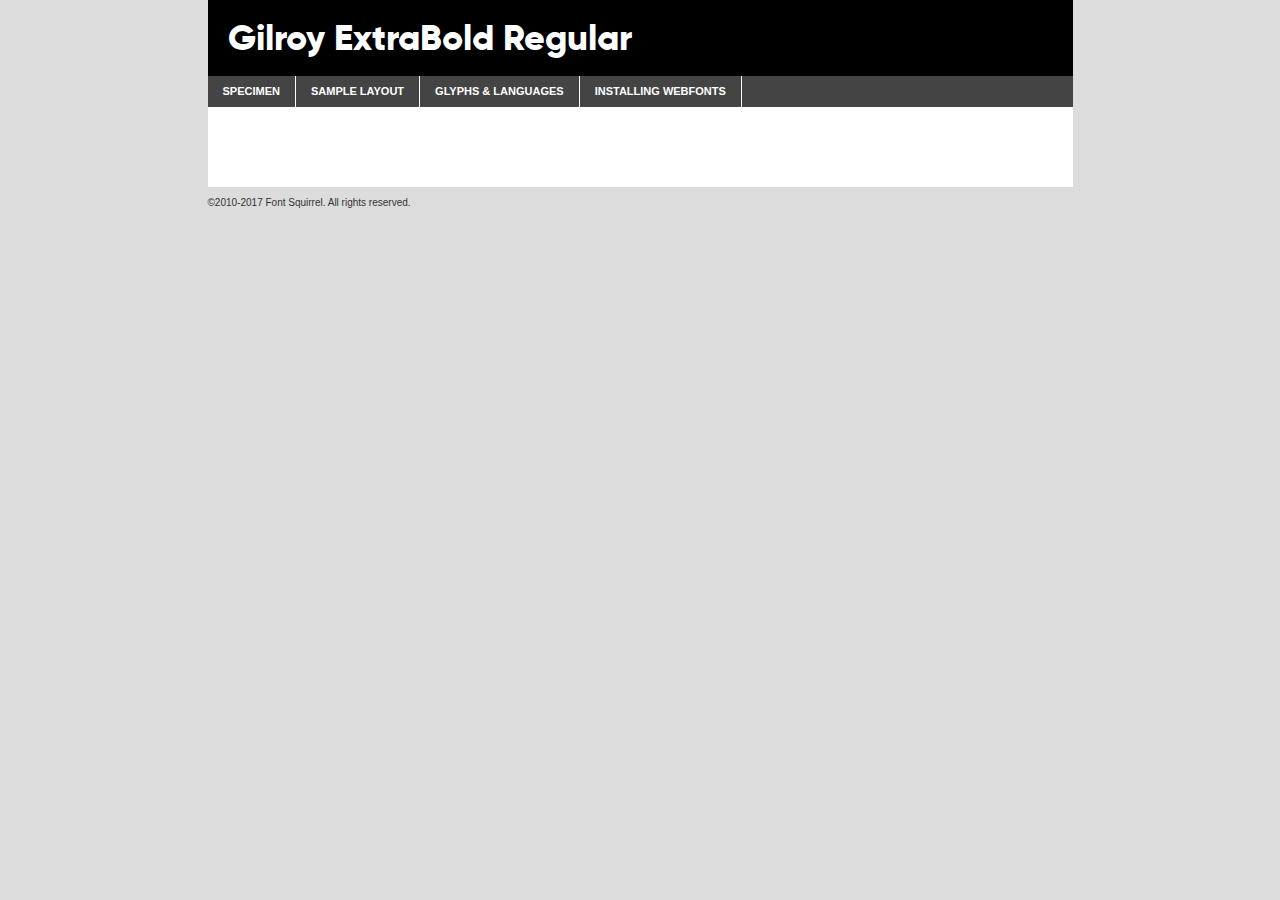
<file: Img/gilroy-extrabold-demo.html>
<!DOCTYPE html PUBLIC "-//W3C//DTD XHTML 1.0 Transitional//EN"
	"http://www.w3.org/TR/xhtml1/DTD/xhtml1-transitional.dtd">

<html xmlns="http://www.w3.org/1999/xhtml" xml:lang="en" lang="en">
<head>
	<meta http-equiv="Content-Type" content="text/html; charset=utf-8" />
	<script src="http://ajax.googleapis.com/ajax/libs/jquery/1.7.2/jquery.min.js" type="text/javascript" charset="utf-8"></script>
	<script type="text/javascript">
	(function($){$.fn.easyTabs=function(option){var param=jQuery.extend({fadeSpeed:"fast",defaultContent:1,activeClass:'active'},option);$(this).each(function(){var thisId="#"+this.id;if(param.defaultContent==''){param.defaultContent=1;}
	if(typeof param.defaultContent=="number")
	{var defaultTab=$(thisId+" .tabs li:eq("+(param.defaultContent-1)+") a").attr('href').substr(1);}else{var defaultTab=param.defaultContent;}
	$(thisId+" .tabs li a").each(function(){var tabToHide=$(this).attr('href').substr(1);$("#"+tabToHide).addClass('easytabs-tab-content');});hideAll();changeContent(defaultTab);function hideAll(){$(thisId+" .easytabs-tab-content").hide();}
	function changeContent(tabId){hideAll();$(thisId+" .tabs li").removeClass(param.activeClass);$(thisId+" .tabs li a[href=#"+tabId+"]").closest('li').addClass(param.activeClass);if(param.fadeSpeed!="none")
	{$(thisId+" #"+tabId).fadeIn(param.fadeSpeed);}else{$(thisId+" #"+tabId).show();}}
	$(thisId+" .tabs li").click(function(){var tabId=$(this).find('a').attr('href').substr(1);changeContent(tabId);return false;});});}})(jQuery);
	</script>
	<link rel="stylesheet" href="specimen_files/specimen_stylesheet.css" type="text/css" charset="utf-8" />
	<link rel="stylesheet" href="stylesheet.css" type="text/css" charset="utf-8" />

	<style type="text/css">
					body{
				font-family: 'gilroyextrabold';
							}
		</style>

	<title>Gilroy ExtraBold Regular Specimen</title>
	
	
	<script type="text/javascript" charset="utf-8">
		$(document).ready(function() {
			$('#container').easyTabs({defaultContent:1});
		});
	</script>
</head>

<body>
<div id="container">
	<div id="header">
		Gilroy ExtraBold Regular	</div>
	<ul class="tabs">
		<li><a href="#specimen">Specimen</a></li>
		<li><a href="#layout">Sample Layout</a></li>
				<li><a href="#glyphs">Glyphs &amp; Languages</a></li>
		<li><a href="#installing">Installing Webfonts</a></li>
		
	</ul>
	
	<div id="main_content">

		
			<div id="specimen">
		
				<div class="section">
					<div class="grid12 firstcol">
						<div class="huge">AaBb</div>
					</div>
				</div>
		
				<div class="section">
					<div class="glyph_range">A&#x200B;B&#x200b;C&#x200b;D&#x200b;E&#x200b;F&#x200b;G&#x200b;H&#x200b;I&#x200b;J&#x200b;K&#x200b;L&#x200b;M&#x200b;N&#x200b;O&#x200b;P&#x200b;Q&#x200b;R&#x200b;S&#x200b;T&#x200b;U&#x200b;V&#x200b;W&#x200b;X&#x200b;Y&#x200b;Z&#x200b;a&#x200b;b&#x200b;c&#x200b;d&#x200b;e&#x200b;f&#x200b;g&#x200b;h&#x200b;i&#x200b;j&#x200b;k&#x200b;l&#x200b;m&#x200b;n&#x200b;o&#x200b;p&#x200b;q&#x200b;r&#x200b;s&#x200b;t&#x200b;u&#x200b;v&#x200b;w&#x200b;x&#x200b;y&#x200b;z&#x200b;1&#x200b;2&#x200b;3&#x200b;4&#x200b;5&#x200b;6&#x200b;7&#x200b;8&#x200b;9&#x200b;0&#x200b;&amp;&#x200b;.&#x200b;,&#x200b;?&#x200b;!&#x200b;&#64;&#x200b;(&#x200b;)&#x200b;#&#x200b;$&#x200b;%&#x200b;*&#x200b;+&#x200b;-&#x200b;=&#x200b;:&#x200b;;</div>
				</div>
				<div class="section">
					<div class="grid12 firstcol">
						<table class="sample_table">
							<tr><td>10</td><td class="size10">abcdefghijklmnopqrstuvwxyzABCDEFGHIJKLMNOPQRSTUVWXYZ0123456789abcdefghijklmnopqrstuvwxyzABCDEFGHIJKLMNOPQRSTUVWXYZ0123456789abcdefghijklmnopqrstuvwxyzABCDEFGHIJKLMNOPQRSTUVWXYZ</td></tr>
							<tr><td>11</td><td class="size11">abcdefghijklmnopqrstuvwxyzABCDEFGHIJKLMNOPQRSTUVWXYZ0123456789abcdefghijklmnopqrstuvwxyzABCDEFGHIJKLMNOPQRSTUVWXYZ0123456789abcdefghijklmnopqrstuvwxyzABCDEFGHIJKLMNOPQRSTUVWXYZ</td></tr>
							<tr><td>12</td><td class="size12">abcdefghijklmnopqrstuvwxyzABCDEFGHIJKLMNOPQRSTUVWXYZ0123456789abcdefghijklmnopqrstuvwxyzABCDEFGHIJKLMNOPQRSTUVWXYZ0123456789abcdefghijklmnopqrstuvwxyzABCDEFGHIJKLMNOPQRSTUVWXYZ</td></tr>
							<tr><td>13</td><td class="size13">abcdefghijklmnopqrstuvwxyzABCDEFGHIJKLMNOPQRSTUVWXYZ0123456789abcdefghijklmnopqrstuvwxyzABCDEFGHIJKLMNOPQRSTUVWXYZ0123456789abcdefghijklmnopqrstuvwxyzABCDEFGHIJKLMNOPQRSTUVWXYZ</td></tr>
							<tr><td>14</td><td class="size14">abcdefghijklmnopqrstuvwxyzABCDEFGHIJKLMNOPQRSTUVWXYZ0123456789abcdefghijklmnopqrstuvwxyzABCDEFGHIJKLMNOPQRSTUVWXYZ0123456789abcdefghijklmnopqrstuvwxyzABCDEFGHIJKLMNOPQRSTUVWXYZ</td></tr>
							<tr><td>16</td><td class="size16">abcdefghijklmnopqrstuvwxyzABCDEFGHIJKLMNOPQRSTUVWXYZ0123456789abcdefghijklmnopqrstuvwxyzABCDEFGHIJKLMNOPQRSTUVWXYZ</td></tr>
							<tr><td>18</td><td class="size18">abcdefghijklmnopqrstuvwxyzABCDEFGHIJKLMNOPQRSTUVWXYZ0123456789abcdefghijklmnopqrstuvwxyzABCDEFGHIJKLMNOPQRSTUVWXYZ</td></tr>
							<tr><td>20</td><td class="size20">abcdefghijklmnopqrstuvwxyzABCDEFGHIJKLMNOPQRSTUVWXYZ0123456789abcdefghijklmnopqrstuvwxyzABCDEFGHIJKLMNOPQRSTUVWXYZ</td></tr>
							<tr><td>24</td><td class="size24">abcdefghijklmnopqrstuvwxyzABCDEFGHIJKLMNOPQRSTUVWXYZ0123456789abcdefghijklmnopqrstuvwxyzABCDEFGHIJKLMNOPQRSTUVWXYZ</td></tr>
							<tr><td>30</td><td class="size30">abcdefghijklmnopqrstuvwxyzABCDEFGHIJKLMNOPQRSTUVWXYZ0123456789abcdefghijklmnopqrstuvwxyzABCDEFGHIJKLMNOPQRSTUVWXYZ</td></tr>
							<tr><td>36</td><td class="size36">abcdefghijklmnopqrstuvwxyzABCDEFGHIJKLMNOPQRSTUVWXYZ0123456789abcdefghijklmnopqrstuvwxyzABCDEFGHIJKLMNOPQRSTUVWXYZ</td></tr>
							<tr><td>48</td><td class="size48">abcdefghijklmnopqrstuvwxyzABCDEFGHIJKLMNOPQRSTUVWXYZ0123456789abcdefghijklmnopqrstuvwxyzABCDEFGHIJKLMNOPQRSTUVWXYZ</td></tr>
							<tr><td>60</td><td class="size60">abcdefghijklmnopqrstuvwxyzABCDEFGHIJKLMNOPQRSTUVWXYZ0123456789abcdefghijklmnopqrstuvwxyzABCDEFGHIJKLMNOPQRSTUVWXYZ</td></tr>
							<tr><td>72</td><td class="size72">abcdefghijklmnopqrstuvwxyzABCDEFGHIJKLMNOPQRSTUVWXYZ0123456789abcdefghijklmnopqrstuvwxyzABCDEFGHIJKLMNOPQRSTUVWXYZ</td></tr>
							<tr><td>90</td><td class="size90">abcdefghijklmnopqrstuvwxyzABCDEFGHIJKLMNOPQRSTUVWXYZ0123456789abcdefghijklmnopqrstuvwxyzABCDEFGHIJKLMNOPQRSTUVWXYZ</td></tr>
						</table>
				
					</div>
			
				</div>
		
		
		
								<div class="section" id="bodycomparison">


										<div id="xheight">
				<div class="fontbody">&#x25FC;&#x25FC;&#x25FC;&#x25FC;&#x25FC;&#x25FC;&#x25FC;&#x25FC;&#x25FC;&#x25FC;&#x25FC;&#x25FC;&#x25FC;&#x25FC;&#x25FC;&#x25FC;&#x25FC;&#x25FC;&#x25FC;&#x25FC;&#x25FC;&#x25FC;&#x25FC;&#x25FC;&#x25FC;&#x25FC;&#x25FC;&#x25FC;&#x25FC;&#x25FC;&#x25FC;&#x25FC;&#x25FC;&#x25FC;&#x25FC;&#x25FC;&#x25FC;&#x25FC;&#x25FC;&#x25FC;&#x25FC;&#x25FC;&#x25FC;&#x25FC;&#x25FC;&#x25FC;&#x25FC;&#x25FC;&#x25FC;&#x25FC;&#x25FC;&#x25FC;&#x25FC;&#x25FC;&#x25FC;&#x25FC;&#x25FC;&#x25FC;&#x25FC;&#x25FC;&#x25FC;&#x25FC;&#x25FC;&#x25FC;&#x25FC;&#x25FC;&#x25FC;&#x25FC;&#x25FC;&#x25FC;&#x25FC;&#x25FC;&#x25FC;&#x25FC;&#x25FC;&#x25FC;&#x25FC;&#x25FC;&#x25FC;&#x25FC;&#x25FC;&#x25FC;&#x25FC;&#x25FC;&#x25FC;&#x25FC;&#x25FC;&#x25FC;&#x25FC;&#x25FC;&#x25FC;&#x25FC;&#x25FC;&#x25FC;&#x25FC;&#x25FC;&#x25FC;&#x25FC;&#x25FC;body</div><div class="arialbody">body</div><div class="verdanabody">body</div><div class="georgiabody">body</div></div>
										<div class="fontbody" style="z-index:1">
											body<span>Gilroy ExtraBold Regular</span>
										</div>
										<div class="arialbody" style="z-index:1">
											body<span>Arial</span>
										</div>
										<div class="verdanabody" style="z-index:1">
											body<span>Verdana</span>
										</div>
										<div class="georgiabody" style="z-index:1">
											body<span>Georgia</span>
										</div>



								</div>
		
		
				<div class="section psample psample_row1" id="">
					
					<div class="grid2 firstcol">
						<p class="size10"><span>10.</span>Aenean lacinia bibendum nulla sed consectetur. Fusce dapibus, tellus ac cursus commodo, tortor mauris condimentum nibh, ut fermentum massa justo sit amet risus. Nullam id dolor id nibh ultricies vehicula ut id elit. Cum sociis natoque penatibus et magnis dis parturient montes, nascetur ridiculus mus. Nulla vitae elit libero, a pharetra augue.</p>
			
					</div>
					<div class="grid3">
						<p class="size11"><span>11.</span>Aenean lacinia bibendum nulla sed consectetur. Fusce dapibus, tellus ac cursus commodo, tortor mauris condimentum nibh, ut fermentum massa justo sit amet risus. Nullam id dolor id nibh ultricies vehicula ut id elit. Cum sociis natoque penatibus et magnis dis parturient montes, nascetur ridiculus mus. Nulla vitae elit libero, a pharetra augue.</p>
			
					</div>
					<div class="grid3">
						<p class="size12"><span>12.</span>Aenean lacinia bibendum nulla sed consectetur. Fusce dapibus, tellus ac cursus commodo, tortor mauris condimentum nibh, ut fermentum massa justo sit amet risus. Nullam id dolor id nibh ultricies vehicula ut id elit. Cum sociis natoque penatibus et magnis dis parturient montes, nascetur ridiculus mus. Nulla vitae elit libero, a pharetra augue.</p>
			
					</div>
					<div class="grid4">
						<p class="size13"><span>13.</span>Aenean lacinia bibendum nulla sed consectetur. Fusce dapibus, tellus ac cursus commodo, tortor mauris condimentum nibh, ut fermentum massa justo sit amet risus. Nullam id dolor id nibh ultricies vehicula ut id elit. Cum sociis natoque penatibus et magnis dis parturient montes, nascetur ridiculus mus. Nulla vitae elit libero, a pharetra augue.</p>
			
					</div>
					<div class="white_blend"></div>
					
				</div>
				<div class="section psample psample_row2" id="">
					<div class="grid3 firstcol">
						<p class="size14"><span>14.</span>Aenean lacinia bibendum nulla sed consectetur. Fusce dapibus, tellus ac cursus commodo, tortor mauris condimentum nibh, ut fermentum massa justo sit amet risus. Nullam id dolor id nibh ultricies vehicula ut id elit. Cum sociis natoque penatibus et magnis dis parturient montes, nascetur ridiculus mus. Nulla vitae elit libero, a pharetra augue.</p>
			
					</div>
					<div class="grid4">
						<p class="size16"><span>16.</span>Aenean lacinia bibendum nulla sed consectetur. Fusce dapibus, tellus ac cursus commodo, tortor mauris condimentum nibh, ut fermentum massa justo sit amet risus. Nullam id dolor id nibh ultricies vehicula ut id elit. Cum sociis natoque penatibus et magnis dis parturient montes, nascetur ridiculus mus. Nulla vitae elit libero, a pharetra augue.</p>
			
					</div>
					<div class="grid5">
						<p class="size18"><span>18.</span>Aenean lacinia bibendum nulla sed consectetur. Fusce dapibus, tellus ac cursus commodo, tortor mauris condimentum nibh, ut fermentum massa justo sit amet risus. Nullam id dolor id nibh ultricies vehicula ut id elit. Cum sociis natoque penatibus et magnis dis parturient montes, nascetur ridiculus mus. Nulla vitae elit libero, a pharetra augue.</p>
			
					</div>

					<div class="white_blend"></div>

				</div>
				
				<div class="section psample psample_row3" id="">
					<div class="grid5 firstcol">
						<p class="size20"><span>20.</span>Aenean lacinia bibendum nulla sed consectetur. Fusce dapibus, tellus ac cursus commodo, tortor mauris condimentum nibh, ut fermentum massa justo sit amet risus. Nullam id dolor id nibh ultricies vehicula ut id elit. Cum sociis natoque penatibus et magnis dis parturient montes, nascetur ridiculus mus. Nulla vitae elit libero, a pharetra augue.</p>
					</div>
					<div class="grid7">
						<p class="size24"><span>24.</span>Aenean lacinia bibendum nulla sed consectetur. Fusce dapibus, tellus ac cursus commodo, tortor mauris condimentum nibh, ut fermentum massa justo sit amet risus. Nullam id dolor id nibh ultricies vehicula ut id elit. Cum sociis natoque penatibus et magnis dis parturient montes, nascetur ridiculus mus. Nulla vitae elit libero, a pharetra augue.</p>
					</div>
					
					<div class="white_blend"></div>
					
				</div>
				
				<div class="section psample psample_row4" id="">
					<div class="grid12 firstcol">
						<p class="size30"><span>30.</span>Aenean lacinia bibendum nulla sed consectetur. Fusce dapibus, tellus ac cursus commodo, tortor mauris condimentum nibh, ut fermentum massa justo sit amet risus. Nullam id dolor id nibh ultricies vehicula ut id elit. Cum sociis natoque penatibus et magnis dis parturient montes, nascetur ridiculus mus. Nulla vitae elit libero, a pharetra augue.</p>
					</div>
					<div class="white_blend"></div>
					
				</div>
				
				
				
				<div class="section psample psample_row1 fullreverse">
					<div class="grid2 firstcol">
						<p class="size10"><span>10.</span>Aenean lacinia bibendum nulla sed consectetur. Fusce dapibus, tellus ac cursus commodo, tortor mauris condimentum nibh, ut fermentum massa justo sit amet risus. Nullam id dolor id nibh ultricies vehicula ut id elit. Cum sociis natoque penatibus et magnis dis parturient montes, nascetur ridiculus mus. Nulla vitae elit libero, a pharetra augue.</p>
			
					</div>
					<div class="grid3">
						<p class="size11"><span>11.</span>Aenean lacinia bibendum nulla sed consectetur. Fusce dapibus, tellus ac cursus commodo, tortor mauris condimentum nibh, ut fermentum massa justo sit amet risus. Nullam id dolor id nibh ultricies vehicula ut id elit. Cum sociis natoque penatibus et magnis dis parturient montes, nascetur ridiculus mus. Nulla vitae elit libero, a pharetra augue.</p>
			
					</div>
					<div class="grid3">
						<p class="size12"><span>12.</span>Aenean lacinia bibendum nulla sed consectetur. Fusce dapibus, tellus ac cursus commodo, tortor mauris condimentum nibh, ut fermentum massa justo sit amet risus. Nullam id dolor id nibh ultricies vehicula ut id elit. Cum sociis natoque penatibus et magnis dis parturient montes, nascetur ridiculus mus. Nulla vitae elit libero, a pharetra augue.</p>
			
					</div>
					<div class="grid4">
						<p class="size13"><span>13.</span>Aenean lacinia bibendum nulla sed consectetur. Fusce dapibus, tellus ac cursus commodo, tortor mauris condimentum nibh, ut fermentum massa justo sit amet risus. Nullam id dolor id nibh ultricies vehicula ut id elit. Cum sociis natoque penatibus et magnis dis parturient montes, nascetur ridiculus mus. Nulla vitae elit libero, a pharetra augue.</p>
			
					</div>
					<div class="black_blend"></div>
					
				</div>
				
				<div class="section psample psample_row2 fullreverse">
					<div class="grid3 firstcol">
						<p class="size14"><span>14.</span>Aenean lacinia bibendum nulla sed consectetur. Fusce dapibus, tellus ac cursus commodo, tortor mauris condimentum nibh, ut fermentum massa justo sit amet risus. Nullam id dolor id nibh ultricies vehicula ut id elit. Cum sociis natoque penatibus et magnis dis parturient montes, nascetur ridiculus mus. Nulla vitae elit libero, a pharetra augue.</p>
			
					</div>
					<div class="grid4">
						<p class="size16"><span>16.</span>Aenean lacinia bibendum nulla sed consectetur. Fusce dapibus, tellus ac cursus commodo, tortor mauris condimentum nibh, ut fermentum massa justo sit amet risus. Nullam id dolor id nibh ultricies vehicula ut id elit. Cum sociis natoque penatibus et magnis dis parturient montes, nascetur ridiculus mus. Nulla vitae elit libero, a pharetra augue.</p>
			
					</div>
					<div class="grid5">
						<p class="size18"><span>18.</span>Aenean lacinia bibendum nulla sed consectetur. Fusce dapibus, tellus ac cursus commodo, tortor mauris condimentum nibh, ut fermentum massa justo sit amet risus. Nullam id dolor id nibh ultricies vehicula ut id elit. Cum sociis natoque penatibus et magnis dis parturient montes, nascetur ridiculus mus. Nulla vitae elit libero, a pharetra augue.</p>
			
					</div>
					<div class="black_blend"></div>

				</div>
				
				<div class="section psample fullreverse psample_row3" id="">
					<div class="grid5 firstcol">
						<p class="size20"><span>20.</span>Aenean lacinia bibendum nulla sed consectetur. Fusce dapibus, tellus ac cursus commodo, tortor mauris condimentum nibh, ut fermentum massa justo sit amet risus. Nullam id dolor id nibh ultricies vehicula ut id elit. Cum sociis natoque penatibus et magnis dis parturient montes, nascetur ridiculus mus. Nulla vitae elit libero, a pharetra augue.</p>
					</div>
					<div class="grid7">
						<p class="size24"><span>24.</span>Aenean lacinia bibendum nulla sed consectetur. Fusce dapibus, tellus ac cursus commodo, tortor mauris condimentum nibh, ut fermentum massa justo sit amet risus. Nullam id dolor id nibh ultricies vehicula ut id elit. Cum sociis natoque penatibus et magnis dis parturient montes, nascetur ridiculus mus. Nulla vitae elit libero, a pharetra augue.</p>
					</div>
					
					<div class="black_blend"></div>
					
				</div>
				
				<div class="section psample fullreverse psample_row4" id="" style="border-bottom: 20px #000 solid;">
					<div class="grid12 firstcol">
						<p class="size30"><span>30.</span>Aenean lacinia bibendum nulla sed consectetur. Fusce dapibus, tellus ac cursus commodo, tortor mauris condimentum nibh, ut fermentum massa justo sit amet risus. Nullam id dolor id nibh ultricies vehicula ut id elit. Cum sociis natoque penatibus et magnis dis parturient montes, nascetur ridiculus mus. Nulla vitae elit libero, a pharetra augue.</p>
					</div>
					<div class="black_blend"></div>
					
				</div>
				
				
				
				
			</div>
			
			<div id="layout">
				
				<div class="section">
					
					<div class="grid12 firstcol">
						<h1>Lorem Ipsum Dolor</h1>
						<h2>Etiam porta sem malesuada magna mollis euismod</h2>
						
						<p class="byline">By <a href="#link">Aenean Lacinia</a></p>
					</div>
				</div>
				<div class="section">
					<div class="grid8 firstcol">
						<p class="large">Donec sed odio dui. Morbi leo risus, porta ac consectetur ac, vestibulum at eros. Fusce dapibus, tellus ac cursus commodo, tortor mauris condimentum nibh, ut fermentum massa justo sit amet risus. </p>

						
						<h3>Pellentesque ornare sem</h3>

						<p>Maecenas sed diam eget risus varius blandit sit amet non magna. Maecenas faucibus mollis interdum. Donec ullamcorper nulla non metus auctor fringilla. Nullam id dolor id nibh ultricies vehicula ut id elit. Nullam id dolor id nibh ultricies vehicula ut id elit. </p>

						<p>Aenean eu leo quam. Pellentesque ornare sem lacinia quam venenatis vestibulum. Lorem ipsum dolor sit amet, consectetur adipiscing elit. Cum sociis natoque penatibus et magnis dis parturient montes, nascetur ridiculus mus. </p>

						<p>Nulla vitae elit libero, a pharetra augue. Praesent commodo cursus magna, vel scelerisque nisl consectetur et. Aenean lacinia bibendum nulla sed consectetur. </p>

						<p>Nullam quis risus eget urna mollis ornare vel eu leo. Nullam quis risus eget urna mollis ornare vel eu leo. Maecenas sed diam eget risus varius blandit sit amet non magna. Donec ullamcorper nulla non metus auctor fringilla. </p>

						<h3>Cras mattis consectetur</h3>

						<p>Aenean eu leo quam. Pellentesque ornare sem lacinia quam venenatis vestibulum. Aenean lacinia bibendum nulla sed consectetur. Integer posuere erat a ante venenatis dapibus posuere velit aliquet. Cras mattis consectetur purus sit amet fermentum. </p>

						<p>Nullam id dolor id nibh ultricies vehicula ut id elit. Nullam quis risus eget urna mollis ornare vel eu leo. Cras mattis consectetur purus sit amet fermentum.</p>
					</div>
					
					<div class="grid4 sidebar">
						
						<div class="box reverse">
							<p class="last">Nullam quis risus eget urna mollis ornare vel eu leo. Donec ullamcorper nulla non metus auctor fringilla. Cras mattis consectetur purus sit amet fermentum. Sed posuere consectetur est at lobortis. Lorem ipsum dolor sit amet, consectetur adipiscing elit. </p>
						</div>
						
						<p class="caption">Maecenas sed diam eget risus varius.</p>

						<p>Vestibulum id ligula porta felis euismod semper. Integer posuere erat a ante venenatis dapibus posuere velit aliquet. Vestibulum id ligula porta felis euismod semper. Sed posuere consectetur est at lobortis. Maecenas sed diam eget risus varius blandit sit amet non magna. Fusce dapibus, tellus ac cursus commodo, tortor mauris condimentum nibh, ut fermentum massa justo sit amet risus. </p>

					

						<p>Duis mollis, est non commodo luctus, nisi erat porttitor ligula, eget lacinia odio sem nec elit. Aenean lacinia bibendum nulla sed consectetur. Vivamus sagittis lacus vel augue laoreet rutrum faucibus dolor auctor. Aenean lacinia bibendum nulla sed consectetur. Nullam quis risus eget urna mollis ornare vel eu leo. </p>

						<p>Praesent commodo cursus magna, vel scelerisque nisl consectetur et. Donec ullamcorper nulla non metus auctor fringilla. Maecenas faucibus mollis interdum. Fusce dapibus, tellus ac cursus commodo, tortor mauris condimentum nibh, ut fermentum massa justo sit amet risus. </p>

					</div>
				</div>
				
			</div>


			



		<div id="glyphs">
			<div class="section">
				<div class="grid12 firstcol">
			
				<h1>Language Support</h1>
				<p>The subset of Gilroy ExtraBold Regular in this kit supports the following languages:<br />
			
					Albanian, Basque, Breton, Chamorro, Danish, Dutch, English, Faroese, Finnish, French, Frisian, Galician, German, Icelandic, Italian, Malagasy, Norwegian, Portuguese, Spanish, Alsatian, Aragonese, Arapaho, Arrernte, Asturian, Aymara, Bislama, Cebuano, Corsican, Fijian, French_creole, Genoese, Gilbertese, Greenlandic, Haitian_creole, Hiligaynon, Hmong, Hopi, Ibanag, Iloko_ilokano, Indonesian, Interglossa_glosa, Interlingua, Irish_gaelic, Jerriais, Lojban, Lombard, Luxembourgeois, Manx, Mohawk, Norfolk_pitcairnese, Occitan, Oromo, Pangasinan, Papiamento, Piedmontese, Potawatomi, Rhaeto-romance, Romansh, Rotokas, Sami_lule, Samoan, Sardinian, Scots_gaelic, Seychelles_creole, Shona, Sicilian, Somali, Southern_ndebele, Swahili, Swati_swazi, Tagalog_filipino_pilipino, Tetum, Tok_pisin, Uyghur_latinized, Volapuk, Walloon, Warlpiri, Xhosa, Yapese, Zulu, Latinbasic, Ubasic, Demo				</p>
				<h1>Glyph Chart</h1>
				<p>The subset of Gilroy ExtraBold Regular in this kit includes all the glyphs listed below. Unicode entities are included above each glyph to help you insert individual characters into your layout.</p>
				<div id="glyph_chart">
			
																				 <div><p>&amp;#32;</p>&#32;</div>
																				 <div><p>&amp;#33;</p>&#33;</div>
																				 <div><p>&amp;#34;</p>&#34;</div>
																				 <div><p>&amp;#35;</p>&#35;</div>
																				 <div><p>&amp;#36;</p>&#36;</div>
																				 <div><p>&amp;#37;</p>&#37;</div>
																				 <div><p>&amp;#38;</p>&#38;</div>
																				 <div><p>&amp;#39;</p>&#39;</div>
																				 <div><p>&amp;#40;</p>&#40;</div>
																				 <div><p>&amp;#41;</p>&#41;</div>
																				 <div><p>&amp;#42;</p>&#42;</div>
																				 <div><p>&amp;#43;</p>&#43;</div>
																				 <div><p>&amp;#44;</p>&#44;</div>
																				 <div><p>&amp;#45;</p>&#45;</div>
																				 <div><p>&amp;#46;</p>&#46;</div>
																				 <div><p>&amp;#47;</p>&#47;</div>
																				 <div><p>&amp;#48;</p>&#48;</div>
																				 <div><p>&amp;#49;</p>&#49;</div>
																				 <div><p>&amp;#50;</p>&#50;</div>
																				 <div><p>&amp;#51;</p>&#51;</div>
																				 <div><p>&amp;#52;</p>&#52;</div>
																				 <div><p>&amp;#53;</p>&#53;</div>
																				 <div><p>&amp;#54;</p>&#54;</div>
																				 <div><p>&amp;#55;</p>&#55;</div>
																				 <div><p>&amp;#56;</p>&#56;</div>
																				 <div><p>&amp;#57;</p>&#57;</div>
																				 <div><p>&amp;#58;</p>&#58;</div>
																				 <div><p>&amp;#59;</p>&#59;</div>
																				 <div><p>&amp;#60;</p>&#60;</div>
																				 <div><p>&amp;#61;</p>&#61;</div>
																				 <div><p>&amp;#62;</p>&#62;</div>
																				 <div><p>&amp;#63;</p>&#63;</div>
																				 <div><p>&amp;#64;</p>&#64;</div>
																				 <div><p>&amp;#65;</p>&#65;</div>
																				 <div><p>&amp;#66;</p>&#66;</div>
																				 <div><p>&amp;#67;</p>&#67;</div>
																				 <div><p>&amp;#68;</p>&#68;</div>
																				 <div><p>&amp;#69;</p>&#69;</div>
																				 <div><p>&amp;#70;</p>&#70;</div>
																				 <div><p>&amp;#71;</p>&#71;</div>
																				 <div><p>&amp;#72;</p>&#72;</div>
																				 <div><p>&amp;#73;</p>&#73;</div>
																				 <div><p>&amp;#74;</p>&#74;</div>
																				 <div><p>&amp;#75;</p>&#75;</div>
																				 <div><p>&amp;#76;</p>&#76;</div>
																				 <div><p>&amp;#77;</p>&#77;</div>
																				 <div><p>&amp;#78;</p>&#78;</div>
																				 <div><p>&amp;#79;</p>&#79;</div>
																				 <div><p>&amp;#80;</p>&#80;</div>
																				 <div><p>&amp;#81;</p>&#81;</div>
																				 <div><p>&amp;#82;</p>&#82;</div>
																				 <div><p>&amp;#83;</p>&#83;</div>
																				 <div><p>&amp;#84;</p>&#84;</div>
																				 <div><p>&amp;#85;</p>&#85;</div>
																				 <div><p>&amp;#86;</p>&#86;</div>
																				 <div><p>&amp;#87;</p>&#87;</div>
																				 <div><p>&amp;#88;</p>&#88;</div>
																				 <div><p>&amp;#89;</p>&#89;</div>
																				 <div><p>&amp;#90;</p>&#90;</div>
																				 <div><p>&amp;#91;</p>&#91;</div>
																				 <div><p>&amp;#92;</p>&#92;</div>
																				 <div><p>&amp;#93;</p>&#93;</div>
																				 <div><p>&amp;#94;</p>&#94;</div>
																				 <div><p>&amp;#95;</p>&#95;</div>
																				 <div><p>&amp;#96;</p>&#96;</div>
																				 <div><p>&amp;#97;</p>&#97;</div>
																				 <div><p>&amp;#98;</p>&#98;</div>
																				 <div><p>&amp;#99;</p>&#99;</div>
																				 <div><p>&amp;#100;</p>&#100;</div>
																				 <div><p>&amp;#101;</p>&#101;</div>
																				 <div><p>&amp;#102;</p>&#102;</div>
																				 <div><p>&amp;#103;</p>&#103;</div>
																				 <div><p>&amp;#104;</p>&#104;</div>
																				 <div><p>&amp;#105;</p>&#105;</div>
																				 <div><p>&amp;#106;</p>&#106;</div>
																				 <div><p>&amp;#107;</p>&#107;</div>
																				 <div><p>&amp;#108;</p>&#108;</div>
																				 <div><p>&amp;#109;</p>&#109;</div>
																				 <div><p>&amp;#110;</p>&#110;</div>
																				 <div><p>&amp;#111;</p>&#111;</div>
																				 <div><p>&amp;#112;</p>&#112;</div>
																				 <div><p>&amp;#113;</p>&#113;</div>
																				 <div><p>&amp;#114;</p>&#114;</div>
																				 <div><p>&amp;#115;</p>&#115;</div>
																				 <div><p>&amp;#116;</p>&#116;</div>
																				 <div><p>&amp;#117;</p>&#117;</div>
																				 <div><p>&amp;#118;</p>&#118;</div>
																				 <div><p>&amp;#119;</p>&#119;</div>
																				 <div><p>&amp;#120;</p>&#120;</div>
																				 <div><p>&amp;#121;</p>&#121;</div>
																				 <div><p>&amp;#122;</p>&#122;</div>
																				 <div><p>&amp;#123;</p>&#123;</div>
																				 <div><p>&amp;#124;</p>&#124;</div>
																				 <div><p>&amp;#125;</p>&#125;</div>
																				 <div><p>&amp;#126;</p>&#126;</div>
																				 <div><p>&amp;#160;</p>&#160;</div>
																				 <div><p>&amp;#161;</p>&#161;</div>
																				 <div><p>&amp;#162;</p>&#162;</div>
																				 <div><p>&amp;#163;</p>&#163;</div>
																				 <div><p>&amp;#164;</p>&#164;</div>
																				 <div><p>&amp;#165;</p>&#165;</div>
																				 <div><p>&amp;#166;</p>&#166;</div>
																				 <div><p>&amp;#167;</p>&#167;</div>
																				 <div><p>&amp;#168;</p>&#168;</div>
																				 <div><p>&amp;#169;</p>&#169;</div>
																				 <div><p>&amp;#171;</p>&#171;</div>
																				 <div><p>&amp;#172;</p>&#172;</div>
																				 <div><p>&amp;#173;</p>&#173;</div>
																				 <div><p>&amp;#174;</p>&#174;</div>
																				 <div><p>&amp;#175;</p>&#175;</div>
																				 <div><p>&amp;#176;</p>&#176;</div>
																				 <div><p>&amp;#177;</p>&#177;</div>
																				 <div><p>&amp;#180;</p>&#180;</div>
																				 <div><p>&amp;#181;</p>&#181;</div>
																				 <div><p>&amp;#182;</p>&#182;</div>
																				 <div><p>&amp;#183;</p>&#183;</div>
																				 <div><p>&amp;#184;</p>&#184;</div>
																				 <div><p>&amp;#187;</p>&#187;</div>
																				 <div><p>&amp;#188;</p>&#188;</div>
																				 <div><p>&amp;#189;</p>&#189;</div>
																				 <div><p>&amp;#190;</p>&#190;</div>
																				 <div><p>&amp;#191;</p>&#191;</div>
																				 <div><p>&amp;#192;</p>&#192;</div>
																				 <div><p>&amp;#193;</p>&#193;</div>
																				 <div><p>&amp;#194;</p>&#194;</div>
																				 <div><p>&amp;#195;</p>&#195;</div>
																				 <div><p>&amp;#196;</p>&#196;</div>
																				 <div><p>&amp;#197;</p>&#197;</div>
																				 <div><p>&amp;#198;</p>&#198;</div>
																				 <div><p>&amp;#199;</p>&#199;</div>
																				 <div><p>&amp;#200;</p>&#200;</div>
																				 <div><p>&amp;#201;</p>&#201;</div>
																				 <div><p>&amp;#202;</p>&#202;</div>
																				 <div><p>&amp;#203;</p>&#203;</div>
																				 <div><p>&amp;#204;</p>&#204;</div>
																				 <div><p>&amp;#205;</p>&#205;</div>
																				 <div><p>&amp;#206;</p>&#206;</div>
																				 <div><p>&amp;#207;</p>&#207;</div>
																				 <div><p>&amp;#208;</p>&#208;</div>
																				 <div><p>&amp;#209;</p>&#209;</div>
																				 <div><p>&amp;#210;</p>&#210;</div>
																				 <div><p>&amp;#211;</p>&#211;</div>
																				 <div><p>&amp;#212;</p>&#212;</div>
																				 <div><p>&amp;#213;</p>&#213;</div>
																				 <div><p>&amp;#214;</p>&#214;</div>
																				 <div><p>&amp;#215;</p>&#215;</div>
																				 <div><p>&amp;#216;</p>&#216;</div>
																				 <div><p>&amp;#217;</p>&#217;</div>
																				 <div><p>&amp;#218;</p>&#218;</div>
																				 <div><p>&amp;#219;</p>&#219;</div>
																				 <div><p>&amp;#220;</p>&#220;</div>
																				 <div><p>&amp;#221;</p>&#221;</div>
																				 <div><p>&amp;#222;</p>&#222;</div>
																				 <div><p>&amp;#223;</p>&#223;</div>
																				 <div><p>&amp;#224;</p>&#224;</div>
																				 <div><p>&amp;#225;</p>&#225;</div>
																				 <div><p>&amp;#226;</p>&#226;</div>
																				 <div><p>&amp;#227;</p>&#227;</div>
																				 <div><p>&amp;#228;</p>&#228;</div>
																				 <div><p>&amp;#229;</p>&#229;</div>
																				 <div><p>&amp;#230;</p>&#230;</div>
																				 <div><p>&amp;#231;</p>&#231;</div>
																				 <div><p>&amp;#232;</p>&#232;</div>
																				 <div><p>&amp;#233;</p>&#233;</div>
																				 <div><p>&amp;#234;</p>&#234;</div>
																				 <div><p>&amp;#235;</p>&#235;</div>
																				 <div><p>&amp;#236;</p>&#236;</div>
																				 <div><p>&amp;#237;</p>&#237;</div>
																				 <div><p>&amp;#238;</p>&#238;</div>
																				 <div><p>&amp;#239;</p>&#239;</div>
																				 <div><p>&amp;#240;</p>&#240;</div>
																				 <div><p>&amp;#241;</p>&#241;</div>
																				 <div><p>&amp;#242;</p>&#242;</div>
																				 <div><p>&amp;#243;</p>&#243;</div>
																				 <div><p>&amp;#244;</p>&#244;</div>
																				 <div><p>&amp;#245;</p>&#245;</div>
																				 <div><p>&amp;#246;</p>&#246;</div>
																				 <div><p>&amp;#247;</p>&#247;</div>
																				 <div><p>&amp;#248;</p>&#248;</div>
																				 <div><p>&amp;#249;</p>&#249;</div>
																				 <div><p>&amp;#250;</p>&#250;</div>
																				 <div><p>&amp;#251;</p>&#251;</div>
																				 <div><p>&amp;#252;</p>&#252;</div>
																				 <div><p>&amp;#253;</p>&#253;</div>
																				 <div><p>&amp;#254;</p>&#254;</div>
																				 <div><p>&amp;#255;</p>&#255;</div>
																				 <div><p>&amp;#338;</p>&#338;</div>
																				 <div><p>&amp;#339;</p>&#339;</div>
																				 <div><p>&amp;#376;</p>&#376;</div>
																				 <div><p>&amp;#710;</p>&#710;</div>
																				 <div><p>&amp;#732;</p>&#732;</div>
																				 <div><p>&amp;#8192;</p>&#8192;</div>
																				 <div><p>&amp;#8193;</p>&#8193;</div>
																				 <div><p>&amp;#8194;</p>&#8194;</div>
																				 <div><p>&amp;#8195;</p>&#8195;</div>
																				 <div><p>&amp;#8196;</p>&#8196;</div>
																				 <div><p>&amp;#8197;</p>&#8197;</div>
																				 <div><p>&amp;#8198;</p>&#8198;</div>
																				 <div><p>&amp;#8199;</p>&#8199;</div>
																				 <div><p>&amp;#8200;</p>&#8200;</div>
																				 <div><p>&amp;#8201;</p>&#8201;</div>
																				 <div><p>&amp;#8202;</p>&#8202;</div>
																				 <div><p>&amp;#8208;</p>&#8208;</div>
																				 <div><p>&amp;#8209;</p>&#8209;</div>
																				 <div><p>&amp;#8210;</p>&#8210;</div>
																				 <div><p>&amp;#8211;</p>&#8211;</div>
																				 <div><p>&amp;#8212;</p>&#8212;</div>
																				 <div><p>&amp;#8216;</p>&#8216;</div>
																				 <div><p>&amp;#8217;</p>&#8217;</div>
																				 <div><p>&amp;#8218;</p>&#8218;</div>
																				 <div><p>&amp;#8220;</p>&#8220;</div>
																				 <div><p>&amp;#8221;</p>&#8221;</div>
																				 <div><p>&amp;#8222;</p>&#8222;</div>
																				 <div><p>&amp;#8226;</p>&#8226;</div>
																				 <div><p>&amp;#8230;</p>&#8230;</div>
																				 <div><p>&amp;#8239;</p>&#8239;</div>
																				 <div><p>&amp;#8249;</p>&#8249;</div>
																				 <div><p>&amp;#8250;</p>&#8250;</div>
																				 <div><p>&amp;#8287;</p>&#8287;</div>
																				 <div><p>&amp;#8364;</p>&#8364;</div>
																				 <div><p>&amp;#8482;</p>&#8482;</div>
																				 <div><p>&amp;#9724;</p>&#9724;</div>
																				 <div><p>&amp;#64257;</p>&#64257;</div>
																				 <div><p>&amp;#64258;</p>&#64258;</div>
																				 <div><p>&amp;#64259;</p>&#64259;</div>
																				 <div><p>&amp;#64260;</p>&#64260;</div>
																																																</div>	
				</div>
		
		
			</div>
		</div>
		
		
		<div id="specs">
			
		</div>
	
		<div id="installing">
			<div class="section">
				<div class="grid7 firstcol">
					<h1>Installing Webfonts</h1>
					
					<p>Webfonts are supported by all major browser platforms but not all in the same way. There are currently four different font formats that must be included in order to target all browsers. This includes TTF, WOFF, EOT and SVG.</p>
					
					<h2>1. Upload your webfonts</h2>
					<p>You must upload your webfont kit to your website. They should be in or near the same directory as your CSS files.</p>
					
					<h2>2. Include the webfont stylesheet</h2>
					<p>A special CSS @font-face declaration helps the various browsers select the appropriate font it needs without causing you a bunch of headaches. Learn more about this syntax by reading the <a href="https://www.fontspring.com/blog/further-hardening-of-the-bulletproof-syntax">Fontspring blog post</a> about it. The code for it is as follows:</p>


<code>
@font-face{ 
	font-family: 'MyWebFont';
	src: url('WebFont.eot');
	src: url('WebFont.eot?#iefix') format('embedded-opentype'),
	     url('WebFont.woff') format('woff'),
	     url('WebFont.ttf') format('truetype'),
	     url('WebFont.svg#webfont') format('svg');
}
</code>

	<p>We've already gone ahead and generated the code for you. All you have to do is link to the stylesheet in your HTML, like this:</p>
	<code>&lt;link rel=&quot;stylesheet&quot; href=&quot;stylesheet.css&quot; type=&quot;text/css&quot; charset=&quot;utf-8&quot; /&gt;</code>

					<h2>3. Modify your own stylesheet</h2>
					<p>To take advantage of your new fonts, you must tell your stylesheet to use them. Look at the original @font-face declaration above and find the property called "font-family." The name linked there will be what you use to reference the font. Prepend that webfont name to the font stack in the "font-family" property, inside the selector you want to change. For example:</p>
<code>p { font-family: 'WebFont', Arial, sans-serif; }</code>

<h2>4. Test</h2>
<p>Getting webfonts to work cross-browser <em>can</em> be tricky. Use the information in the sidebar to help you if you find that fonts aren't loading in a particular browser.</p>
				</div>
				
				<div class="grid5 sidebar">
					<div class="box">
						<h2>Troubleshooting<br />Font-Face Problems</h2>
						<p>Having trouble getting your webfonts to load in your new website? Here are some tips to sort out what might be the problem.</p>

						<h3>Fonts not showing in any browser</h3>

						<p>This sounds like you need to work on the plumbing. You either did not upload the fonts to the correct directory, or you did not link the fonts properly in the CSS. If you've confirmed that all this is correct and you still have a problem, take a look at your .htaccess file and see if requests are getting intercepted.</p>

						<h3>Fonts not loading in iPhone or iPad</h3>

						<p>The most common problem here is that you are serving the fonts from an IIS server. IIS refuses to serve files that have unknown MIME types. If that is the case, you must set the MIME type for SVG to "image/svg+xml" in the server settings. Follow these instructions from Microsoft if you need help.</p>

						<h3>Fonts not loading in Firefox</h3>

						<p>The primary reason for this failure? You are still using a version Firefox older than 3.5. So upgrade already! If that isn't it, then you are very likely serving fonts from a different domain. Firefox requires that all font assets be served from the same domain. Lastly it is possible that you need to add WOFF to your list of MIME types (if you are serving via IIS.)</p>

						<h3>Fonts not loading in IE</h3>

						<p>Are you looking at Internet Explorer on an actual Windows machine or are you cheating by using a service like Adobe BrowserLab? Many of these screenshot services do not render @font-face for IE. Best to test it on a real machine.</p>

						<h3>Fonts not loading in IE9</h3>

						<p>IE9, like Firefox, requires that fonts be served from the same domain as the website. Make sure that is the case.</p>
					</div>
				</div>
			</div>
			
		</div>
	
	</div>
	<div id="footer">
		<p>&copy;2010-2017 Font Squirrel. All rights reserved.</p>
	</div>
</div>
</body>
</html>
</file>
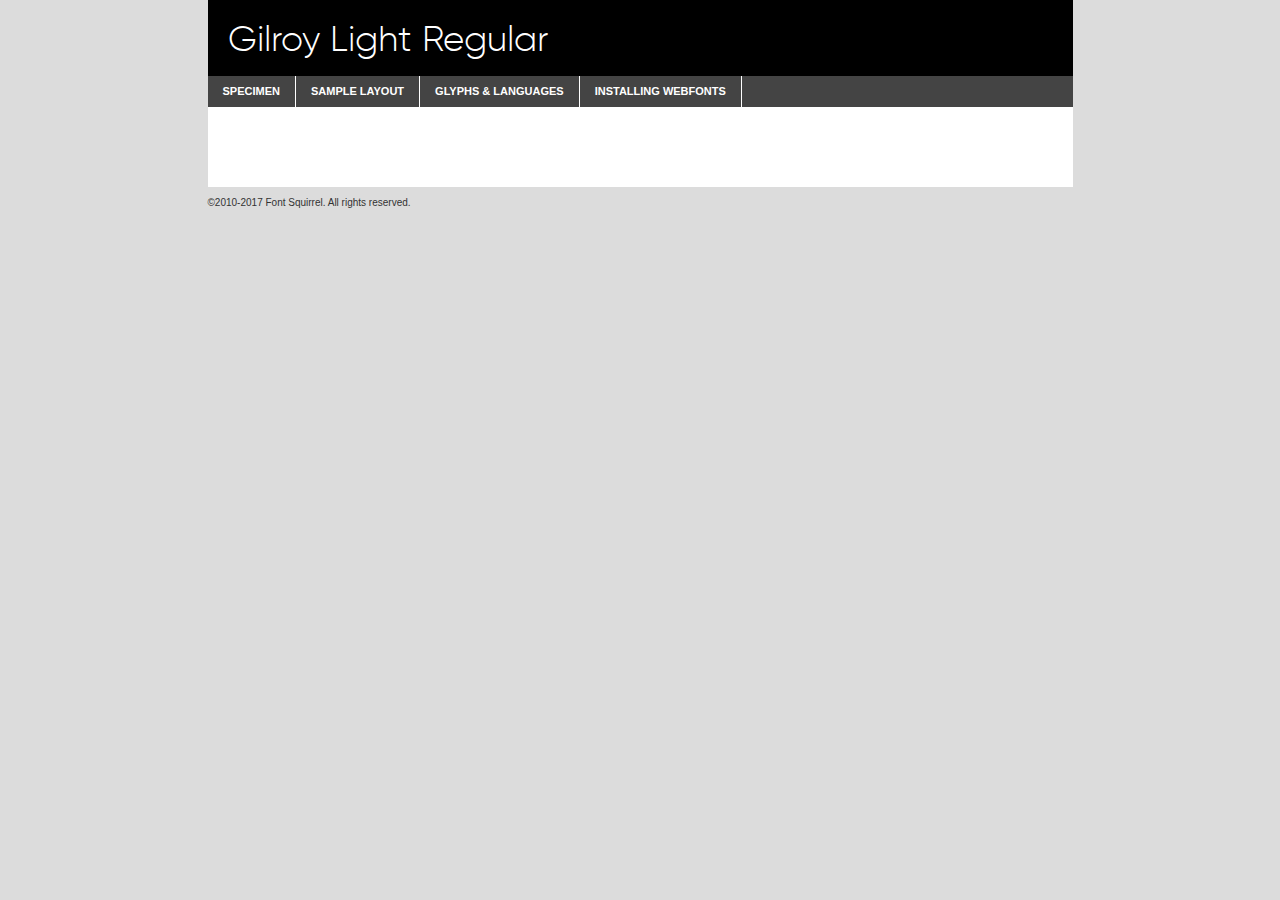
<file: Img/gilroy-light-demo.html>
<!DOCTYPE html PUBLIC "-//W3C//DTD XHTML 1.0 Transitional//EN"
	"http://www.w3.org/TR/xhtml1/DTD/xhtml1-transitional.dtd">

<html xmlns="http://www.w3.org/1999/xhtml" xml:lang="en" lang="en">
<head>
	<meta http-equiv="Content-Type" content="text/html; charset=utf-8" />
	<script src="http://ajax.googleapis.com/ajax/libs/jquery/1.7.2/jquery.min.js" type="text/javascript" charset="utf-8"></script>
	<script type="text/javascript">
	(function($){$.fn.easyTabs=function(option){var param=jQuery.extend({fadeSpeed:"fast",defaultContent:1,activeClass:'active'},option);$(this).each(function(){var thisId="#"+this.id;if(param.defaultContent==''){param.defaultContent=1;}
	if(typeof param.defaultContent=="number")
	{var defaultTab=$(thisId+" .tabs li:eq("+(param.defaultContent-1)+") a").attr('href').substr(1);}else{var defaultTab=param.defaultContent;}
	$(thisId+" .tabs li a").each(function(){var tabToHide=$(this).attr('href').substr(1);$("#"+tabToHide).addClass('easytabs-tab-content');});hideAll();changeContent(defaultTab);function hideAll(){$(thisId+" .easytabs-tab-content").hide();}
	function changeContent(tabId){hideAll();$(thisId+" .tabs li").removeClass(param.activeClass);$(thisId+" .tabs li a[href=#"+tabId+"]").closest('li').addClass(param.activeClass);if(param.fadeSpeed!="none")
	{$(thisId+" #"+tabId).fadeIn(param.fadeSpeed);}else{$(thisId+" #"+tabId).show();}}
	$(thisId+" .tabs li").click(function(){var tabId=$(this).find('a').attr('href').substr(1);changeContent(tabId);return false;});});}})(jQuery);
	</script>
	<link rel="stylesheet" href="specimen_files/specimen_stylesheet.css" type="text/css" charset="utf-8" />
	<link rel="stylesheet" href="stylesheet.css" type="text/css" charset="utf-8" />

	<style type="text/css">
					body{
				font-family: 'gilroylight';
							}
		</style>

	<title>Gilroy Light Regular Specimen</title>
	
	
	<script type="text/javascript" charset="utf-8">
		$(document).ready(function() {
			$('#container').easyTabs({defaultContent:1});
		});
	</script>
</head>

<body>
<div id="container">
	<div id="header">
		Gilroy Light Regular	</div>
	<ul class="tabs">
		<li><a href="#specimen">Specimen</a></li>
		<li><a href="#layout">Sample Layout</a></li>
				<li><a href="#glyphs">Glyphs &amp; Languages</a></li>
		<li><a href="#installing">Installing Webfonts</a></li>
		
	</ul>
	
	<div id="main_content">

		
			<div id="specimen">
		
				<div class="section">
					<div class="grid12 firstcol">
						<div class="huge">AaBb</div>
					</div>
				</div>
		
				<div class="section">
					<div class="glyph_range">A&#x200B;B&#x200b;C&#x200b;D&#x200b;E&#x200b;F&#x200b;G&#x200b;H&#x200b;I&#x200b;J&#x200b;K&#x200b;L&#x200b;M&#x200b;N&#x200b;O&#x200b;P&#x200b;Q&#x200b;R&#x200b;S&#x200b;T&#x200b;U&#x200b;V&#x200b;W&#x200b;X&#x200b;Y&#x200b;Z&#x200b;a&#x200b;b&#x200b;c&#x200b;d&#x200b;e&#x200b;f&#x200b;g&#x200b;h&#x200b;i&#x200b;j&#x200b;k&#x200b;l&#x200b;m&#x200b;n&#x200b;o&#x200b;p&#x200b;q&#x200b;r&#x200b;s&#x200b;t&#x200b;u&#x200b;v&#x200b;w&#x200b;x&#x200b;y&#x200b;z&#x200b;1&#x200b;2&#x200b;3&#x200b;4&#x200b;5&#x200b;6&#x200b;7&#x200b;8&#x200b;9&#x200b;0&#x200b;&amp;&#x200b;.&#x200b;,&#x200b;?&#x200b;!&#x200b;&#64;&#x200b;(&#x200b;)&#x200b;#&#x200b;$&#x200b;%&#x200b;*&#x200b;+&#x200b;-&#x200b;=&#x200b;:&#x200b;;</div>
				</div>
				<div class="section">
					<div class="grid12 firstcol">
						<table class="sample_table">
							<tr><td>10</td><td class="size10">abcdefghijklmnopqrstuvwxyzABCDEFGHIJKLMNOPQRSTUVWXYZ0123456789abcdefghijklmnopqrstuvwxyzABCDEFGHIJKLMNOPQRSTUVWXYZ0123456789abcdefghijklmnopqrstuvwxyzABCDEFGHIJKLMNOPQRSTUVWXYZ</td></tr>
							<tr><td>11</td><td class="size11">abcdefghijklmnopqrstuvwxyzABCDEFGHIJKLMNOPQRSTUVWXYZ0123456789abcdefghijklmnopqrstuvwxyzABCDEFGHIJKLMNOPQRSTUVWXYZ0123456789abcdefghijklmnopqrstuvwxyzABCDEFGHIJKLMNOPQRSTUVWXYZ</td></tr>
							<tr><td>12</td><td class="size12">abcdefghijklmnopqrstuvwxyzABCDEFGHIJKLMNOPQRSTUVWXYZ0123456789abcdefghijklmnopqrstuvwxyzABCDEFGHIJKLMNOPQRSTUVWXYZ0123456789abcdefghijklmnopqrstuvwxyzABCDEFGHIJKLMNOPQRSTUVWXYZ</td></tr>
							<tr><td>13</td><td class="size13">abcdefghijklmnopqrstuvwxyzABCDEFGHIJKLMNOPQRSTUVWXYZ0123456789abcdefghijklmnopqrstuvwxyzABCDEFGHIJKLMNOPQRSTUVWXYZ0123456789abcdefghijklmnopqrstuvwxyzABCDEFGHIJKLMNOPQRSTUVWXYZ</td></tr>
							<tr><td>14</td><td class="size14">abcdefghijklmnopqrstuvwxyzABCDEFGHIJKLMNOPQRSTUVWXYZ0123456789abcdefghijklmnopqrstuvwxyzABCDEFGHIJKLMNOPQRSTUVWXYZ0123456789abcdefghijklmnopqrstuvwxyzABCDEFGHIJKLMNOPQRSTUVWXYZ</td></tr>
							<tr><td>16</td><td class="size16">abcdefghijklmnopqrstuvwxyzABCDEFGHIJKLMNOPQRSTUVWXYZ0123456789abcdefghijklmnopqrstuvwxyzABCDEFGHIJKLMNOPQRSTUVWXYZ</td></tr>
							<tr><td>18</td><td class="size18">abcdefghijklmnopqrstuvwxyzABCDEFGHIJKLMNOPQRSTUVWXYZ0123456789abcdefghijklmnopqrstuvwxyzABCDEFGHIJKLMNOPQRSTUVWXYZ</td></tr>
							<tr><td>20</td><td class="size20">abcdefghijklmnopqrstuvwxyzABCDEFGHIJKLMNOPQRSTUVWXYZ0123456789abcdefghijklmnopqrstuvwxyzABCDEFGHIJKLMNOPQRSTUVWXYZ</td></tr>
							<tr><td>24</td><td class="size24">abcdefghijklmnopqrstuvwxyzABCDEFGHIJKLMNOPQRSTUVWXYZ0123456789abcdefghijklmnopqrstuvwxyzABCDEFGHIJKLMNOPQRSTUVWXYZ</td></tr>
							<tr><td>30</td><td class="size30">abcdefghijklmnopqrstuvwxyzABCDEFGHIJKLMNOPQRSTUVWXYZ0123456789abcdefghijklmnopqrstuvwxyzABCDEFGHIJKLMNOPQRSTUVWXYZ</td></tr>
							<tr><td>36</td><td class="size36">abcdefghijklmnopqrstuvwxyzABCDEFGHIJKLMNOPQRSTUVWXYZ0123456789abcdefghijklmnopqrstuvwxyzABCDEFGHIJKLMNOPQRSTUVWXYZ</td></tr>
							<tr><td>48</td><td class="size48">abcdefghijklmnopqrstuvwxyzABCDEFGHIJKLMNOPQRSTUVWXYZ0123456789abcdefghijklmnopqrstuvwxyzABCDEFGHIJKLMNOPQRSTUVWXYZ</td></tr>
							<tr><td>60</td><td class="size60">abcdefghijklmnopqrstuvwxyzABCDEFGHIJKLMNOPQRSTUVWXYZ0123456789abcdefghijklmnopqrstuvwxyzABCDEFGHIJKLMNOPQRSTUVWXYZ</td></tr>
							<tr><td>72</td><td class="size72">abcdefghijklmnopqrstuvwxyzABCDEFGHIJKLMNOPQRSTUVWXYZ0123456789abcdefghijklmnopqrstuvwxyzABCDEFGHIJKLMNOPQRSTUVWXYZ</td></tr>
							<tr><td>90</td><td class="size90">abcdefghijklmnopqrstuvwxyzABCDEFGHIJKLMNOPQRSTUVWXYZ0123456789abcdefghijklmnopqrstuvwxyzABCDEFGHIJKLMNOPQRSTUVWXYZ</td></tr>
						</table>
				
					</div>
			
				</div>
		
		
		
								<div class="section" id="bodycomparison">


										<div id="xheight">
				<div class="fontbody">&#x25FC;&#x25FC;&#x25FC;&#x25FC;&#x25FC;&#x25FC;&#x25FC;&#x25FC;&#x25FC;&#x25FC;&#x25FC;&#x25FC;&#x25FC;&#x25FC;&#x25FC;&#x25FC;&#x25FC;&#x25FC;&#x25FC;&#x25FC;&#x25FC;&#x25FC;&#x25FC;&#x25FC;&#x25FC;&#x25FC;&#x25FC;&#x25FC;&#x25FC;&#x25FC;&#x25FC;&#x25FC;&#x25FC;&#x25FC;&#x25FC;&#x25FC;&#x25FC;&#x25FC;&#x25FC;&#x25FC;&#x25FC;&#x25FC;&#x25FC;&#x25FC;&#x25FC;&#x25FC;&#x25FC;&#x25FC;&#x25FC;&#x25FC;&#x25FC;&#x25FC;&#x25FC;&#x25FC;&#x25FC;&#x25FC;&#x25FC;&#x25FC;&#x25FC;&#x25FC;&#x25FC;&#x25FC;&#x25FC;&#x25FC;&#x25FC;&#x25FC;&#x25FC;&#x25FC;&#x25FC;&#x25FC;&#x25FC;&#x25FC;&#x25FC;&#x25FC;&#x25FC;&#x25FC;&#x25FC;&#x25FC;&#x25FC;&#x25FC;&#x25FC;&#x25FC;&#x25FC;&#x25FC;&#x25FC;&#x25FC;&#x25FC;&#x25FC;&#x25FC;&#x25FC;&#x25FC;&#x25FC;&#x25FC;&#x25FC;&#x25FC;&#x25FC;&#x25FC;&#x25FC;&#x25FC;body</div><div class="arialbody">body</div><div class="verdanabody">body</div><div class="georgiabody">body</div></div>
										<div class="fontbody" style="z-index:1">
											body<span>Gilroy Light Regular</span>
										</div>
										<div class="arialbody" style="z-index:1">
											body<span>Arial</span>
										</div>
										<div class="verdanabody" style="z-index:1">
											body<span>Verdana</span>
										</div>
										<div class="georgiabody" style="z-index:1">
											body<span>Georgia</span>
										</div>



								</div>
		
		
				<div class="section psample psample_row1" id="">
					
					<div class="grid2 firstcol">
						<p class="size10"><span>10.</span>Aenean lacinia bibendum nulla sed consectetur. Fusce dapibus, tellus ac cursus commodo, tortor mauris condimentum nibh, ut fermentum massa justo sit amet risus. Nullam id dolor id nibh ultricies vehicula ut id elit. Cum sociis natoque penatibus et magnis dis parturient montes, nascetur ridiculus mus. Nulla vitae elit libero, a pharetra augue.</p>
			
					</div>
					<div class="grid3">
						<p class="size11"><span>11.</span>Aenean lacinia bibendum nulla sed consectetur. Fusce dapibus, tellus ac cursus commodo, tortor mauris condimentum nibh, ut fermentum massa justo sit amet risus. Nullam id dolor id nibh ultricies vehicula ut id elit. Cum sociis natoque penatibus et magnis dis parturient montes, nascetur ridiculus mus. Nulla vitae elit libero, a pharetra augue.</p>
			
					</div>
					<div class="grid3">
						<p class="size12"><span>12.</span>Aenean lacinia bibendum nulla sed consectetur. Fusce dapibus, tellus ac cursus commodo, tortor mauris condimentum nibh, ut fermentum massa justo sit amet risus. Nullam id dolor id nibh ultricies vehicula ut id elit. Cum sociis natoque penatibus et magnis dis parturient montes, nascetur ridiculus mus. Nulla vitae elit libero, a pharetra augue.</p>
			
					</div>
					<div class="grid4">
						<p class="size13"><span>13.</span>Aenean lacinia bibendum nulla sed consectetur. Fusce dapibus, tellus ac cursus commodo, tortor mauris condimentum nibh, ut fermentum massa justo sit amet risus. Nullam id dolor id nibh ultricies vehicula ut id elit. Cum sociis natoque penatibus et magnis dis parturient montes, nascetur ridiculus mus. Nulla vitae elit libero, a pharetra augue.</p>
			
					</div>
					<div class="white_blend"></div>
					
				</div>
				<div class="section psample psample_row2" id="">
					<div class="grid3 firstcol">
						<p class="size14"><span>14.</span>Aenean lacinia bibendum nulla sed consectetur. Fusce dapibus, tellus ac cursus commodo, tortor mauris condimentum nibh, ut fermentum massa justo sit amet risus. Nullam id dolor id nibh ultricies vehicula ut id elit. Cum sociis natoque penatibus et magnis dis parturient montes, nascetur ridiculus mus. Nulla vitae elit libero, a pharetra augue.</p>
			
					</div>
					<div class="grid4">
						<p class="size16"><span>16.</span>Aenean lacinia bibendum nulla sed consectetur. Fusce dapibus, tellus ac cursus commodo, tortor mauris condimentum nibh, ut fermentum massa justo sit amet risus. Nullam id dolor id nibh ultricies vehicula ut id elit. Cum sociis natoque penatibus et magnis dis parturient montes, nascetur ridiculus mus. Nulla vitae elit libero, a pharetra augue.</p>
			
					</div>
					<div class="grid5">
						<p class="size18"><span>18.</span>Aenean lacinia bibendum nulla sed consectetur. Fusce dapibus, tellus ac cursus commodo, tortor mauris condimentum nibh, ut fermentum massa justo sit amet risus. Nullam id dolor id nibh ultricies vehicula ut id elit. Cum sociis natoque penatibus et magnis dis parturient montes, nascetur ridiculus mus. Nulla vitae elit libero, a pharetra augue.</p>
			
					</div>

					<div class="white_blend"></div>

				</div>
				
				<div class="section psample psample_row3" id="">
					<div class="grid5 firstcol">
						<p class="size20"><span>20.</span>Aenean lacinia bibendum nulla sed consectetur. Fusce dapibus, tellus ac cursus commodo, tortor mauris condimentum nibh, ut fermentum massa justo sit amet risus. Nullam id dolor id nibh ultricies vehicula ut id elit. Cum sociis natoque penatibus et magnis dis parturient montes, nascetur ridiculus mus. Nulla vitae elit libero, a pharetra augue.</p>
					</div>
					<div class="grid7">
						<p class="size24"><span>24.</span>Aenean lacinia bibendum nulla sed consectetur. Fusce dapibus, tellus ac cursus commodo, tortor mauris condimentum nibh, ut fermentum massa justo sit amet risus. Nullam id dolor id nibh ultricies vehicula ut id elit. Cum sociis natoque penatibus et magnis dis parturient montes, nascetur ridiculus mus. Nulla vitae elit libero, a pharetra augue.</p>
					</div>
					
					<div class="white_blend"></div>
					
				</div>
				
				<div class="section psample psample_row4" id="">
					<div class="grid12 firstcol">
						<p class="size30"><span>30.</span>Aenean lacinia bibendum nulla sed consectetur. Fusce dapibus, tellus ac cursus commodo, tortor mauris condimentum nibh, ut fermentum massa justo sit amet risus. Nullam id dolor id nibh ultricies vehicula ut id elit. Cum sociis natoque penatibus et magnis dis parturient montes, nascetur ridiculus mus. Nulla vitae elit libero, a pharetra augue.</p>
					</div>
					<div class="white_blend"></div>
					
				</div>
				
				
				
				<div class="section psample psample_row1 fullreverse">
					<div class="grid2 firstcol">
						<p class="size10"><span>10.</span>Aenean lacinia bibendum nulla sed consectetur. Fusce dapibus, tellus ac cursus commodo, tortor mauris condimentum nibh, ut fermentum massa justo sit amet risus. Nullam id dolor id nibh ultricies vehicula ut id elit. Cum sociis natoque penatibus et magnis dis parturient montes, nascetur ridiculus mus. Nulla vitae elit libero, a pharetra augue.</p>
			
					</div>
					<div class="grid3">
						<p class="size11"><span>11.</span>Aenean lacinia bibendum nulla sed consectetur. Fusce dapibus, tellus ac cursus commodo, tortor mauris condimentum nibh, ut fermentum massa justo sit amet risus. Nullam id dolor id nibh ultricies vehicula ut id elit. Cum sociis natoque penatibus et magnis dis parturient montes, nascetur ridiculus mus. Nulla vitae elit libero, a pharetra augue.</p>
			
					</div>
					<div class="grid3">
						<p class="size12"><span>12.</span>Aenean lacinia bibendum nulla sed consectetur. Fusce dapibus, tellus ac cursus commodo, tortor mauris condimentum nibh, ut fermentum massa justo sit amet risus. Nullam id dolor id nibh ultricies vehicula ut id elit. Cum sociis natoque penatibus et magnis dis parturient montes, nascetur ridiculus mus. Nulla vitae elit libero, a pharetra augue.</p>
			
					</div>
					<div class="grid4">
						<p class="size13"><span>13.</span>Aenean lacinia bibendum nulla sed consectetur. Fusce dapibus, tellus ac cursus commodo, tortor mauris condimentum nibh, ut fermentum massa justo sit amet risus. Nullam id dolor id nibh ultricies vehicula ut id elit. Cum sociis natoque penatibus et magnis dis parturient montes, nascetur ridiculus mus. Nulla vitae elit libero, a pharetra augue.</p>
			
					</div>
					<div class="black_blend"></div>
					
				</div>
				
				<div class="section psample psample_row2 fullreverse">
					<div class="grid3 firstcol">
						<p class="size14"><span>14.</span>Aenean lacinia bibendum nulla sed consectetur. Fusce dapibus, tellus ac cursus commodo, tortor mauris condimentum nibh, ut fermentum massa justo sit amet risus. Nullam id dolor id nibh ultricies vehicula ut id elit. Cum sociis natoque penatibus et magnis dis parturient montes, nascetur ridiculus mus. Nulla vitae elit libero, a pharetra augue.</p>
			
					</div>
					<div class="grid4">
						<p class="size16"><span>16.</span>Aenean lacinia bibendum nulla sed consectetur. Fusce dapibus, tellus ac cursus commodo, tortor mauris condimentum nibh, ut fermentum massa justo sit amet risus. Nullam id dolor id nibh ultricies vehicula ut id elit. Cum sociis natoque penatibus et magnis dis parturient montes, nascetur ridiculus mus. Nulla vitae elit libero, a pharetra augue.</p>
			
					</div>
					<div class="grid5">
						<p class="size18"><span>18.</span>Aenean lacinia bibendum nulla sed consectetur. Fusce dapibus, tellus ac cursus commodo, tortor mauris condimentum nibh, ut fermentum massa justo sit amet risus. Nullam id dolor id nibh ultricies vehicula ut id elit. Cum sociis natoque penatibus et magnis dis parturient montes, nascetur ridiculus mus. Nulla vitae elit libero, a pharetra augue.</p>
			
					</div>
					<div class="black_blend"></div>

				</div>
				
				<div class="section psample fullreverse psample_row3" id="">
					<div class="grid5 firstcol">
						<p class="size20"><span>20.</span>Aenean lacinia bibendum nulla sed consectetur. Fusce dapibus, tellus ac cursus commodo, tortor mauris condimentum nibh, ut fermentum massa justo sit amet risus. Nullam id dolor id nibh ultricies vehicula ut id elit. Cum sociis natoque penatibus et magnis dis parturient montes, nascetur ridiculus mus. Nulla vitae elit libero, a pharetra augue.</p>
					</div>
					<div class="grid7">
						<p class="size24"><span>24.</span>Aenean lacinia bibendum nulla sed consectetur. Fusce dapibus, tellus ac cursus commodo, tortor mauris condimentum nibh, ut fermentum massa justo sit amet risus. Nullam id dolor id nibh ultricies vehicula ut id elit. Cum sociis natoque penatibus et magnis dis parturient montes, nascetur ridiculus mus. Nulla vitae elit libero, a pharetra augue.</p>
					</div>
					
					<div class="black_blend"></div>
					
				</div>
				
				<div class="section psample fullreverse psample_row4" id="" style="border-bottom: 20px #000 solid;">
					<div class="grid12 firstcol">
						<p class="size30"><span>30.</span>Aenean lacinia bibendum nulla sed consectetur. Fusce dapibus, tellus ac cursus commodo, tortor mauris condimentum nibh, ut fermentum massa justo sit amet risus. Nullam id dolor id nibh ultricies vehicula ut id elit. Cum sociis natoque penatibus et magnis dis parturient montes, nascetur ridiculus mus. Nulla vitae elit libero, a pharetra augue.</p>
					</div>
					<div class="black_blend"></div>
					
				</div>
				
				
				
				
			</div>
			
			<div id="layout">
				
				<div class="section">
					
					<div class="grid12 firstcol">
						<h1>Lorem Ipsum Dolor</h1>
						<h2>Etiam porta sem malesuada magna mollis euismod</h2>
						
						<p class="byline">By <a href="#link">Aenean Lacinia</a></p>
					</div>
				</div>
				<div class="section">
					<div class="grid8 firstcol">
						<p class="large">Donec sed odio dui. Morbi leo risus, porta ac consectetur ac, vestibulum at eros. Fusce dapibus, tellus ac cursus commodo, tortor mauris condimentum nibh, ut fermentum massa justo sit amet risus. </p>

						
						<h3>Pellentesque ornare sem</h3>

						<p>Maecenas sed diam eget risus varius blandit sit amet non magna. Maecenas faucibus mollis interdum. Donec ullamcorper nulla non metus auctor fringilla. Nullam id dolor id nibh ultricies vehicula ut id elit. Nullam id dolor id nibh ultricies vehicula ut id elit. </p>

						<p>Aenean eu leo quam. Pellentesque ornare sem lacinia quam venenatis vestibulum. Lorem ipsum dolor sit amet, consectetur adipiscing elit. Cum sociis natoque penatibus et magnis dis parturient montes, nascetur ridiculus mus. </p>

						<p>Nulla vitae elit libero, a pharetra augue. Praesent commodo cursus magna, vel scelerisque nisl consectetur et. Aenean lacinia bibendum nulla sed consectetur. </p>

						<p>Nullam quis risus eget urna mollis ornare vel eu leo. Nullam quis risus eget urna mollis ornare vel eu leo. Maecenas sed diam eget risus varius blandit sit amet non magna. Donec ullamcorper nulla non metus auctor fringilla. </p>

						<h3>Cras mattis consectetur</h3>

						<p>Aenean eu leo quam. Pellentesque ornare sem lacinia quam venenatis vestibulum. Aenean lacinia bibendum nulla sed consectetur. Integer posuere erat a ante venenatis dapibus posuere velit aliquet. Cras mattis consectetur purus sit amet fermentum. </p>

						<p>Nullam id dolor id nibh ultricies vehicula ut id elit. Nullam quis risus eget urna mollis ornare vel eu leo. Cras mattis consectetur purus sit amet fermentum.</p>
					</div>
					
					<div class="grid4 sidebar">
						
						<div class="box reverse">
							<p class="last">Nullam quis risus eget urna mollis ornare vel eu leo. Donec ullamcorper nulla non metus auctor fringilla. Cras mattis consectetur purus sit amet fermentum. Sed posuere consectetur est at lobortis. Lorem ipsum dolor sit amet, consectetur adipiscing elit. </p>
						</div>
						
						<p class="caption">Maecenas sed diam eget risus varius.</p>

						<p>Vestibulum id ligula porta felis euismod semper. Integer posuere erat a ante venenatis dapibus posuere velit aliquet. Vestibulum id ligula porta felis euismod semper. Sed posuere consectetur est at lobortis. Maecenas sed diam eget risus varius blandit sit amet non magna. Fusce dapibus, tellus ac cursus commodo, tortor mauris condimentum nibh, ut fermentum massa justo sit amet risus. </p>

					

						<p>Duis mollis, est non commodo luctus, nisi erat porttitor ligula, eget lacinia odio sem nec elit. Aenean lacinia bibendum nulla sed consectetur. Vivamus sagittis lacus vel augue laoreet rutrum faucibus dolor auctor. Aenean lacinia bibendum nulla sed consectetur. Nullam quis risus eget urna mollis ornare vel eu leo. </p>

						<p>Praesent commodo cursus magna, vel scelerisque nisl consectetur et. Donec ullamcorper nulla non metus auctor fringilla. Maecenas faucibus mollis interdum. Fusce dapibus, tellus ac cursus commodo, tortor mauris condimentum nibh, ut fermentum massa justo sit amet risus. </p>

					</div>
				</div>
				
			</div>


			



		<div id="glyphs">
			<div class="section">
				<div class="grid12 firstcol">
			
				<h1>Language Support</h1>
				<p>The subset of Gilroy Light Regular in this kit supports the following languages:<br />
			
					Albanian, Basque, Breton, Chamorro, Danish, Dutch, English, Faroese, Finnish, French, Frisian, Galician, German, Icelandic, Italian, Malagasy, Norwegian, Portuguese, Spanish, Alsatian, Aragonese, Arapaho, Arrernte, Asturian, Aymara, Bislama, Cebuano, Corsican, Fijian, French_creole, Genoese, Gilbertese, Greenlandic, Haitian_creole, Hiligaynon, Hmong, Hopi, Ibanag, Iloko_ilokano, Indonesian, Interglossa_glosa, Interlingua, Irish_gaelic, Jerriais, Lojban, Lombard, Luxembourgeois, Manx, Mohawk, Norfolk_pitcairnese, Occitan, Oromo, Pangasinan, Papiamento, Piedmontese, Potawatomi, Rhaeto-romance, Romansh, Rotokas, Sami_lule, Samoan, Sardinian, Scots_gaelic, Seychelles_creole, Shona, Sicilian, Somali, Southern_ndebele, Swahili, Swati_swazi, Tagalog_filipino_pilipino, Tetum, Tok_pisin, Uyghur_latinized, Volapuk, Walloon, Warlpiri, Xhosa, Yapese, Zulu, Latinbasic, Ubasic, Demo				</p>
				<h1>Glyph Chart</h1>
				<p>The subset of Gilroy Light Regular in this kit includes all the glyphs listed below. Unicode entities are included above each glyph to help you insert individual characters into your layout.</p>
				<div id="glyph_chart">
			
																				 <div><p>&amp;#32;</p>&#32;</div>
																				 <div><p>&amp;#33;</p>&#33;</div>
																				 <div><p>&amp;#34;</p>&#34;</div>
																				 <div><p>&amp;#35;</p>&#35;</div>
																				 <div><p>&amp;#36;</p>&#36;</div>
																				 <div><p>&amp;#37;</p>&#37;</div>
																				 <div><p>&amp;#38;</p>&#38;</div>
																				 <div><p>&amp;#39;</p>&#39;</div>
																				 <div><p>&amp;#40;</p>&#40;</div>
																				 <div><p>&amp;#41;</p>&#41;</div>
																				 <div><p>&amp;#42;</p>&#42;</div>
																				 <div><p>&amp;#43;</p>&#43;</div>
																				 <div><p>&amp;#44;</p>&#44;</div>
																				 <div><p>&amp;#45;</p>&#45;</div>
																				 <div><p>&amp;#46;</p>&#46;</div>
																				 <div><p>&amp;#47;</p>&#47;</div>
																				 <div><p>&amp;#48;</p>&#48;</div>
																				 <div><p>&amp;#49;</p>&#49;</div>
																				 <div><p>&amp;#50;</p>&#50;</div>
																				 <div><p>&amp;#51;</p>&#51;</div>
																				 <div><p>&amp;#52;</p>&#52;</div>
																				 <div><p>&amp;#53;</p>&#53;</div>
																				 <div><p>&amp;#54;</p>&#54;</div>
																				 <div><p>&amp;#55;</p>&#55;</div>
																				 <div><p>&amp;#56;</p>&#56;</div>
																				 <div><p>&amp;#57;</p>&#57;</div>
																				 <div><p>&amp;#58;</p>&#58;</div>
																				 <div><p>&amp;#59;</p>&#59;</div>
																				 <div><p>&amp;#60;</p>&#60;</div>
																				 <div><p>&amp;#61;</p>&#61;</div>
																				 <div><p>&amp;#62;</p>&#62;</div>
																				 <div><p>&amp;#63;</p>&#63;</div>
																				 <div><p>&amp;#64;</p>&#64;</div>
																				 <div><p>&amp;#65;</p>&#65;</div>
																				 <div><p>&amp;#66;</p>&#66;</div>
																				 <div><p>&amp;#67;</p>&#67;</div>
																				 <div><p>&amp;#68;</p>&#68;</div>
																				 <div><p>&amp;#69;</p>&#69;</div>
																				 <div><p>&amp;#70;</p>&#70;</div>
																				 <div><p>&amp;#71;</p>&#71;</div>
																				 <div><p>&amp;#72;</p>&#72;</div>
																				 <div><p>&amp;#73;</p>&#73;</div>
																				 <div><p>&amp;#74;</p>&#74;</div>
																				 <div><p>&amp;#75;</p>&#75;</div>
																				 <div><p>&amp;#76;</p>&#76;</div>
																				 <div><p>&amp;#77;</p>&#77;</div>
																				 <div><p>&amp;#78;</p>&#78;</div>
																				 <div><p>&amp;#79;</p>&#79;</div>
																				 <div><p>&amp;#80;</p>&#80;</div>
																				 <div><p>&amp;#81;</p>&#81;</div>
																				 <div><p>&amp;#82;</p>&#82;</div>
																				 <div><p>&amp;#83;</p>&#83;</div>
																				 <div><p>&amp;#84;</p>&#84;</div>
																				 <div><p>&amp;#85;</p>&#85;</div>
																				 <div><p>&amp;#86;</p>&#86;</div>
																				 <div><p>&amp;#87;</p>&#87;</div>
																				 <div><p>&amp;#88;</p>&#88;</div>
																				 <div><p>&amp;#89;</p>&#89;</div>
																				 <div><p>&amp;#90;</p>&#90;</div>
																				 <div><p>&amp;#91;</p>&#91;</div>
																				 <div><p>&amp;#92;</p>&#92;</div>
																				 <div><p>&amp;#93;</p>&#93;</div>
																				 <div><p>&amp;#94;</p>&#94;</div>
																				 <div><p>&amp;#95;</p>&#95;</div>
																				 <div><p>&amp;#96;</p>&#96;</div>
																				 <div><p>&amp;#97;</p>&#97;</div>
																				 <div><p>&amp;#98;</p>&#98;</div>
																				 <div><p>&amp;#99;</p>&#99;</div>
																				 <div><p>&amp;#100;</p>&#100;</div>
																				 <div><p>&amp;#101;</p>&#101;</div>
																				 <div><p>&amp;#102;</p>&#102;</div>
																				 <div><p>&amp;#103;</p>&#103;</div>
																				 <div><p>&amp;#104;</p>&#104;</div>
																				 <div><p>&amp;#105;</p>&#105;</div>
																				 <div><p>&amp;#106;</p>&#106;</div>
																				 <div><p>&amp;#107;</p>&#107;</div>
																				 <div><p>&amp;#108;</p>&#108;</div>
																				 <div><p>&amp;#109;</p>&#109;</div>
																				 <div><p>&amp;#110;</p>&#110;</div>
																				 <div><p>&amp;#111;</p>&#111;</div>
																				 <div><p>&amp;#112;</p>&#112;</div>
																				 <div><p>&amp;#113;</p>&#113;</div>
																				 <div><p>&amp;#114;</p>&#114;</div>
																				 <div><p>&amp;#115;</p>&#115;</div>
																				 <div><p>&amp;#116;</p>&#116;</div>
																				 <div><p>&amp;#117;</p>&#117;</div>
																				 <div><p>&amp;#118;</p>&#118;</div>
																				 <div><p>&amp;#119;</p>&#119;</div>
																				 <div><p>&amp;#120;</p>&#120;</div>
																				 <div><p>&amp;#121;</p>&#121;</div>
																				 <div><p>&amp;#122;</p>&#122;</div>
																				 <div><p>&amp;#123;</p>&#123;</div>
																				 <div><p>&amp;#124;</p>&#124;</div>
																				 <div><p>&amp;#125;</p>&#125;</div>
																				 <div><p>&amp;#126;</p>&#126;</div>
																				 <div><p>&amp;#160;</p>&#160;</div>
																				 <div><p>&amp;#161;</p>&#161;</div>
																				 <div><p>&amp;#162;</p>&#162;</div>
																				 <div><p>&amp;#163;</p>&#163;</div>
																				 <div><p>&amp;#164;</p>&#164;</div>
																				 <div><p>&amp;#165;</p>&#165;</div>
																				 <div><p>&amp;#166;</p>&#166;</div>
																				 <div><p>&amp;#167;</p>&#167;</div>
																				 <div><p>&amp;#168;</p>&#168;</div>
																				 <div><p>&amp;#169;</p>&#169;</div>
																				 <div><p>&amp;#171;</p>&#171;</div>
																				 <div><p>&amp;#172;</p>&#172;</div>
																				 <div><p>&amp;#173;</p>&#173;</div>
																				 <div><p>&amp;#174;</p>&#174;</div>
																				 <div><p>&amp;#175;</p>&#175;</div>
																				 <div><p>&amp;#176;</p>&#176;</div>
																				 <div><p>&amp;#177;</p>&#177;</div>
																				 <div><p>&amp;#180;</p>&#180;</div>
																				 <div><p>&amp;#181;</p>&#181;</div>
																				 <div><p>&amp;#182;</p>&#182;</div>
																				 <div><p>&amp;#183;</p>&#183;</div>
																				 <div><p>&amp;#184;</p>&#184;</div>
																				 <div><p>&amp;#187;</p>&#187;</div>
																				 <div><p>&amp;#188;</p>&#188;</div>
																				 <div><p>&amp;#189;</p>&#189;</div>
																				 <div><p>&amp;#190;</p>&#190;</div>
																				 <div><p>&amp;#191;</p>&#191;</div>
																				 <div><p>&amp;#192;</p>&#192;</div>
																				 <div><p>&amp;#193;</p>&#193;</div>
																				 <div><p>&amp;#194;</p>&#194;</div>
																				 <div><p>&amp;#195;</p>&#195;</div>
																				 <div><p>&amp;#196;</p>&#196;</div>
																				 <div><p>&amp;#197;</p>&#197;</div>
																				 <div><p>&amp;#198;</p>&#198;</div>
																				 <div><p>&amp;#199;</p>&#199;</div>
																				 <div><p>&amp;#200;</p>&#200;</div>
																				 <div><p>&amp;#201;</p>&#201;</div>
																				 <div><p>&amp;#202;</p>&#202;</div>
																				 <div><p>&amp;#203;</p>&#203;</div>
																				 <div><p>&amp;#204;</p>&#204;</div>
																				 <div><p>&amp;#205;</p>&#205;</div>
																				 <div><p>&amp;#206;</p>&#206;</div>
																				 <div><p>&amp;#207;</p>&#207;</div>
																				 <div><p>&amp;#208;</p>&#208;</div>
																				 <div><p>&amp;#209;</p>&#209;</div>
																				 <div><p>&amp;#210;</p>&#210;</div>
																				 <div><p>&amp;#211;</p>&#211;</div>
																				 <div><p>&amp;#212;</p>&#212;</div>
																				 <div><p>&amp;#213;</p>&#213;</div>
																				 <div><p>&amp;#214;</p>&#214;</div>
																				 <div><p>&amp;#215;</p>&#215;</div>
																				 <div><p>&amp;#216;</p>&#216;</div>
																				 <div><p>&amp;#217;</p>&#217;</div>
																				 <div><p>&amp;#218;</p>&#218;</div>
																				 <div><p>&amp;#219;</p>&#219;</div>
																				 <div><p>&amp;#220;</p>&#220;</div>
																				 <div><p>&amp;#221;</p>&#221;</div>
																				 <div><p>&amp;#222;</p>&#222;</div>
																				 <div><p>&amp;#223;</p>&#223;</div>
																				 <div><p>&amp;#224;</p>&#224;</div>
																				 <div><p>&amp;#225;</p>&#225;</div>
																				 <div><p>&amp;#226;</p>&#226;</div>
																				 <div><p>&amp;#227;</p>&#227;</div>
																				 <div><p>&amp;#228;</p>&#228;</div>
																				 <div><p>&amp;#229;</p>&#229;</div>
																				 <div><p>&amp;#230;</p>&#230;</div>
																				 <div><p>&amp;#231;</p>&#231;</div>
																				 <div><p>&amp;#232;</p>&#232;</div>
																				 <div><p>&amp;#233;</p>&#233;</div>
																				 <div><p>&amp;#234;</p>&#234;</div>
																				 <div><p>&amp;#235;</p>&#235;</div>
																				 <div><p>&amp;#236;</p>&#236;</div>
																				 <div><p>&amp;#237;</p>&#237;</div>
																				 <div><p>&amp;#238;</p>&#238;</div>
																				 <div><p>&amp;#239;</p>&#239;</div>
																				 <div><p>&amp;#240;</p>&#240;</div>
																				 <div><p>&amp;#241;</p>&#241;</div>
																				 <div><p>&amp;#242;</p>&#242;</div>
																				 <div><p>&amp;#243;</p>&#243;</div>
																				 <div><p>&amp;#244;</p>&#244;</div>
																				 <div><p>&amp;#245;</p>&#245;</div>
																				 <div><p>&amp;#246;</p>&#246;</div>
																				 <div><p>&amp;#247;</p>&#247;</div>
																				 <div><p>&amp;#248;</p>&#248;</div>
																				 <div><p>&amp;#249;</p>&#249;</div>
																				 <div><p>&amp;#250;</p>&#250;</div>
																				 <div><p>&amp;#251;</p>&#251;</div>
																				 <div><p>&amp;#252;</p>&#252;</div>
																				 <div><p>&amp;#253;</p>&#253;</div>
																				 <div><p>&amp;#254;</p>&#254;</div>
																				 <div><p>&amp;#255;</p>&#255;</div>
																				 <div><p>&amp;#338;</p>&#338;</div>
																				 <div><p>&amp;#339;</p>&#339;</div>
																				 <div><p>&amp;#376;</p>&#376;</div>
																				 <div><p>&amp;#710;</p>&#710;</div>
																				 <div><p>&amp;#732;</p>&#732;</div>
																				 <div><p>&amp;#8192;</p>&#8192;</div>
																				 <div><p>&amp;#8193;</p>&#8193;</div>
																				 <div><p>&amp;#8194;</p>&#8194;</div>
																				 <div><p>&amp;#8195;</p>&#8195;</div>
																				 <div><p>&amp;#8196;</p>&#8196;</div>
																				 <div><p>&amp;#8197;</p>&#8197;</div>
																				 <div><p>&amp;#8198;</p>&#8198;</div>
																				 <div><p>&amp;#8199;</p>&#8199;</div>
																				 <div><p>&amp;#8200;</p>&#8200;</div>
																				 <div><p>&amp;#8201;</p>&#8201;</div>
																				 <div><p>&amp;#8202;</p>&#8202;</div>
																				 <div><p>&amp;#8208;</p>&#8208;</div>
																				 <div><p>&amp;#8209;</p>&#8209;</div>
																				 <div><p>&amp;#8210;</p>&#8210;</div>
																				 <div><p>&amp;#8211;</p>&#8211;</div>
																				 <div><p>&amp;#8212;</p>&#8212;</div>
																				 <div><p>&amp;#8216;</p>&#8216;</div>
																				 <div><p>&amp;#8217;</p>&#8217;</div>
																				 <div><p>&amp;#8218;</p>&#8218;</div>
																				 <div><p>&amp;#8220;</p>&#8220;</div>
																				 <div><p>&amp;#8221;</p>&#8221;</div>
																				 <div><p>&amp;#8222;</p>&#8222;</div>
																				 <div><p>&amp;#8226;</p>&#8226;</div>
																				 <div><p>&amp;#8230;</p>&#8230;</div>
																				 <div><p>&amp;#8239;</p>&#8239;</div>
																				 <div><p>&amp;#8249;</p>&#8249;</div>
																				 <div><p>&amp;#8250;</p>&#8250;</div>
																				 <div><p>&amp;#8287;</p>&#8287;</div>
																				 <div><p>&amp;#8364;</p>&#8364;</div>
																				 <div><p>&amp;#8482;</p>&#8482;</div>
																				 <div><p>&amp;#9724;</p>&#9724;</div>
																				 <div><p>&amp;#64257;</p>&#64257;</div>
																				 <div><p>&amp;#64258;</p>&#64258;</div>
																				 <div><p>&amp;#64259;</p>&#64259;</div>
																				 <div><p>&amp;#64260;</p>&#64260;</div>
																																																</div>	
				</div>
		
		
			</div>
		</div>
		
		
		<div id="specs">
			
		</div>
	
		<div id="installing">
			<div class="section">
				<div class="grid7 firstcol">
					<h1>Installing Webfonts</h1>
					
					<p>Webfonts are supported by all major browser platforms but not all in the same way. There are currently four different font formats that must be included in order to target all browsers. This includes TTF, WOFF, EOT and SVG.</p>
					
					<h2>1. Upload your webfonts</h2>
					<p>You must upload your webfont kit to your website. They should be in or near the same directory as your CSS files.</p>
					
					<h2>2. Include the webfont stylesheet</h2>
					<p>A special CSS @font-face declaration helps the various browsers select the appropriate font it needs without causing you a bunch of headaches. Learn more about this syntax by reading the <a href="https://www.fontspring.com/blog/further-hardening-of-the-bulletproof-syntax">Fontspring blog post</a> about it. The code for it is as follows:</p>


<code>
@font-face{ 
	font-family: 'MyWebFont';
	src: url('WebFont.eot');
	src: url('WebFont.eot?#iefix') format('embedded-opentype'),
	     url('WebFont.woff') format('woff'),
	     url('WebFont.ttf') format('truetype'),
	     url('WebFont.svg#webfont') format('svg');
}
</code>

	<p>We've already gone ahead and generated the code for you. All you have to do is link to the stylesheet in your HTML, like this:</p>
	<code>&lt;link rel=&quot;stylesheet&quot; href=&quot;stylesheet.css&quot; type=&quot;text/css&quot; charset=&quot;utf-8&quot; /&gt;</code>

					<h2>3. Modify your own stylesheet</h2>
					<p>To take advantage of your new fonts, you must tell your stylesheet to use them. Look at the original @font-face declaration above and find the property called "font-family." The name linked there will be what you use to reference the font. Prepend that webfont name to the font stack in the "font-family" property, inside the selector you want to change. For example:</p>
<code>p { font-family: 'WebFont', Arial, sans-serif; }</code>

<h2>4. Test</h2>
<p>Getting webfonts to work cross-browser <em>can</em> be tricky. Use the information in the sidebar to help you if you find that fonts aren't loading in a particular browser.</p>
				</div>
				
				<div class="grid5 sidebar">
					<div class="box">
						<h2>Troubleshooting<br />Font-Face Problems</h2>
						<p>Having trouble getting your webfonts to load in your new website? Here are some tips to sort out what might be the problem.</p>

						<h3>Fonts not showing in any browser</h3>

						<p>This sounds like you need to work on the plumbing. You either did not upload the fonts to the correct directory, or you did not link the fonts properly in the CSS. If you've confirmed that all this is correct and you still have a problem, take a look at your .htaccess file and see if requests are getting intercepted.</p>

						<h3>Fonts not loading in iPhone or iPad</h3>

						<p>The most common problem here is that you are serving the fonts from an IIS server. IIS refuses to serve files that have unknown MIME types. If that is the case, you must set the MIME type for SVG to "image/svg+xml" in the server settings. Follow these instructions from Microsoft if you need help.</p>

						<h3>Fonts not loading in Firefox</h3>

						<p>The primary reason for this failure? You are still using a version Firefox older than 3.5. So upgrade already! If that isn't it, then you are very likely serving fonts from a different domain. Firefox requires that all font assets be served from the same domain. Lastly it is possible that you need to add WOFF to your list of MIME types (if you are serving via IIS.)</p>

						<h3>Fonts not loading in IE</h3>

						<p>Are you looking at Internet Explorer on an actual Windows machine or are you cheating by using a service like Adobe BrowserLab? Many of these screenshot services do not render @font-face for IE. Best to test it on a real machine.</p>

						<h3>Fonts not loading in IE9</h3>

						<p>IE9, like Firefox, requires that fonts be served from the same domain as the website. Make sure that is the case.</p>
					</div>
				</div>
			</div>
			
		</div>
	
	</div>
	<div id="footer">
		<p>&copy;2010-2017 Font Squirrel. All rights reserved.</p>
	</div>
</div>
</body>
</html>
</file>
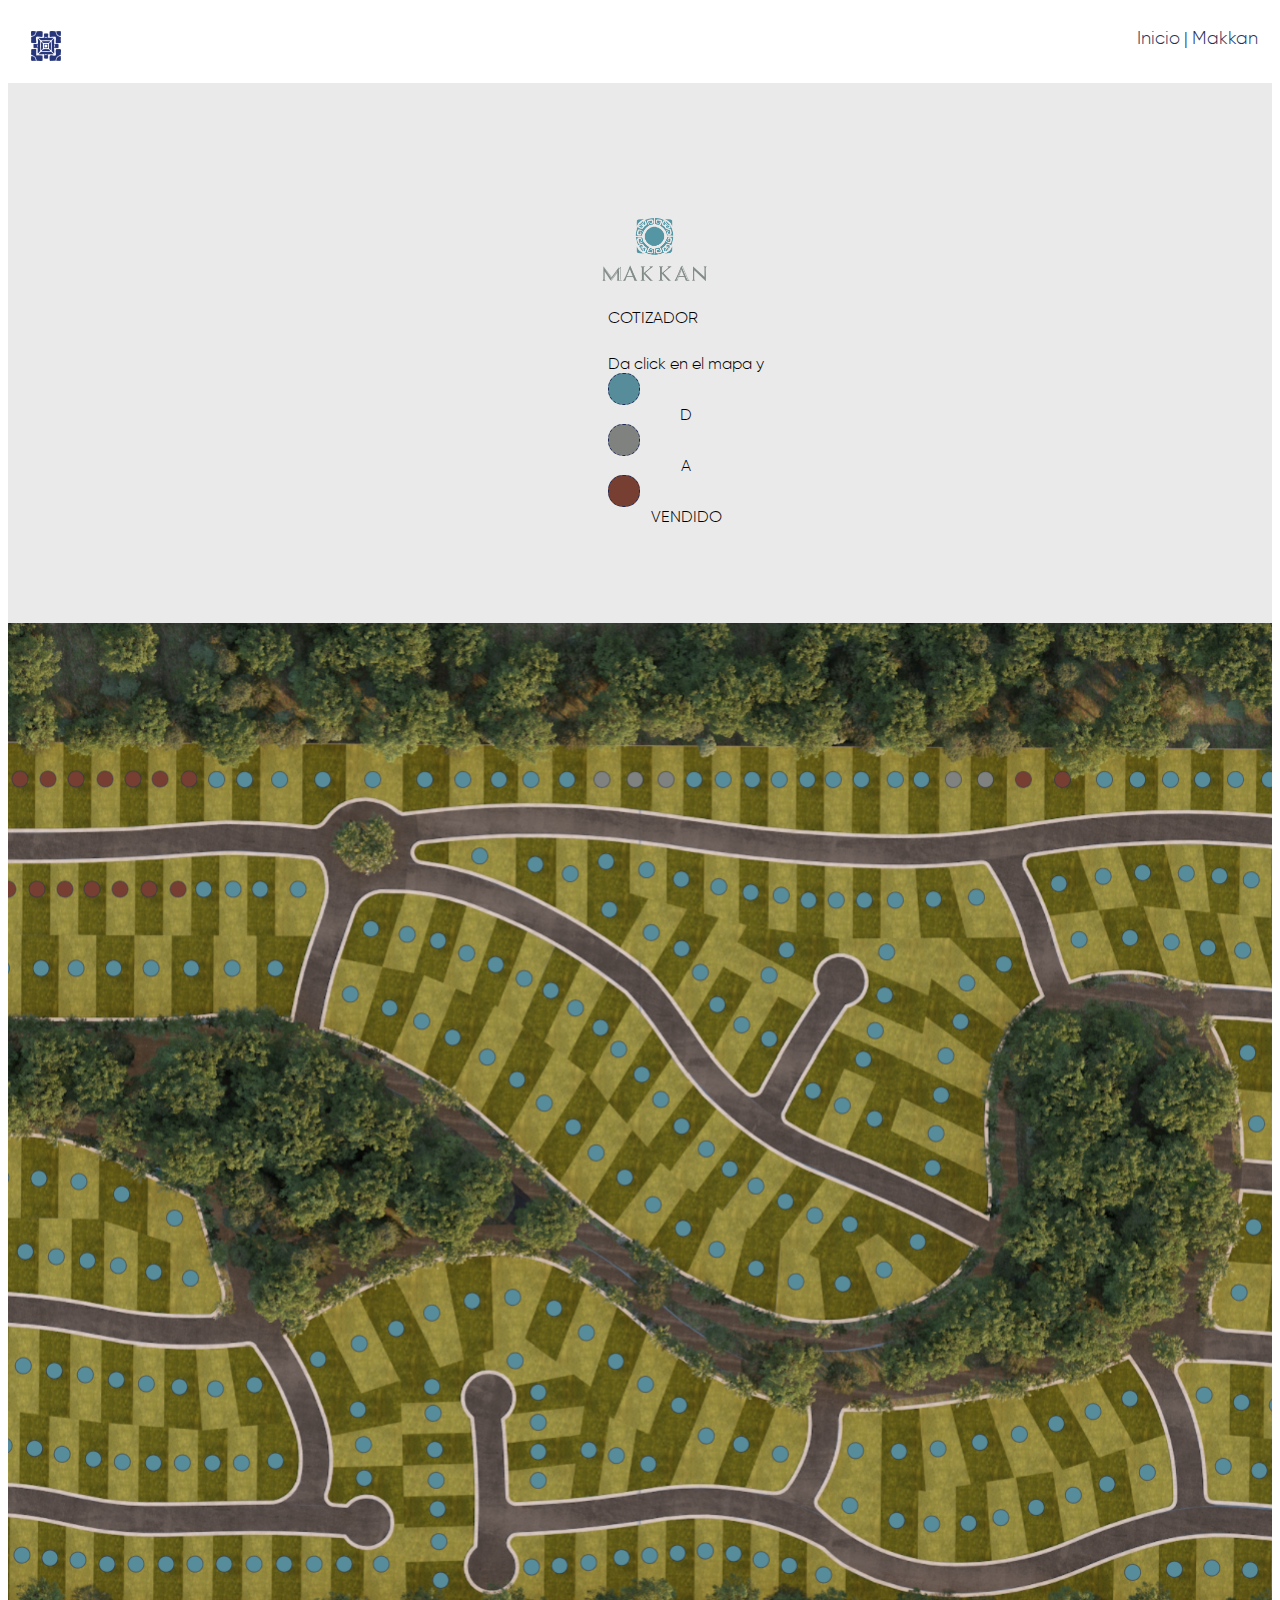
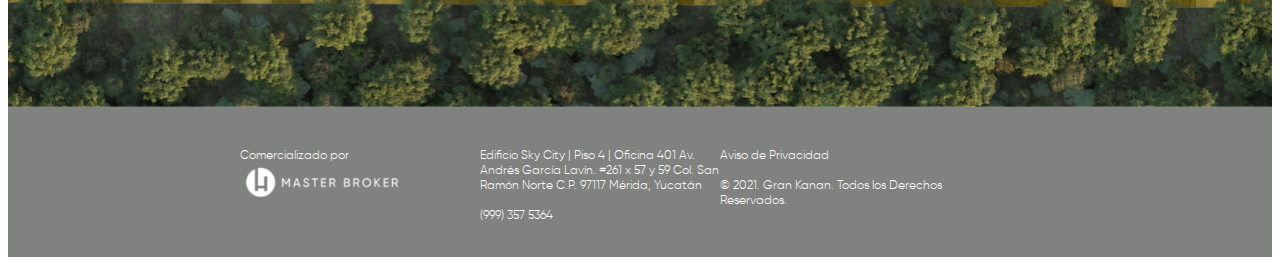
<file: vistas/makkan.html>
<!DOCTYPE html>
<html lang="en" dir="ltr">
  <head>
    <meta charset="utf-8">
    <title>Makkan</title>
    <link rel="stylesheet" href="../estilos/makkan.css">
  </head>
  <body>
    <div id="menu">
      <div id="logo">

      </div>
      <div id="submenu">
        <a href="#" class="linkMenu">Inicio</a>
         |
         <a href="#" class="linkMenu">Makkan</a>
      </div>
    </div>

    <div id="centroA">
      <div class="logo_makkan">

      </div>
      <div class="cotizador">
        COTIZADOR
      </div>
      <div class="simbologia">
        Da click en el mapa y

        <div id="primera">
          <div id="bolaD">

          </div>
          <div class="D">
            D
          </div>
        </div>

        <div id="segunda">
          <div id="bolaA">

          </div>
          <div class="A">
            A
          </div>
        </div>

        <div id="tercera">
          <div id="bolaVendido">

          </div>
          <div class="VENDIDO">
            VENDIDO
          </div>
        </div>

      </div>
    </div>

    <div id="centroB">

    </div>

    <div id="footer">
      <div id="bottomCenter">
        <div class="bottomSpace">
          Comercializado por
          <img src="../Img/Master_Logo@2x.png" alt="" height="40px">
        </div>
        <div class="bottomSpace">
          Edificio Sky City | Piso 4 | Oficina 401
                Av. Andrés García Lavín. #261 x 57 y 59
                Col. San Ramón Norte C.P. 97117
                Mérida, Yucatán
                <br><br>
                (999) 357 5364
        </div>
        <div class="bottomSpace">
          Aviso de Privacidad
                <br><br>
                © 2021. Gran Kanan. Todos los Derechos Reservados.
        </div>
      </div>
    </div>
  </body>
</html>
</file>
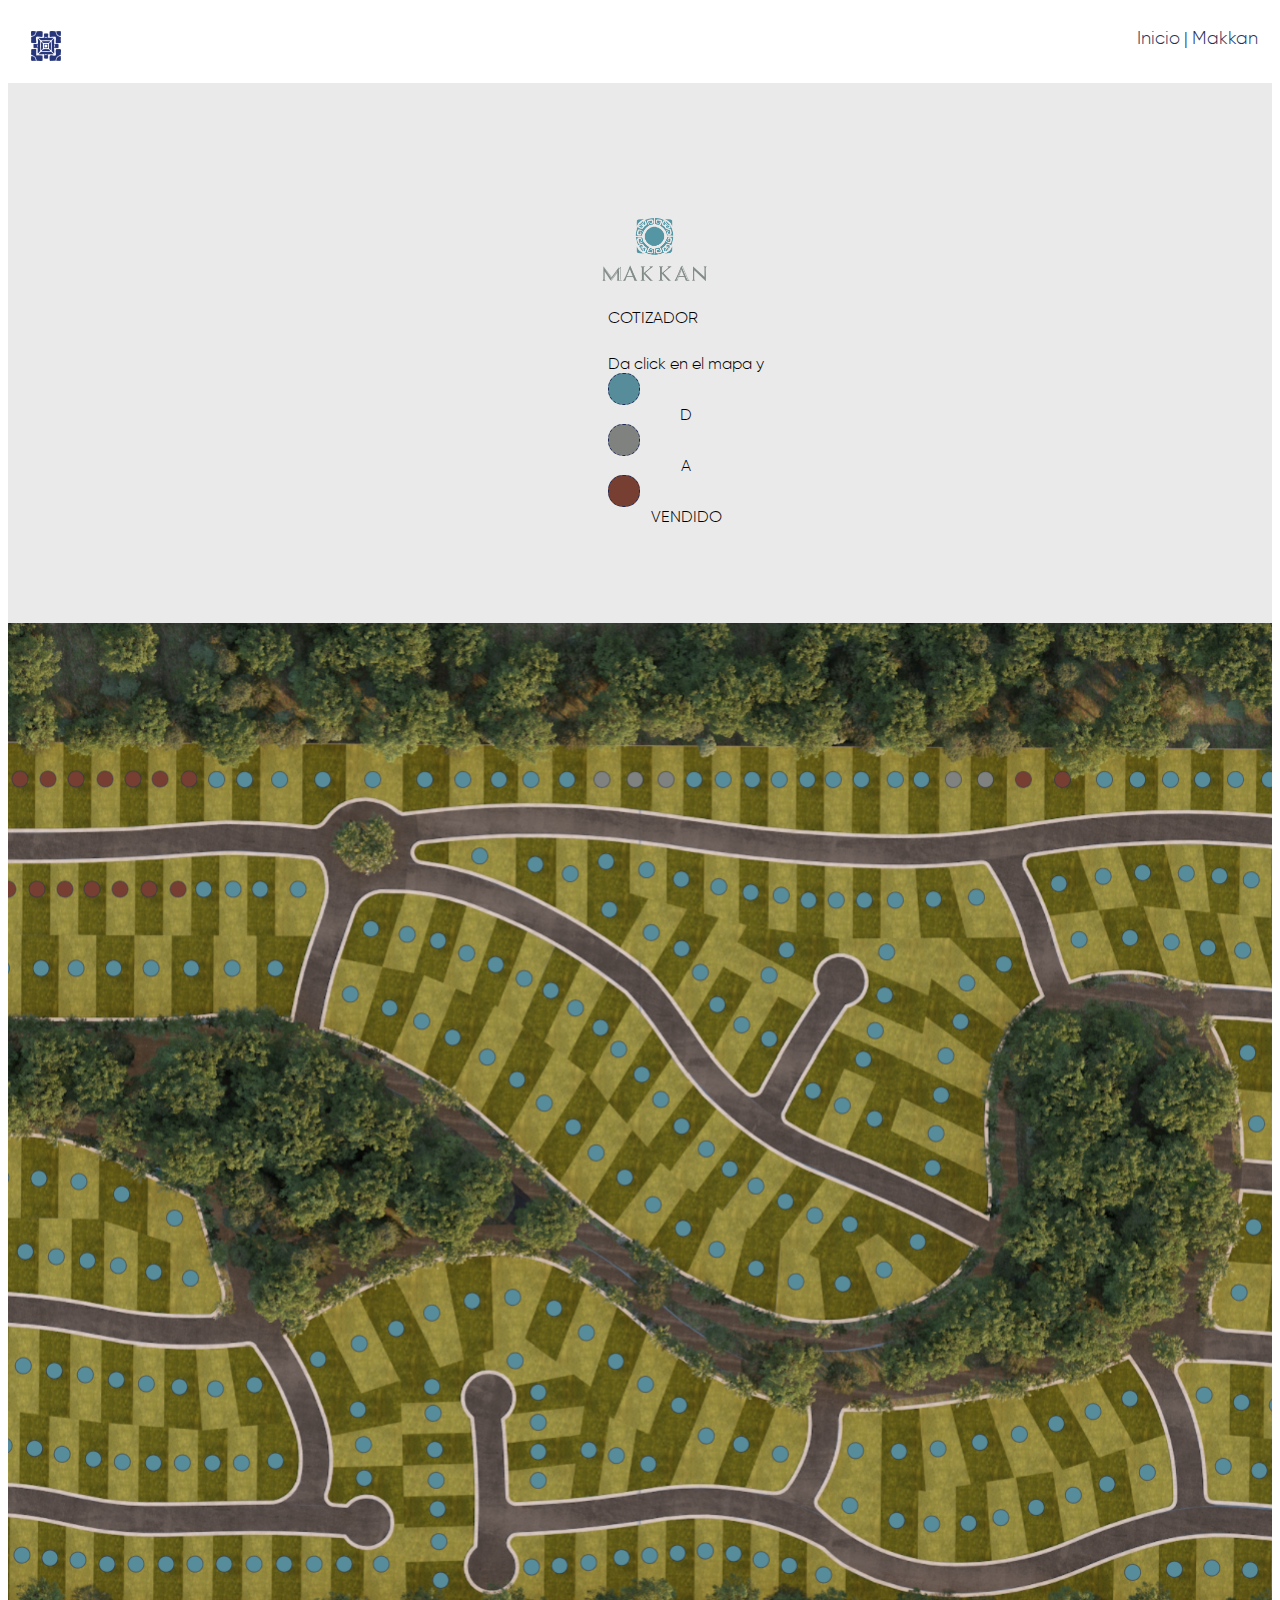
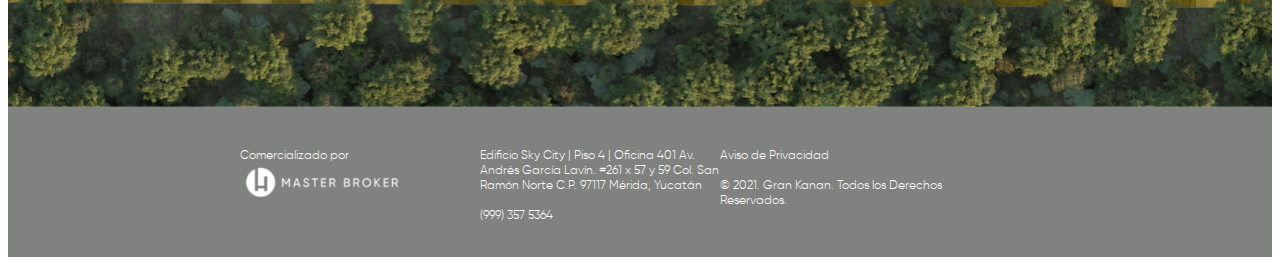
<file: kanan/vistas/makkan.html>
<!DOCTYPE html>
<html lang="en" dir="ltr">
  <head>
    <meta charset="utf-8">
    <title>Makkan</title>
    <link rel="stylesheet" href="../estilos/makkan.css">
  </head>
  <body>
    <div id="menu">
      <div id="logo">

      </div>
      <div id="submenu">
        <a href="../index.html" class="linkMenu">Inicio</a>
         |
         <a href="#" class="linkMenu">Makkan</a>
      </div>
    </div>

    <div id="centroA">
      <div class="logo_makkan">

      </div>
      <div class="cotizador">
        COTIZADOR
      </div>
      <div class="simbologia">
        Da click en el mapa y

        <div id="primera">
          <div id="bolaD">

          </div>
          <div class="D">
            D
          </div>
        </div>

        <div id="segunda">
          <div id="bolaA">

          </div>
          <div class="A">
            A
          </div>
        </div>

        <div id="tercera">
          <div id="bolaVendido">

          </div>
          <div class="VENDIDO">
            VENDIDO
          </div>
        </div>

      </div>
    </div>

    <div id="centroB">

    </div>

    <div id="footer">
      <div id="bottomCenter">
        <div class="bottomSpace">
          Comercializado por
          <img src="../Img/Master_Logo@2x.png" alt="" height="40px">
        </div>
        <div class="bottomSpace">
          Edificio Sky City | Piso 4 | Oficina 401
                Av. Andrés García Lavín. #261 x 57 y 59
                Col. San Ramón Norte C.P. 97117
                Mérida, Yucatán
                <br><br>
                (999) 357 5364
        </div>
        <div class="bottomSpace">
          Aviso de Privacidad
                <br><br>
                © 2021. Gran Kanan. Todos los Derechos Reservados.
        </div>
      </div>
    </div>
  </body>
</html>
</file>
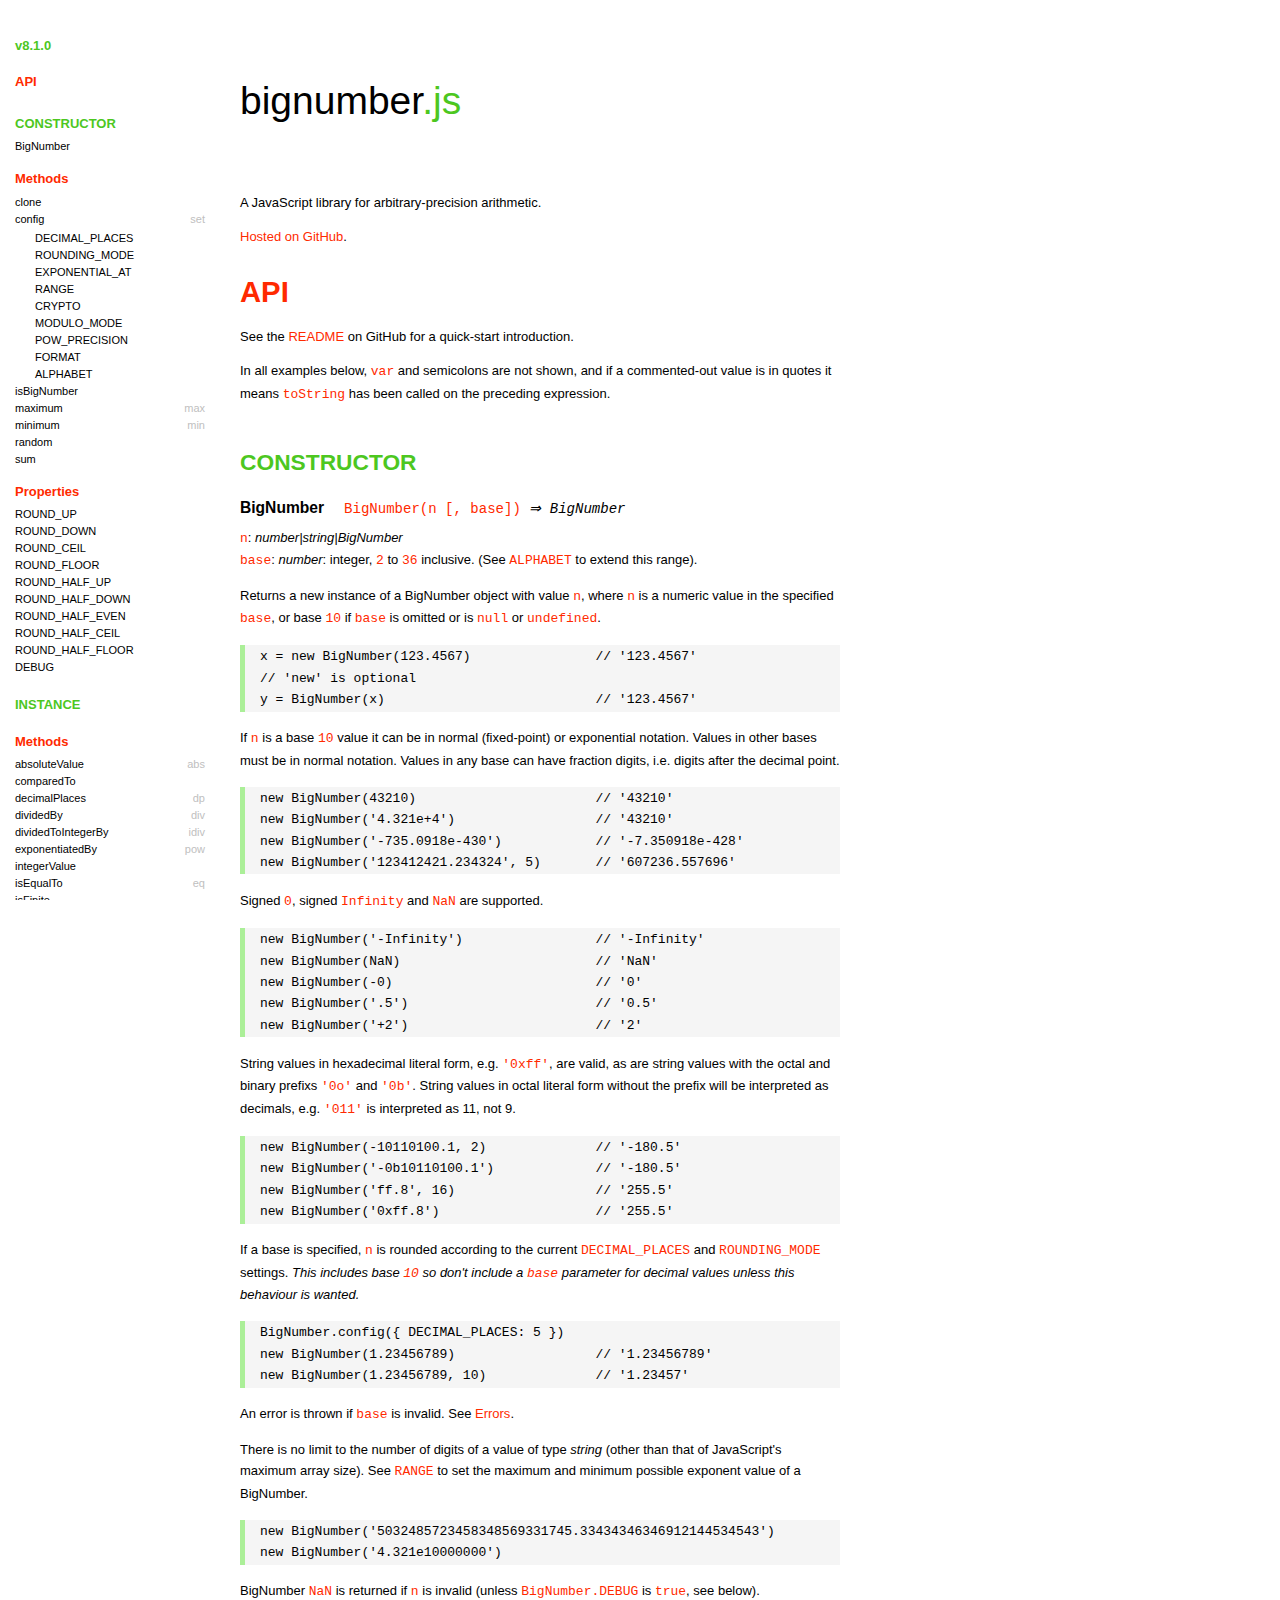
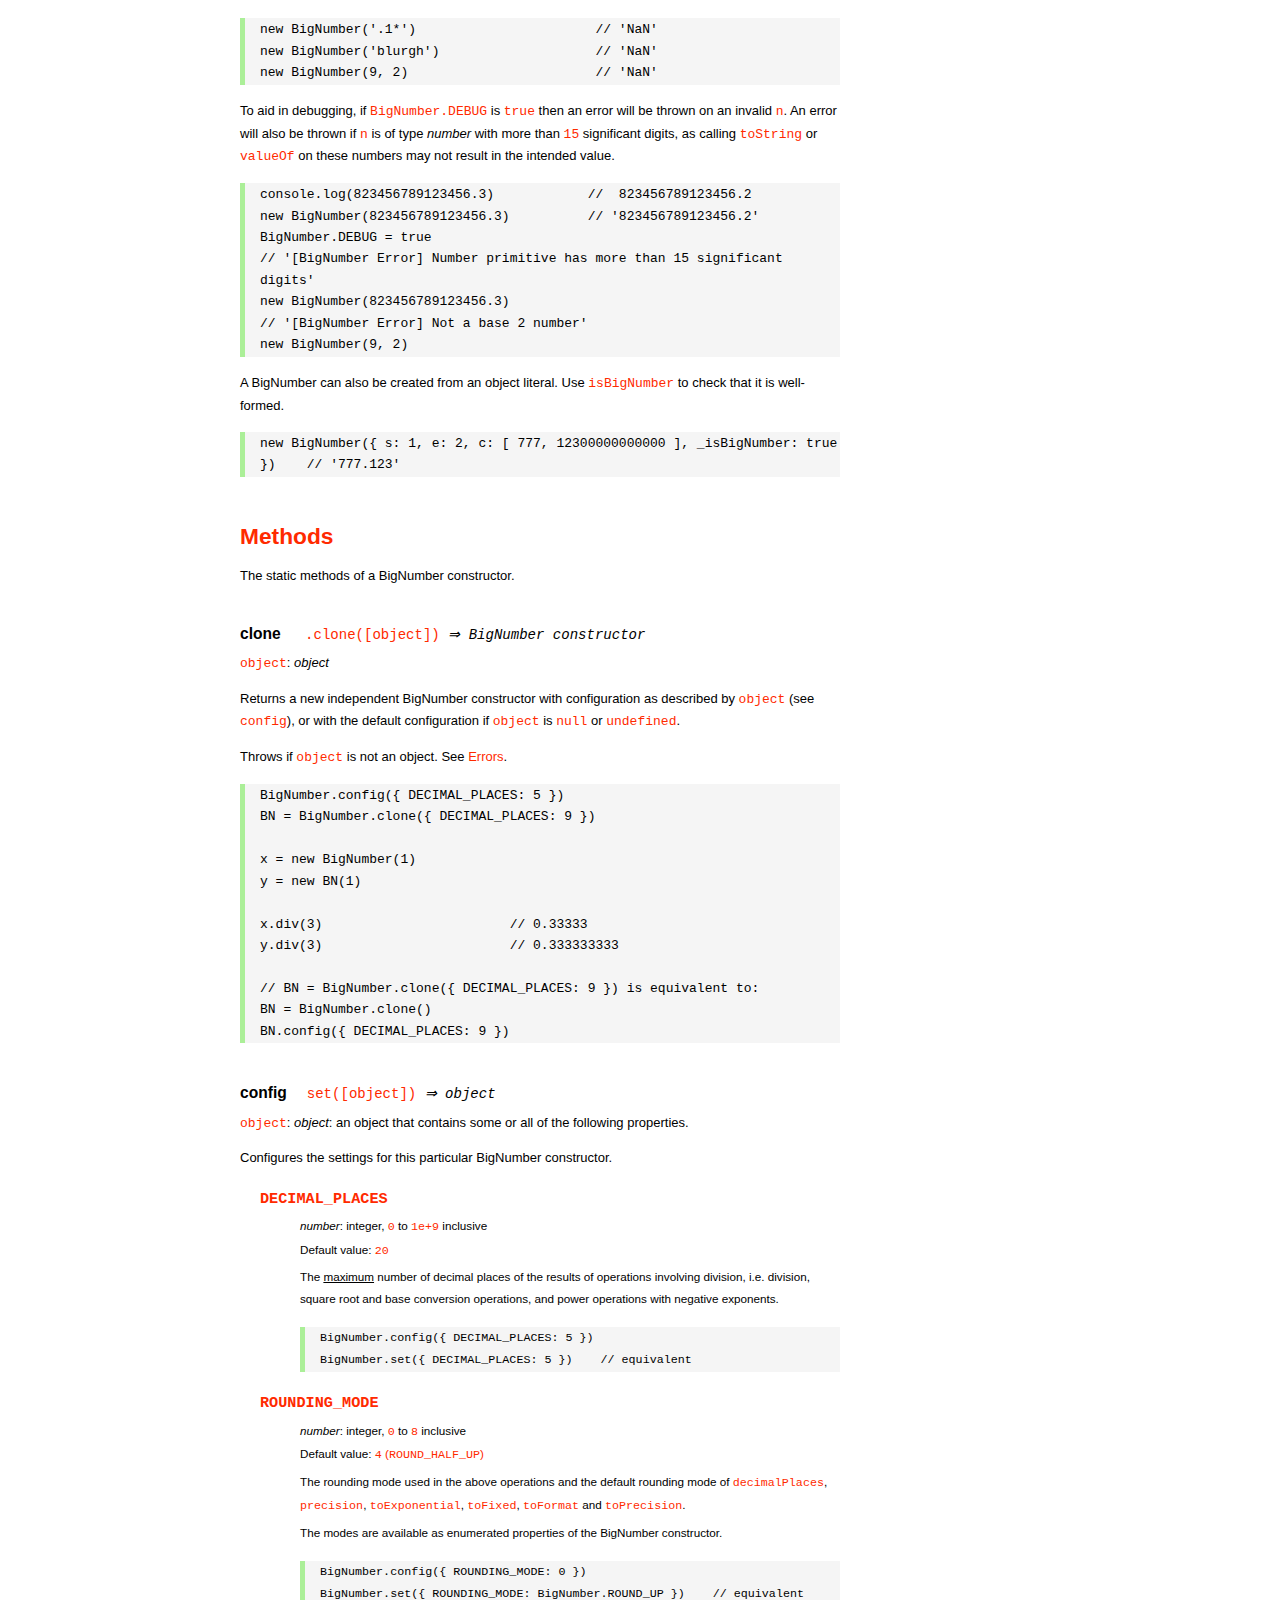
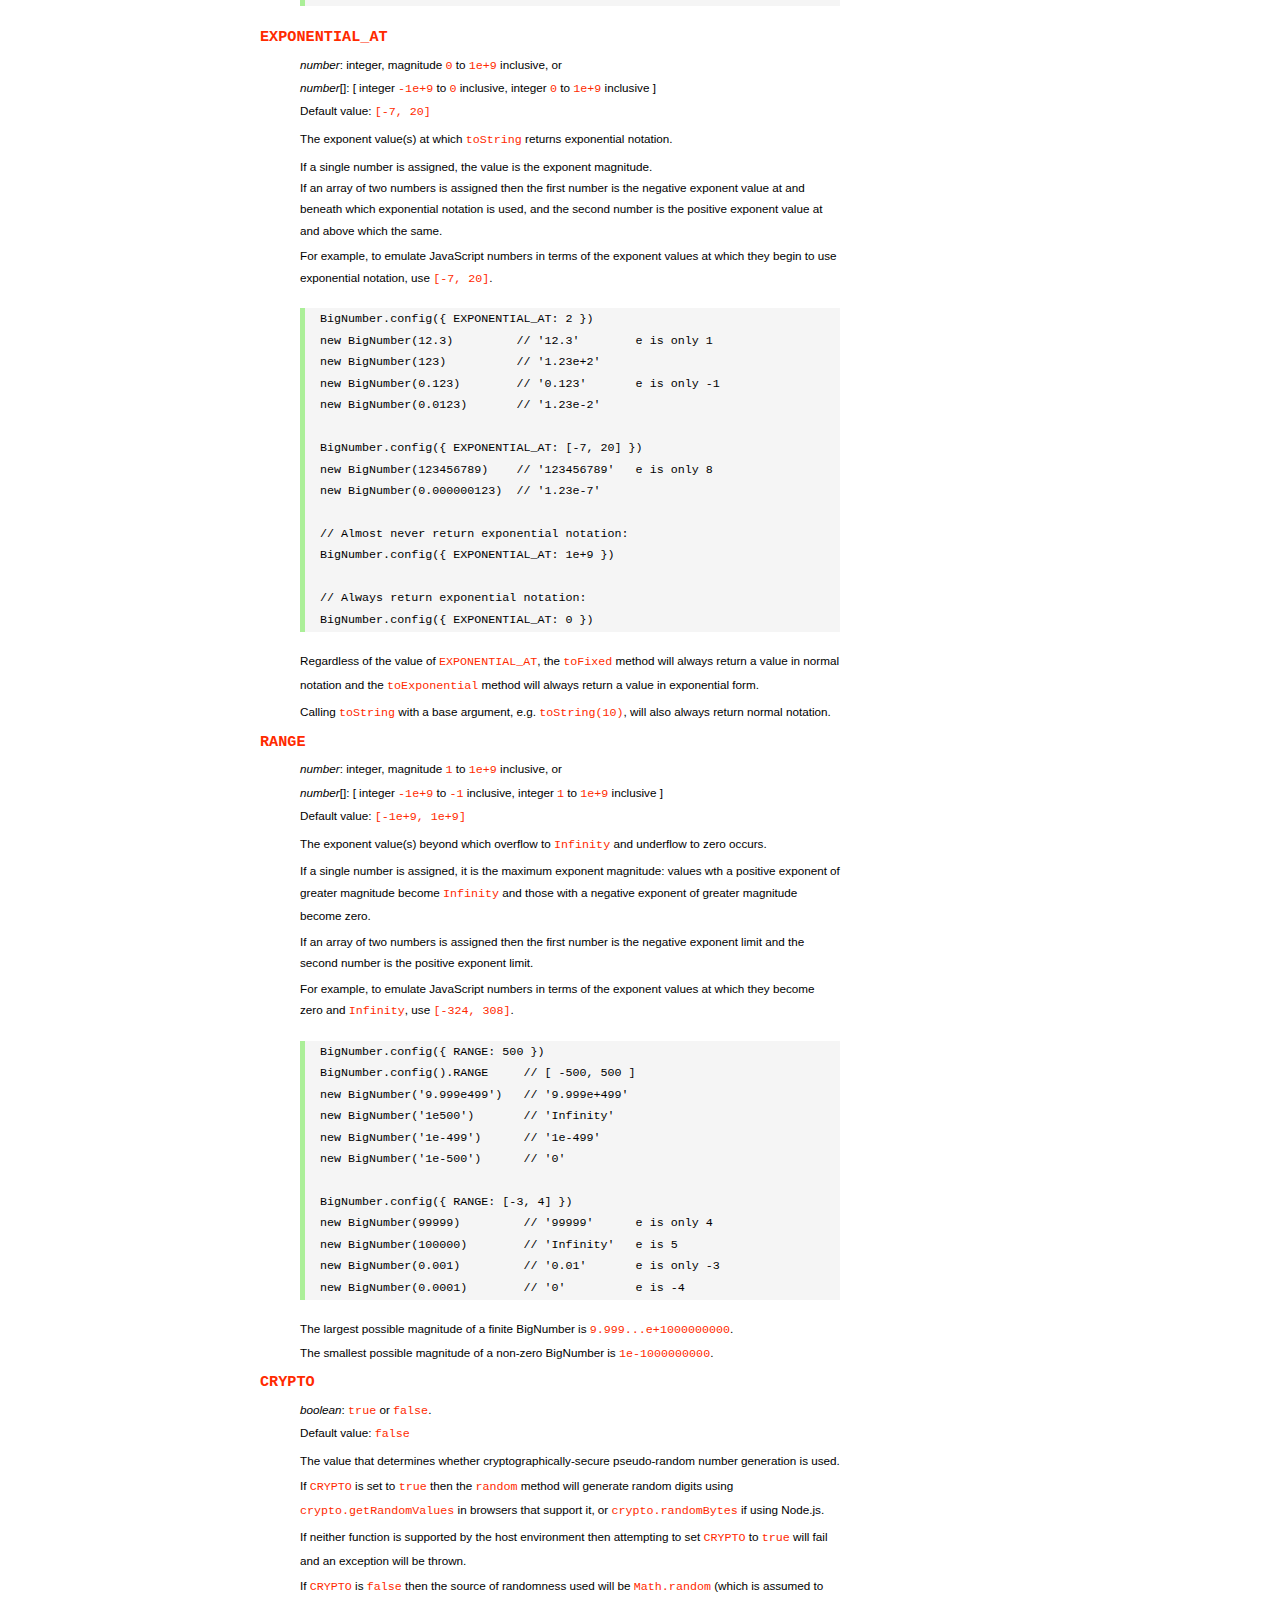
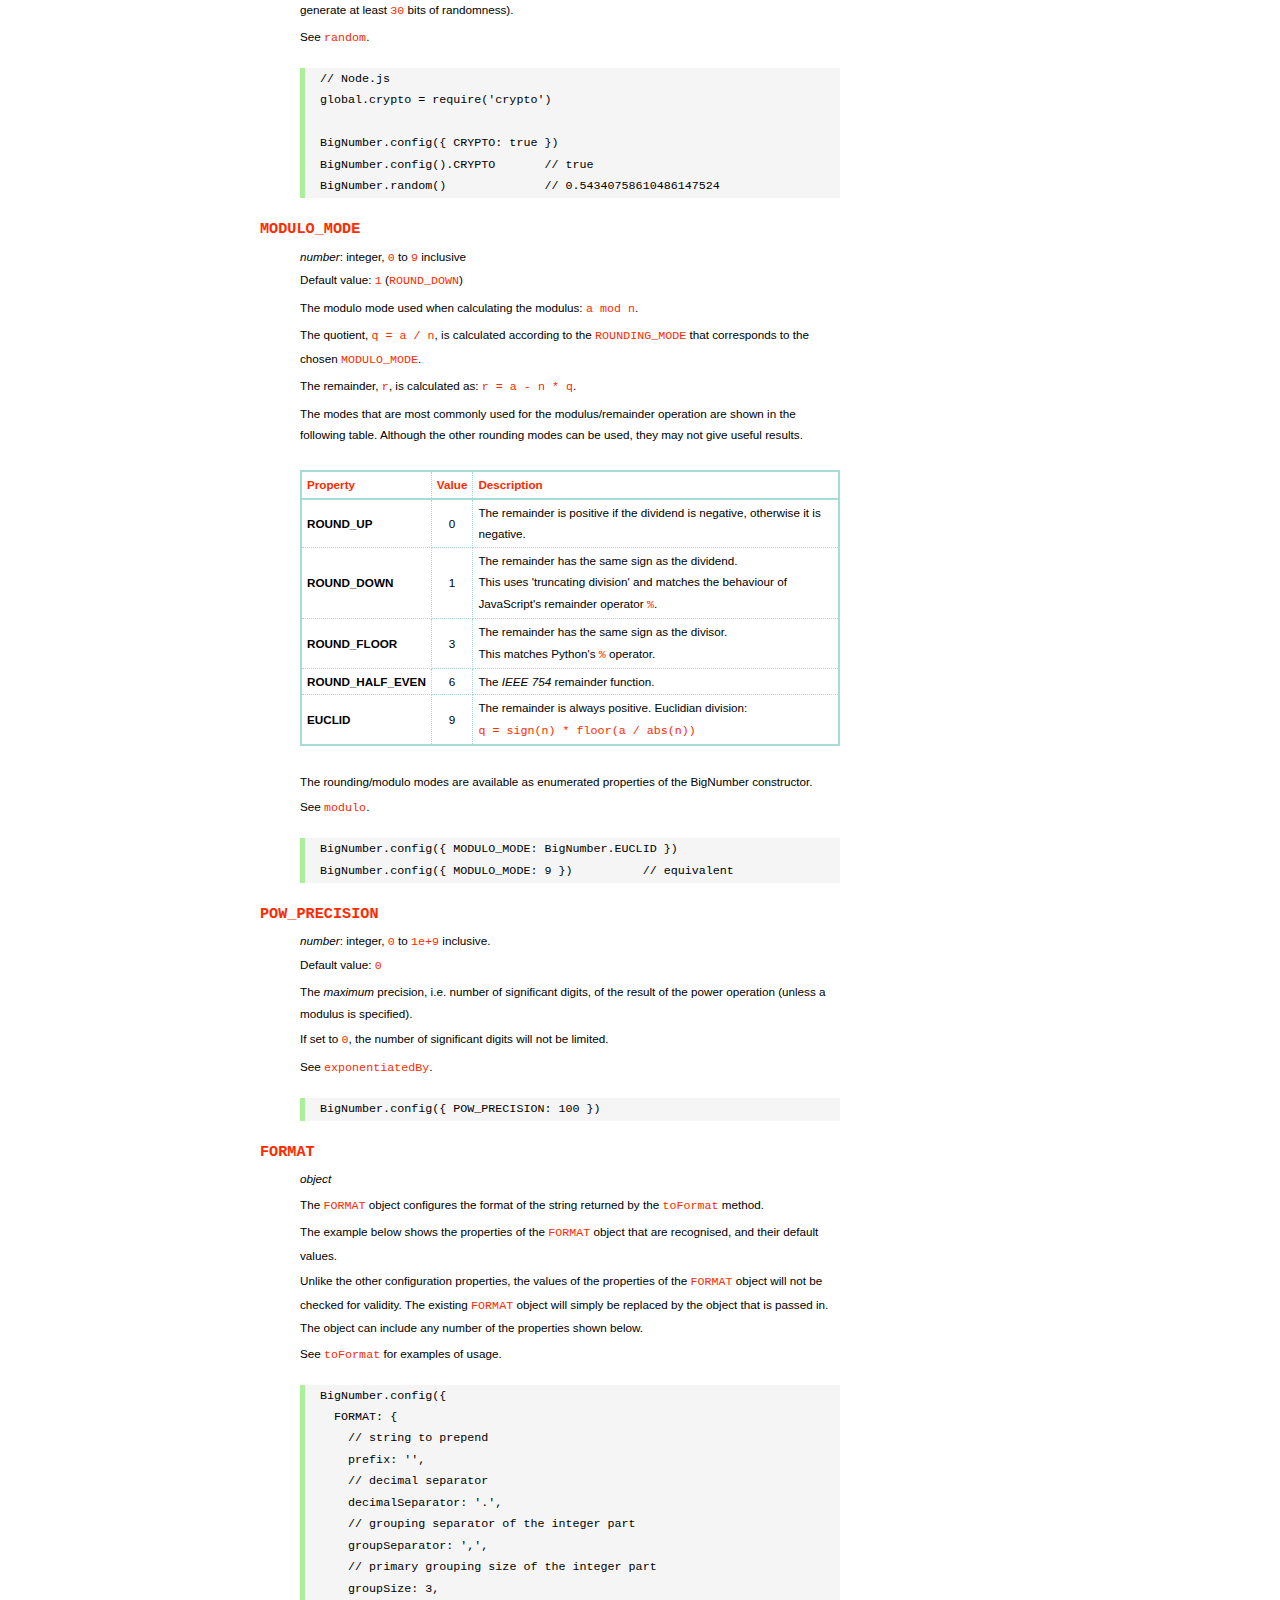
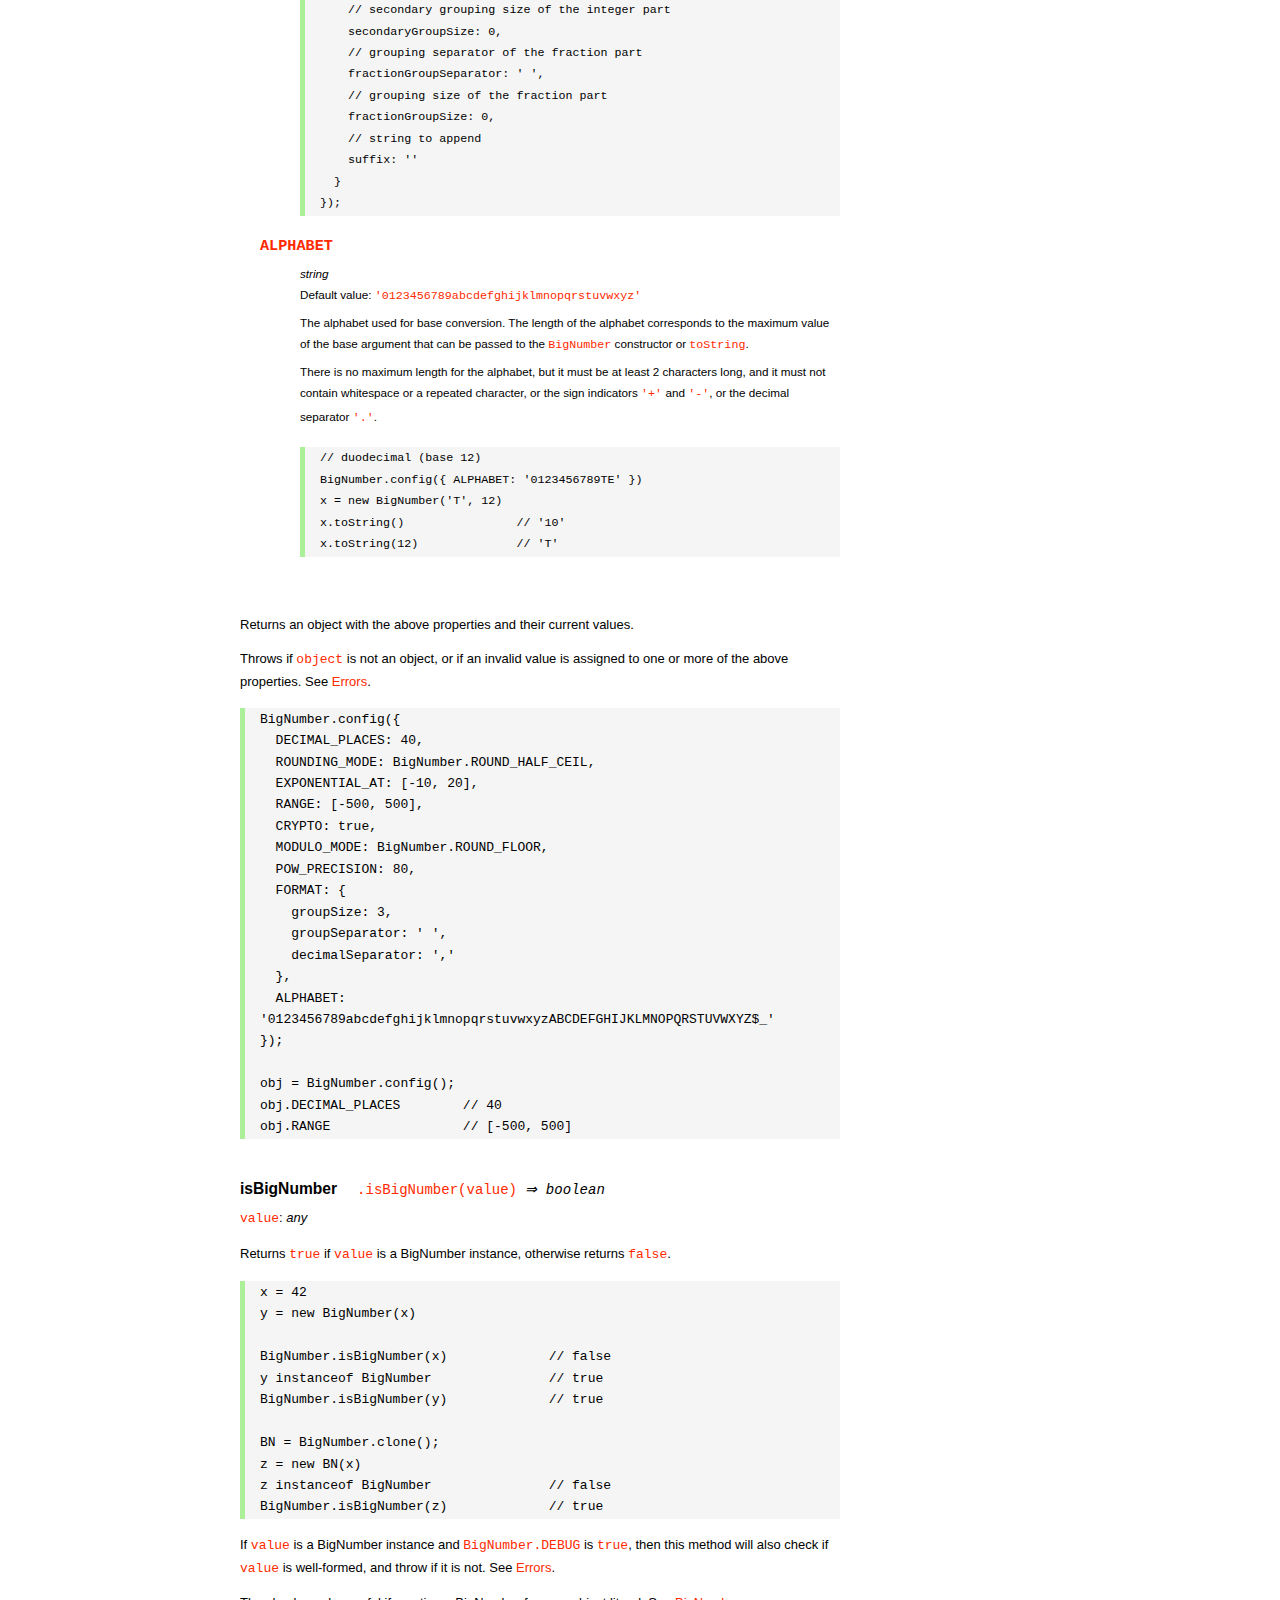
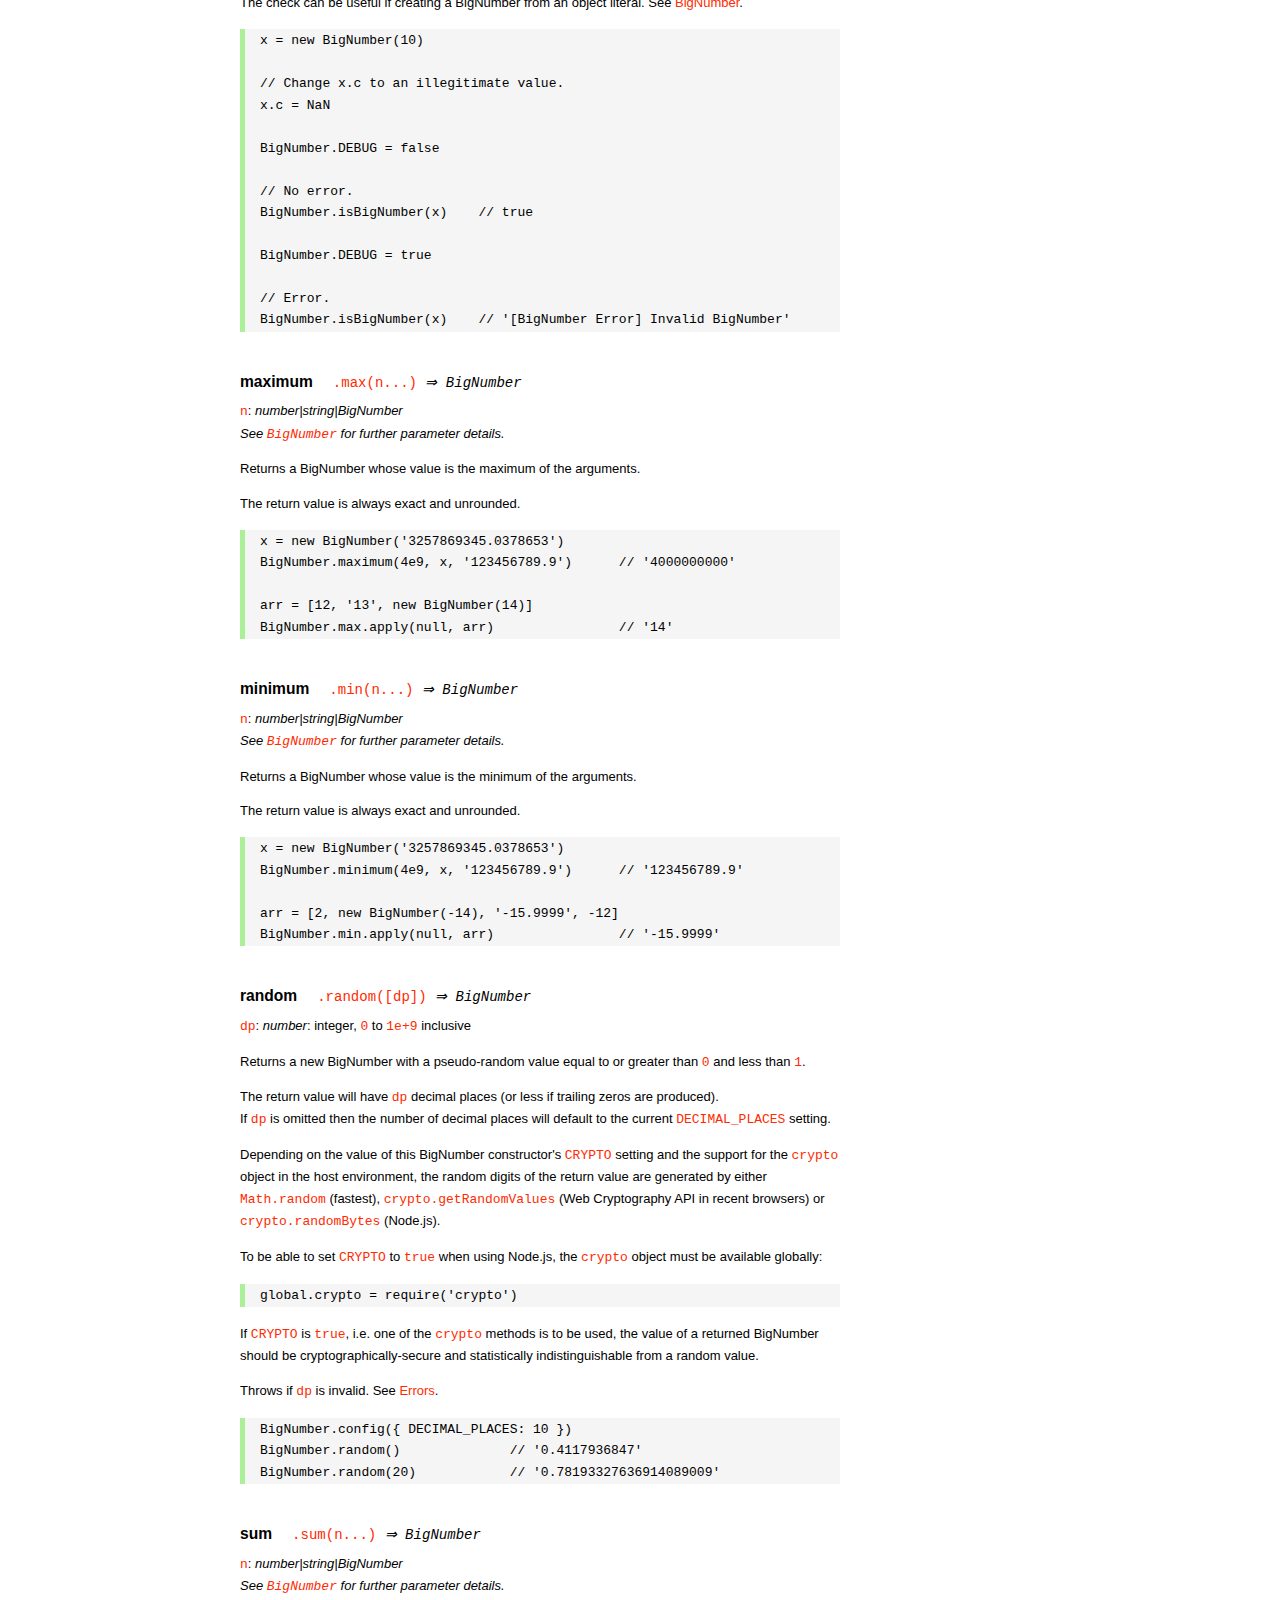
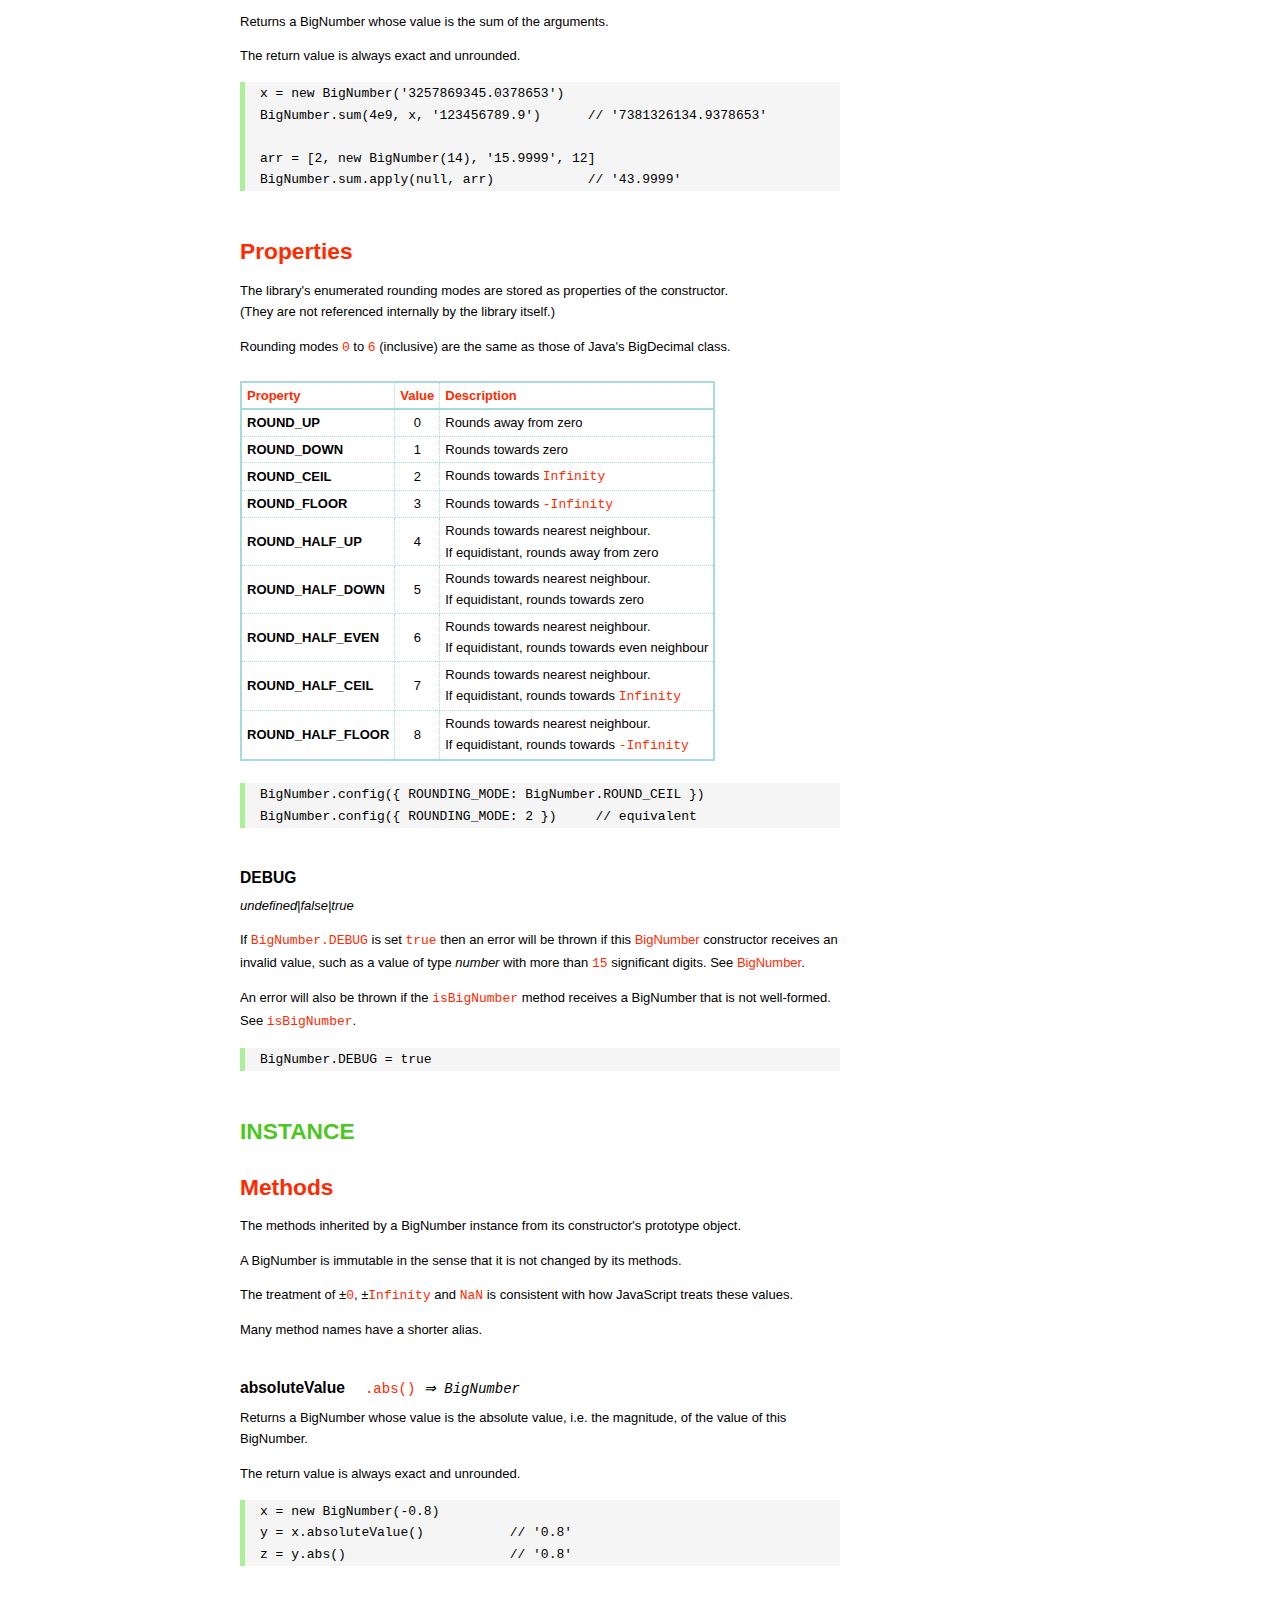
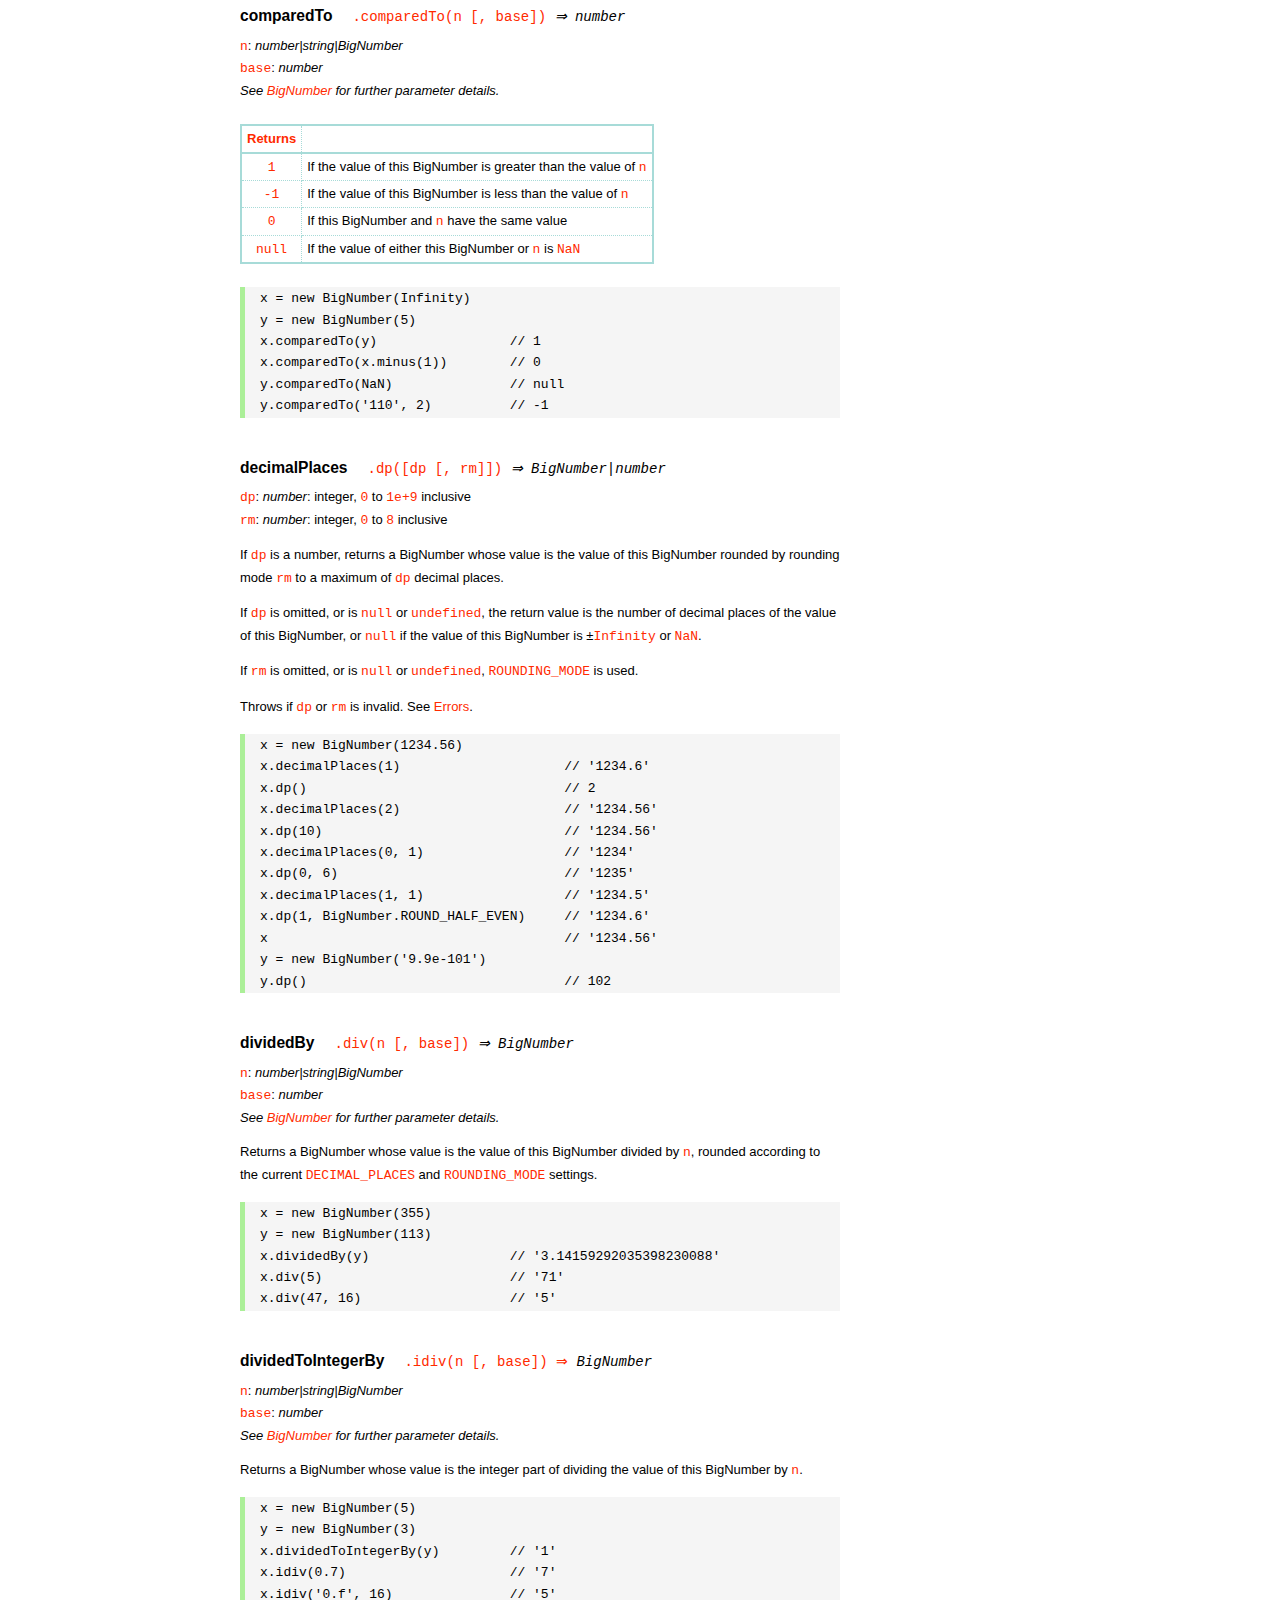
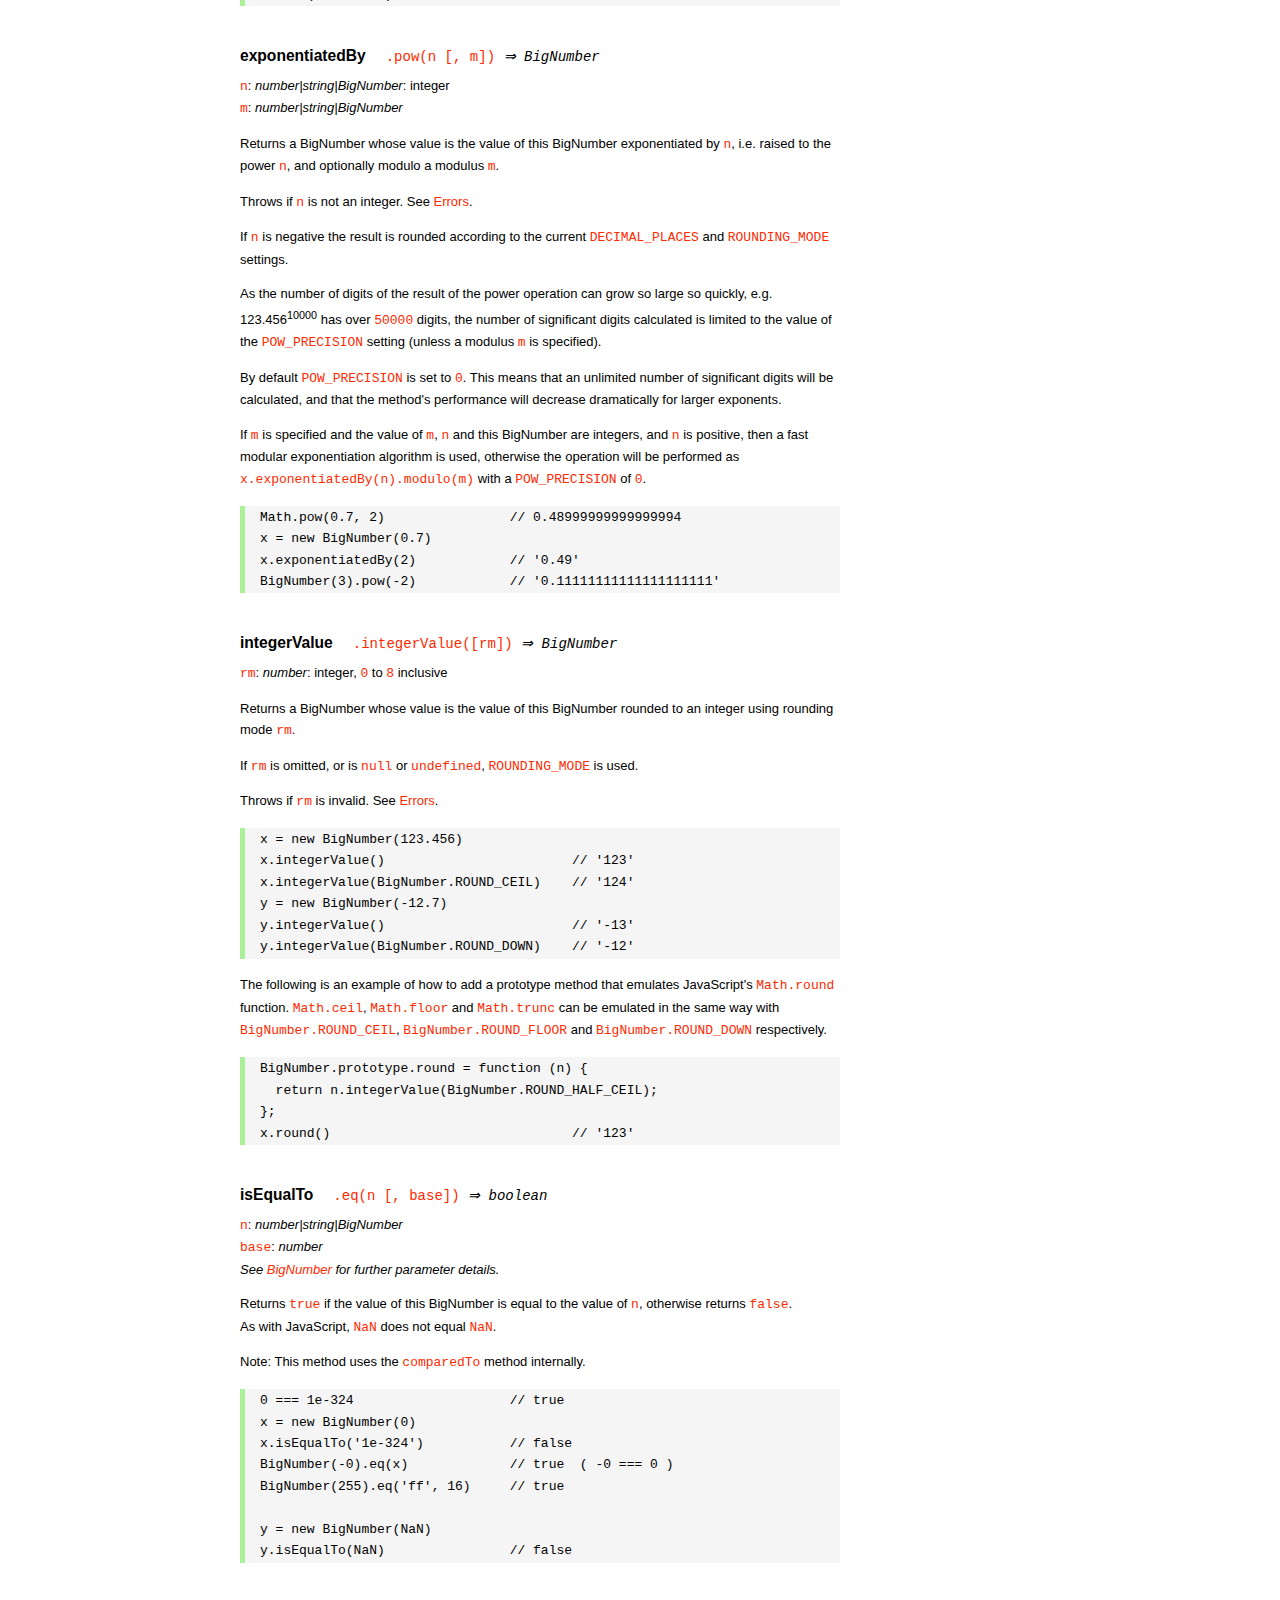
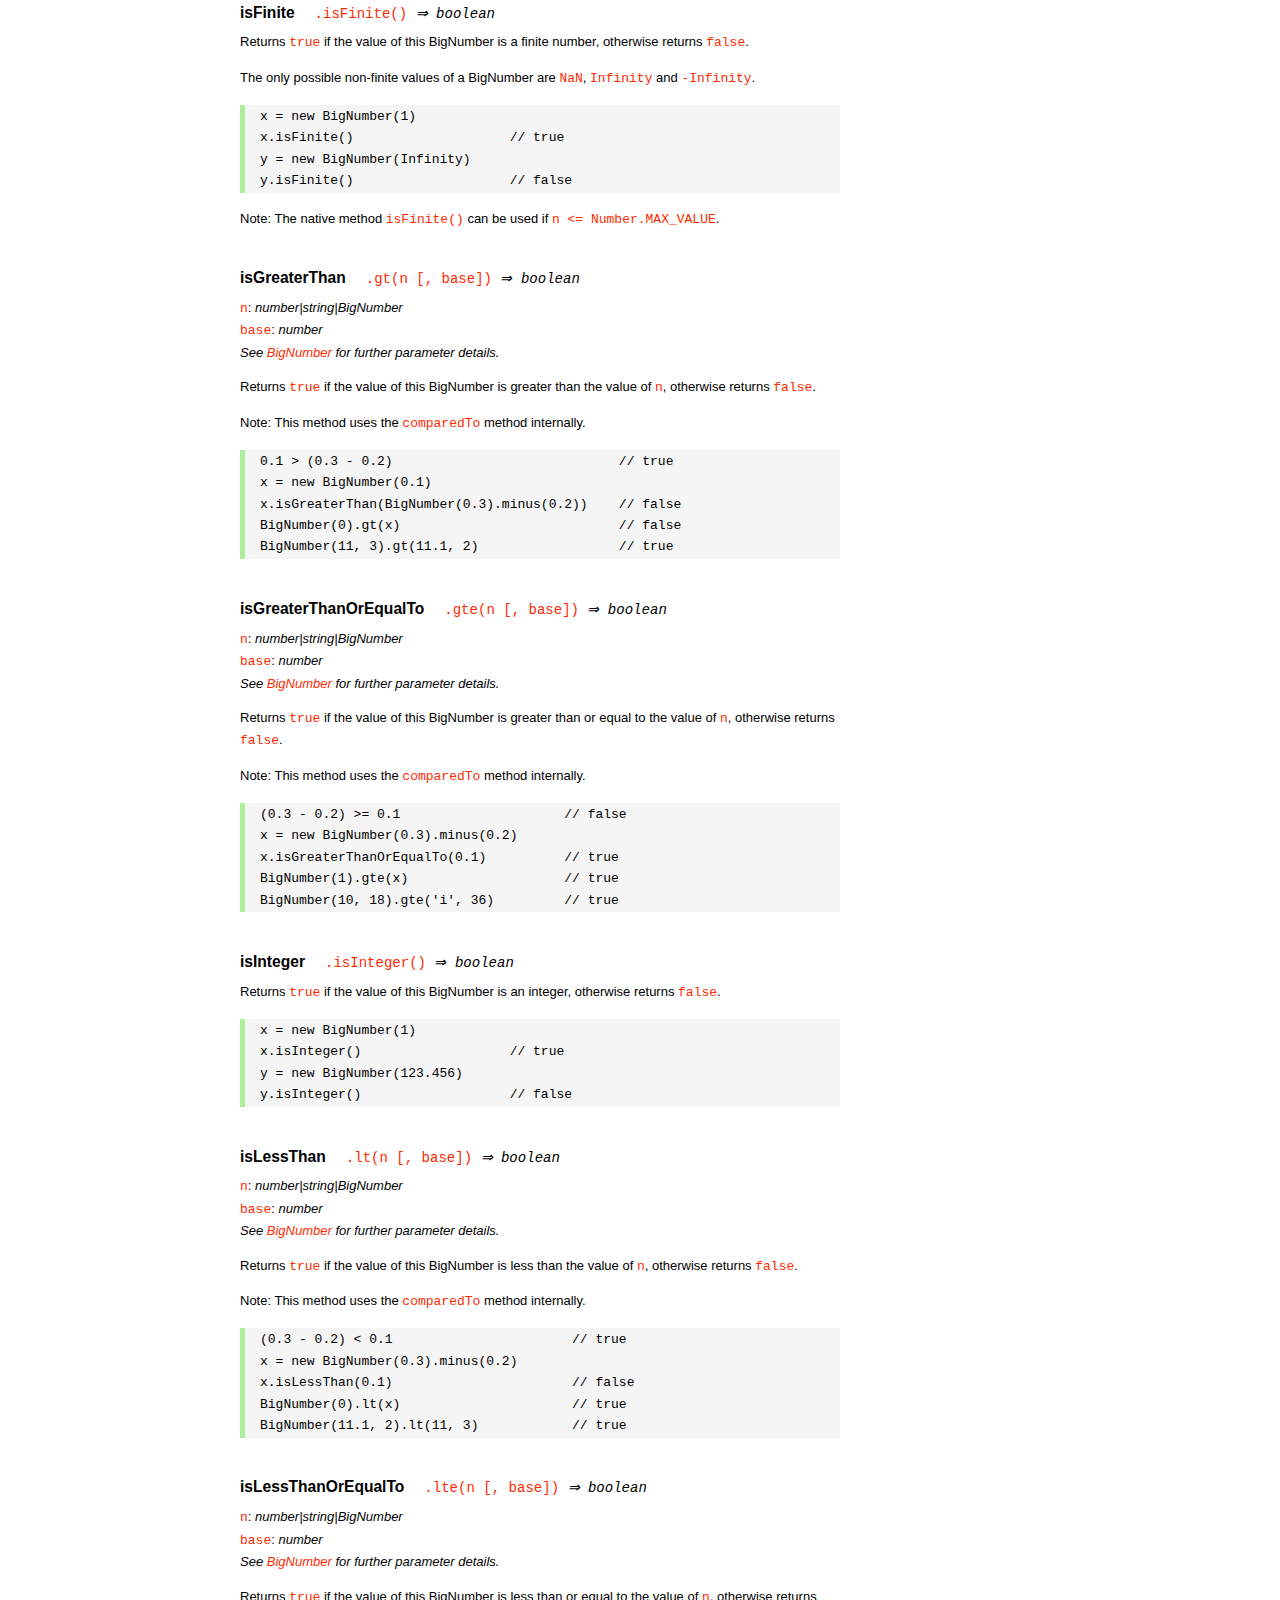
<file: api/API_tiendita/node_modules/bignumber.js/doc/API.html>
<!DOCTYPE HTML>
<html>
<head>
<meta charset="utf-8">
<meta http-equiv="X-UA-Compatible" content="IE=edge">
<meta name="Author" content="M Mclaughlin">
<title>bignumber.js API</title>
<style>
html{font-size:100%}
body{background:#fff;font-family:"Helvetica Neue",Helvetica,Arial,sans-serif;font-size:13px;
  line-height:1.65em;min-height:100%;margin:0}
body,i{color:#000}
.nav{background:#fff;position:fixed;top:0;bottom:0;left:0;width:200px;overflow-y:auto;
  padding:15px 0 30px 15px}
div.container{width:600px;margin:50px 0 50px 240px}
p{margin:0 0 1em;width:600px}
pre,ul{margin:1em 0}
h1,h2,h3,h4,h5{margin:0;padding:1.5em 0 0}
h1,h2{padding:.75em 0}
h1{font:400 3em Verdana,sans-serif;color:#000;margin-bottom:1em}
h2{font-size:2.25em;color:#ff2a00}
h3{font-size:1.75em;color:#4dc71f}
h4{font-size:1.75em;color:#ff2a00;padding-bottom:.75em}
h5{font-size:1.2em;margin-bottom:.4em}
h6{font-size:1.1em;margin-bottom:0.8em;padding:0.5em 0}
dd{padding-top:.35em}
dt{padding-top:.5em}
b{font-weight:700}
dt b{font-size:1.3em}
a,a:visited{color:#ff2a00;text-decoration:none}
a:active,a:hover{outline:0;text-decoration:underline}
.nav a,.nav b,.nav a:visited{display:block;color:#ff2a00;font-weight:700; margin-top:15px}
.nav b{color:#4dc71f;margin-top:20px;cursor:default;width:auto}
ul{list-style-type:none;padding:0 0 0 20px}
.nav ul{line-height:14px;padding-left:0;margin:5px 0 0}
.nav ul a,.nav ul a:visited,span{display:inline;color:#000;font-family:Verdana,Geneva,sans-serif;
  font-size:11px;font-weight:400;margin:0}
.inset,ul.inset{margin-left:20px}
.inset{font-size:.9em}
.nav li{width:auto;margin:0 0 3px}
.alias{font-style:italic;margin-left:20px}
table{border-collapse:collapse;border-spacing:0;border:2px solid #a7dbd8;margin:1.75em 0;padding:0}
td,th{text-align:left;margin:0;padding:2px 5px;border:1px dotted #a7dbd8}
th{border-top:2px solid #a7dbd8;border-bottom:2px solid #a7dbd8;color:#ff2a00}
code,pre{font-family:Consolas, monaco, monospace;font-weight:400}
pre{background:#f5f5f5;white-space:pre-wrap;word-wrap:break-word;border-left:5px solid #abef98;
  padding:1px 0 1px 15px;margin:1.2em 0}
code,.nav-title{color:#ff2a00}
.end{margin-bottom:25px}
.centre{text-align:center}
.error-table{font-size:13px;width:100%}
#faq{margin:3em 0 0}
li span{float:right;margin-right:10px;color:#c0c0c0}
#js{font:inherit;color:#4dc71f}
</style>
</head>
<body>

  <div class="nav">

    <b>v8.1.0</b>

	<a class='nav-title' href="#">API</a>

    <b> CONSTRUCTOR </b>
    <ul>
      <li><a href="#bignumber">BigNumber</a></li>
    </ul>

    <a href="#methods">Methods</a>
    <ul>
      <li><a href="#clone">clone</a></li>
      <li><a href="#config" >config</a><span>set</span></li>
      <li>
        <ul class="inset">
          <li><a href="#decimal-places">DECIMAL_PLACES</a></li>
          <li><a href="#rounding-mode" >ROUNDING_MODE</a></li>
          <li><a href="#exponential-at">EXPONENTIAL_AT</a></li>
          <li><a href="#range"         >RANGE</a></li>
          <li><a href="#crypto"        >CRYPTO</a></li>
          <li><a href="#modulo-mode"   >MODULO_MODE</a></li>
          <li><a href="#pow-precision" >POW_PRECISION</a></li>
          <li><a href="#format"        >FORMAT</a></li>
          <li><a href="#alphabet"      >ALPHABET</a></li>
        </ul>
      </li>
      <li><a href="#isBigNumber">isBigNumber</a></li>
      <li><a href="#max"        >maximum</a><span>max</span></li>
      <li><a href="#min"        >minimum</a><span>min</span></li>
      <li><a href="#random"     >random</a></li>
      <li><a href="#sum"        >sum</a></li>
    </ul>

    <a href="#constructor-properties">Properties</a>
    <ul>
      <li><a href="#round-up"        >ROUND_UP</a></li>
      <li><a href="#round-down"      >ROUND_DOWN</a></li>
      <li><a href="#round-ceil"      >ROUND_CEIL</a></li>
      <li><a href="#round-floor"     >ROUND_FLOOR</a></li>
      <li><a href="#round-half-up"   >ROUND_HALF_UP</a></li>
      <li><a href="#round-half-down" >ROUND_HALF_DOWN</a></li>
      <li><a href="#round-half-even" >ROUND_HALF_EVEN</a></li>
      <li><a href="#round-half-ceil" >ROUND_HALF_CEIL</a></li>
      <li><a href="#round-half-floor">ROUND_HALF_FLOOR</a></li>
      <li><a href="#debug"           >DEBUG</a></li>
    </ul>

    <b> INSTANCE </b>

    <a href="#prototype-methods">Methods</a>
    <ul>
      <li><a href="#abs"    >absoluteValue         </a><span>abs</span>  </li>
      <li><a href="#cmp"    >comparedTo            </a>                  </li>
      <li><a href="#dp"     >decimalPlaces         </a><span>dp</span>   </li>
      <li><a href="#div"    >dividedBy             </a><span>div</span>  </li>
      <li><a href="#divInt" >dividedToIntegerBy    </a><span>idiv</span> </li>
      <li><a href="#pow"    >exponentiatedBy       </a><span>pow</span>  </li>
      <li><a href="#int"    >integerValue          </a>                  </li>
      <li><a href="#eq"     >isEqualTo             </a><span>eq</span>   </li>
      <li><a href="#isF"    >isFinite              </a>                  </li>
      <li><a href="#gt"     >isGreaterThan         </a><span>gt</span>   </li>
      <li><a href="#gte"    >isGreaterThanOrEqualTo</a><span>gte</span>  </li>
      <li><a href="#isInt"  >isInteger             </a>                  </li>
      <li><a href="#lt"     >isLessThan            </a><span>lt</span>   </li>
      <li><a href="#lte"    >isLessThanOrEqualTo   </a><span>lte</span>  </li>
      <li><a href="#isNaN"  >isNaN                 </a>                  </li>
      <li><a href="#isNeg"  >isNegative            </a>                  </li>
      <li><a href="#isPos"  >isPositive            </a>                  </li>
      <li><a href="#isZ"    >isZero                </a>                  </li>
      <li><a href="#minus"  >minus                 </a>                  </li>
      <li><a href="#mod"    >modulo                </a><span>mod</span>  </li>
      <li><a href="#times"  >multipliedBy          </a><span>times</span></li>
      <li><a href="#neg"    >negated               </a>                  </li>
      <li><a href="#plus"   >plus                  </a>                  </li>
      <li><a href="#sd"     >precision             </a><span>sd</span>   </li>
      <li><a href="#shift"  >shiftedBy             </a>                  </li>
      <li><a href="#sqrt"   >squareRoot            </a><span>sqrt</span> </li>
      <li><a href="#toE"    >toExponential         </a>                  </li>
      <li><a href="#toFix"  >toFixed               </a>                  </li>
      <li><a href="#toFor"  >toFormat              </a>                  </li>
      <li><a href="#toFr"   >toFraction            </a>                  </li>
      <li><a href="#toJSON" >toJSON                </a>                  </li>
      <li><a href="#toN"    >toNumber              </a>                  </li>
      <li><a href="#toP"    >toPrecision           </a>                  </li>
      <li><a href="#toS"    >toString              </a>                  </li>
      <li><a href="#valueOf">valueOf               </a>                  </li>
    </ul>

    <a href="#instance-properties">Properties</a>
    <ul>
      <li><a href="#coefficient">c: coefficient</a></li>
      <li><a href="#exponent"   >e: exponent</a></li>
      <li><a href="#sign"       >s: sign</a></li>
    </ul>

    <a href="#zero-nan-infinity">Zero, NaN &amp; Infinity</a>
    <a href="#Errors">Errors</a>
    <a href="#type-coercion">Type coercion</a>
    <a class='end' href="#faq">FAQ</a>

  </div>

  <div class="container">

    <h1>bignumber<span id='js'>.js</span></h1>

    <p>A JavaScript library for arbitrary-precision arithmetic.</p>
    <p><a href="https://github.com/MikeMcl/bignumber.js">Hosted on GitHub</a>. </p>

    <h2>API</h2>

    <p>
      See the <a href='https://github.com/MikeMcl/bignumber.js'>README</a> on GitHub for a
      quick-start introduction.
    </p>
    <p>
      In all examples below, <code>var</code> and semicolons are not shown, and if a commented-out
      value is in quotes it means <code>toString</code> has been called on the preceding expression.
    </p>


    <h3>CONSTRUCTOR</h3>


    <h5 id="bignumber">
      BigNumber<code class='inset'>BigNumber(n [, base]) <i>&rArr; BigNumber</i></code>
    </h5>
    <p>
      <code>n</code>: <i>number|string|BigNumber</i><br />
      <code>base</code>: <i>number</i>: integer, <code>2</code> to <code>36</code> inclusive. (See
      <a href='#alphabet'><code>ALPHABET</code></a> to extend this range).
    </p>
    <p>
      Returns a new instance of a BigNumber object with value <code>n</code>, where <code>n</code>
      is a numeric value in the specified <code>base</code>, or base <code>10</code> if
      <code>base</code> is omitted or is <code>null</code> or <code>undefined</code>.
    </p>
    <pre>
x = new BigNumber(123.4567)                // '123.4567'
// 'new' is optional
y = BigNumber(x)                           // '123.4567'</pre>
    <p>
      If <code>n</code> is a base <code>10</code> value it can be in normal (fixed-point) or
      exponential notation. Values in other bases must be in normal notation. Values in any base can
      have fraction digits, i.e. digits after the decimal point.
    </p>
    <pre>
new BigNumber(43210)                       // '43210'
new BigNumber('4.321e+4')                  // '43210'
new BigNumber('-735.0918e-430')            // '-7.350918e-428'
new BigNumber('123412421.234324', 5)       // '607236.557696'</pre>
    <p>
      Signed <code>0</code>, signed <code>Infinity</code> and <code>NaN</code> are supported.
    </p>
    <pre>
new BigNumber('-Infinity')                 // '-Infinity'
new BigNumber(NaN)                         // 'NaN'
new BigNumber(-0)                          // '0'
new BigNumber('.5')                        // '0.5'
new BigNumber('+2')                        // '2'</pre>
    <p>
      String values in hexadecimal literal form, e.g. <code>'0xff'</code>, are valid, as are
      string values with the octal and binary prefixs <code>'0o'</code> and <code>'0b'</code>.
      String values in octal literal form without the prefix will be interpreted as
      decimals, e.g. <code>'011'</code> is interpreted as 11, not 9.
    </p>
    <pre>
new BigNumber(-10110100.1, 2)              // '-180.5'
new BigNumber('-0b10110100.1')             // '-180.5'
new BigNumber('ff.8', 16)                  // '255.5'
new BigNumber('0xff.8')                    // '255.5'</pre>
    <p>
      If a base is specified, <code>n</code> is rounded according to the current
      <a href='#decimal-places'><code>DECIMAL_PLACES</code></a> and
      <a href='#rounding-mode'><code>ROUNDING_MODE</code></a> settings. <em>This includes base
      <code>10</code> so don't include a <code>base</code> parameter for decimal values unless
      this behaviour is wanted.</em>
    </p>
    <pre>BigNumber.config({ DECIMAL_PLACES: 5 })
new BigNumber(1.23456789)                  // '1.23456789'
new BigNumber(1.23456789, 10)              // '1.23457'</pre>
    <p>An error is thrown if <code>base</code> is invalid. See <a href='#Errors'>Errors</a>.</p>
    <p>
      There is no limit to the number of digits of a value of type <em>string</em> (other than
      that of JavaScript's maximum array size). See <a href='#range'><code>RANGE</code></a> to set
      the maximum and minimum possible exponent value of a BigNumber.
    </p>
    <pre>
new BigNumber('5032485723458348569331745.33434346346912144534543')
new BigNumber('4.321e10000000')</pre>
    <p>BigNumber <code>NaN</code> is returned if <code>n</code> is invalid
    (unless <code>BigNumber.DEBUG</code> is <code>true</code>, see below).</p>
    <pre>
new BigNumber('.1*')                       // 'NaN'
new BigNumber('blurgh')                    // 'NaN'
new BigNumber(9, 2)                        // 'NaN'</pre>
    <p>
      To aid in debugging, if <code>BigNumber.DEBUG</code> is <code>true</code> then an error will
      be thrown on an invalid <code>n</code>. An error will also be thrown if <code>n</code> is of
      type <em>number</em> with more than <code>15</code> significant digits, as calling
      <code><a href='#toS'>toString</a></code> or <code><a href='#valueOf'>valueOf</a></code> on
      these numbers may not result in the intended value.
    </p>
      <pre>
console.log(823456789123456.3)            //  823456789123456.2
new BigNumber(823456789123456.3)          // '823456789123456.2'
BigNumber.DEBUG = true
// '[BigNumber Error] Number primitive has more than 15 significant digits'
new BigNumber(823456789123456.3)
// '[BigNumber Error] Not a base 2 number'
new BigNumber(9, 2)</pre>
    <p>
      A BigNumber can also be created from an object literal.
      Use <code><a href='#isBigNumber'>isBigNumber</a></code> to check that it is well-formed.
    </p>
    <pre>new BigNumber({ s: 1, e: 2, c: [ 777, 12300000000000 ], _isBigNumber: true })    // '777.123'</pre>




    <h4 id="methods">Methods</h4>
     <p>The static methods of a BigNumber constructor.</p>




    <h5 id="clone">clone
      <code class='inset'>.clone([object]) <i>&rArr; BigNumber constructor</i></code>
    </h5>
    <p><code>object</code>: <i>object</i></p>
    <p>
      Returns a new independent BigNumber constructor with configuration as described by
      <code>object</code> (see <a href='#config'><code>config</code></a>), or with the default
      configuration if <code>object</code> is <code>null</code> or <code>undefined</code>.
    </p>
    <p>
      Throws if <code>object</code> is not an object. See <a href='#Errors'>Errors</a>.
    </p>
    <pre>BigNumber.config({ DECIMAL_PLACES: 5 })
BN = BigNumber.clone({ DECIMAL_PLACES: 9 })

x = new BigNumber(1)
y = new BN(1)

x.div(3)                        // 0.33333
y.div(3)                        // 0.333333333

// BN = BigNumber.clone({ DECIMAL_PLACES: 9 }) is equivalent to:
BN = BigNumber.clone()
BN.config({ DECIMAL_PLACES: 9 })</pre>



    <h5 id="config">config<code class='inset'>set([object]) <i>&rArr; object</i></code></h5>
    <p>
      <code>object</code>: <i>object</i>: an object that contains some or all of the following
      properties.
    </p>
    <p>Configures the settings for this particular BigNumber constructor.</p>

    <dl class='inset'>
      <dt id="decimal-places"><code><b>DECIMAL_PLACES</b></code></dt>
      <dd>
        <i>number</i>: integer, <code>0</code> to <code>1e+9</code> inclusive<br />
        Default value: <code>20</code>
      </dd>
      <dd>
        The <u>maximum</u> number of decimal places of the results of operations involving
        division, i.e. division, square root and base conversion operations, and power
        operations with negative exponents.<br />
      </dd>
      <dd>
      <pre>BigNumber.config({ DECIMAL_PLACES: 5 })
BigNumber.set({ DECIMAL_PLACES: 5 })    // equivalent</pre>
      </dd>



      <dt id="rounding-mode"><code><b>ROUNDING_MODE</b></code></dt>
      <dd>
        <i>number</i>: integer, <code>0</code> to <code>8</code> inclusive<br />
        Default value: <code>4</code> <a href="#round-half-up">(<code>ROUND_HALF_UP</code>)</a>
      </dd>
      <dd>
        The rounding mode used in the above operations and the default rounding mode of
        <a href='#dp'><code>decimalPlaces</code></a>,
        <a href='#sd'><code>precision</code></a>,
        <a href='#toE'><code>toExponential</code></a>,
        <a href='#toFix'><code>toFixed</code></a>,
        <a href='#toFor'><code>toFormat</code></a> and
        <a href='#toP'><code>toPrecision</code></a>.
      </dd>
      <dd>The modes are available as enumerated properties of the BigNumber constructor.</dd>
       <dd>
      <pre>BigNumber.config({ ROUNDING_MODE: 0 })
BigNumber.set({ ROUNDING_MODE: BigNumber.ROUND_UP })    // equivalent</pre>
        </dd>



      <dt id="exponential-at"><code><b>EXPONENTIAL_AT</b></code></dt>
      <dd>
        <i>number</i>: integer, magnitude <code>0</code> to <code>1e+9</code> inclusive, or
        <br />
        <i>number</i>[]: [ integer <code>-1e+9</code> to <code>0</code> inclusive, integer
        <code>0</code> to <code>1e+9</code> inclusive ]<br />
        Default value: <code>[-7, 20]</code>
      </dd>
      <dd>
        The exponent value(s) at which <code>toString</code> returns exponential notation.
      </dd>
      <dd>
        If a single number is assigned, the value is the exponent magnitude.<br />
        If an array of two numbers is assigned then the first number is the negative exponent
        value at and beneath which exponential notation is used, and the second number is the
        positive exponent value at and above which the same.
      </dd>
      <dd>
        For example, to emulate JavaScript numbers in terms of the exponent values at which they
        begin to use exponential notation, use <code>[-7, 20]</code>.
      </dd>
      <dd>
      <pre>BigNumber.config({ EXPONENTIAL_AT: 2 })
new BigNumber(12.3)         // '12.3'        e is only 1
new BigNumber(123)          // '1.23e+2'
new BigNumber(0.123)        // '0.123'       e is only -1
new BigNumber(0.0123)       // '1.23e-2'

BigNumber.config({ EXPONENTIAL_AT: [-7, 20] })
new BigNumber(123456789)    // '123456789'   e is only 8
new BigNumber(0.000000123)  // '1.23e-7'

// Almost never return exponential notation:
BigNumber.config({ EXPONENTIAL_AT: 1e+9 })

// Always return exponential notation:
BigNumber.config({ EXPONENTIAL_AT: 0 })</pre>
      </dd>
      <dd>
        Regardless of the value of <code>EXPONENTIAL_AT</code>, the <code>toFixed</code> method
        will always return a value in normal notation and the <code>toExponential</code> method
        will always return a value in exponential form.
      </dd>
      <dd>
        Calling <code>toString</code> with a base argument, e.g. <code>toString(10)</code>, will
        also always return normal notation.
      </dd>



      <dt id="range"><code><b>RANGE</b></code></dt>
      <dd>
        <i>number</i>: integer, magnitude <code>1</code> to <code>1e+9</code> inclusive, or
        <br />
        <i>number</i>[]: [ integer <code>-1e+9</code> to <code>-1</code> inclusive, integer
        <code>1</code> to <code>1e+9</code> inclusive ]<br />
        Default value: <code>[-1e+9, 1e+9]</code>
      </dd>
      <dd>
        The exponent value(s) beyond which overflow to <code>Infinity</code> and underflow to
        zero occurs.
      </dd>
      <dd>
        If a single number is assigned, it is the maximum exponent magnitude: values wth a
        positive exponent of greater magnitude become <code>Infinity</code> and those with a
        negative exponent of greater magnitude become zero.
      <dd>
        If an array of two numbers is assigned then the first number is the negative exponent
        limit and the second number is the positive exponent limit.
      </dd>
      <dd>
        For example, to emulate JavaScript numbers in terms of the exponent values at which they
        become zero and <code>Infinity</code>, use <code>[-324, 308]</code>.
      </dd>
      <dd>
      <pre>BigNumber.config({ RANGE: 500 })
BigNumber.config().RANGE     // [ -500, 500 ]
new BigNumber('9.999e499')   // '9.999e+499'
new BigNumber('1e500')       // 'Infinity'
new BigNumber('1e-499')      // '1e-499'
new BigNumber('1e-500')      // '0'

BigNumber.config({ RANGE: [-3, 4] })
new BigNumber(99999)         // '99999'      e is only 4
new BigNumber(100000)        // 'Infinity'   e is 5
new BigNumber(0.001)         // '0.01'       e is only -3
new BigNumber(0.0001)        // '0'          e is -4</pre>
      </dd>
      <dd>
        The largest possible magnitude of a finite BigNumber is
        <code>9.999...e+1000000000</code>.<br />
        The smallest possible magnitude of a non-zero BigNumber is <code>1e-1000000000</code>.
      </dd>



      <dt id="crypto"><code><b>CRYPTO</b></code></dt>
      <dd>
        <i>boolean</i>: <code>true</code> or <code>false</code>.<br />
        Default value: <code>false</code>
      </dd>
      <dd>
        The value that determines whether cryptographically-secure pseudo-random number
        generation is used.
      </dd>
      <dd>
        If <code>CRYPTO</code> is set to <code>true</code> then the
        <a href='#random'><code>random</code></a> method will generate random digits using
        <code>crypto.getRandomValues</code> in browsers that support it, or
        <code>crypto.randomBytes</code> if using Node.js.
      </dd>
      <dd>
        If neither function is supported by the host environment then attempting to set
        <code>CRYPTO</code> to <code>true</code> will fail and an exception will be thrown.
      </dd>
      <dd>
        If <code>CRYPTO</code> is <code>false</code> then the source of randomness used will be
        <code>Math.random</code> (which is assumed to generate at least <code>30</code> bits of
        randomness).
      </dd>
      <dd>See <a href='#random'><code>random</code></a>.</dd>
      <dd>
      <pre>
// Node.js
global.crypto = require('crypto')

BigNumber.config({ CRYPTO: true })
BigNumber.config().CRYPTO       // true
BigNumber.random()              // 0.54340758610486147524</pre>
      </dd>



      <dt id="modulo-mode"><code><b>MODULO_MODE</b></code></dt>
      <dd>
        <i>number</i>: integer, <code>0</code> to <code>9</code> inclusive<br />
        Default value: <code>1</code> (<a href="#round-down"><code>ROUND_DOWN</code></a>)
      </dd>
      <dd>The modulo mode used when calculating the modulus: <code>a mod n</code>.</dd>
      <dd>
        The quotient, <code>q = a / n</code>, is calculated according to the
        <a href='#rounding-mode'><code>ROUNDING_MODE</code></a> that corresponds to the chosen
        <code>MODULO_MODE</code>.
      </dd>
      <dd>The remainder, <code>r</code>, is calculated as: <code>r = a - n * q</code>.</dd>
      <dd>
        The modes that are most commonly used for the modulus/remainder operation are shown in
        the following table. Although the other rounding modes can be used, they may not give
        useful results.
      </dd>
      <dd>
        <table>
          <tr><th>Property</th><th>Value</th><th>Description</th></tr>
          <tr>
            <td><b>ROUND_UP</b></td><td class='centre'>0</td>
            <td>
              The remainder is positive if the dividend is negative, otherwise it is negative.
            </td>
          </tr>
          <tr>
            <td><b>ROUND_DOWN</b></td><td class='centre'>1</td>
            <td>
              The remainder has the same sign as the dividend.<br />
              This uses 'truncating division' and matches the behaviour of JavaScript's
              remainder operator <code>%</code>.
            </td>
          </tr>
          <tr>
            <td><b>ROUND_FLOOR</b></td><td class='centre'>3</td>
            <td>
              The remainder has the same sign as the divisor.<br />
              This matches Python's <code>%</code> operator.
            </td>
          </tr>
          <tr>
            <td><b>ROUND_HALF_EVEN</b></td><td class='centre'>6</td>
            <td>The <i>IEEE 754</i> remainder function.</td>
          </tr>
           <tr>
             <td><b>EUCLID</b></td><td class='centre'>9</td>
             <td>
               The remainder is always positive. Euclidian division: <br />
               <code>q = sign(n) * floor(a / abs(n))</code>
             </td>
           </tr>
        </table>
      </dd>
      <dd>
        The rounding/modulo modes are available as enumerated properties of the BigNumber
        constructor.
      </dd>
      <dd>See <a href='#mod'><code>modulo</code></a>.</dd>
      <dd>
        <pre>BigNumber.config({ MODULO_MODE: BigNumber.EUCLID })
BigNumber.config({ MODULO_MODE: 9 })          // equivalent</pre>
      </dd>



      <dt id="pow-precision"><code><b>POW_PRECISION</b></code></dt>
      <dd>
        <i>number</i>: integer, <code>0</code> to <code>1e+9</code> inclusive.<br />
        Default value: <code>0</code>
      </dd>
      <dd>
        The <i>maximum</i> precision, i.e. number of significant digits, of the result of the power
        operation (unless a modulus is specified).
      </dd>
      <dd>If set to <code>0</code>, the number of significant digits will not be limited.</dd>
      <dd>See <a href='#pow'><code>exponentiatedBy</code></a>.</dd>
      <dd><pre>BigNumber.config({ POW_PRECISION: 100 })</pre></dd>



      <dt id="format"><code><b>FORMAT</b></code></dt>
      <dd><i>object</i></dd>
      <dd>
        The <code>FORMAT</code> object configures the format of the string returned by the
        <a href='#toFor'><code>toFormat</code></a> method.
      </dd>
      <dd>
        The example below shows the properties of the <code>FORMAT</code> object that are
        recognised, and their default values.
      </dd>
      <dd>
         Unlike the other configuration properties, the values of the properties of the
         <code>FORMAT</code> object will not be checked for validity. The existing
         <code>FORMAT</code> object will simply be replaced by the object that is passed in.
         The object can include any number of the properties shown below.
      </dd>
      <dd>See <a href='#toFor'><code>toFormat</code></a> for examples of usage.</dd>
      <dd>
      <pre>
BigNumber.config({
  FORMAT: {
    // string to prepend
    prefix: '',
    // decimal separator
    decimalSeparator: '.',
    // grouping separator of the integer part
    groupSeparator: ',',
    // primary grouping size of the integer part
    groupSize: 3,
    // secondary grouping size of the integer part
    secondaryGroupSize: 0,
    // grouping separator of the fraction part
    fractionGroupSeparator: ' ',
    // grouping size of the fraction part
    fractionGroupSize: 0,
    // string to append
    suffix: ''
  }
});</pre>
      </dd>



      <dt id="alphabet"><code><b>ALPHABET</b></code></dt>
      <dd>
        <i>string</i><br />
        Default value: <code>'0123456789abcdefghijklmnopqrstuvwxyz'</code>
      </dd>
      <dd>
        The alphabet used for base conversion. The length of the alphabet corresponds to the
        maximum value of the base argument that can be passed to the
        <a href='#bignumber'><code>BigNumber</code></a> constructor or
        <a href='#toS'><code>toString</code></a>.
      </dd>
      <dd>
        There is no maximum length for the alphabet, but it must be at least 2 characters long, and
        it must not contain whitespace or a repeated character, or the sign indicators
        <code>'+'</code> and <code>'-'</code>, or the decimal separator <code>'.'</code>.
      </dd>
      <dd>
        <pre>// duodecimal (base 12)
BigNumber.config({ ALPHABET: '0123456789TE' })
x = new BigNumber('T', 12)
x.toString()                // '10'
x.toString(12)              // 'T'</pre>
      </dd>



    </dl>
    <br /><br />
    <p>Returns an object with the above properties and their current values.</p>
    <p>
      Throws if <code>object</code> is not an object, or if an invalid value is assigned to
      one or more of the above properties. See <a href='#Errors'>Errors</a>.
    </p>
    <pre>
BigNumber.config({
  DECIMAL_PLACES: 40,
  ROUNDING_MODE: BigNumber.ROUND_HALF_CEIL,
  EXPONENTIAL_AT: [-10, 20],
  RANGE: [-500, 500],
  CRYPTO: true,
  MODULO_MODE: BigNumber.ROUND_FLOOR,
  POW_PRECISION: 80,
  FORMAT: {
    groupSize: 3,
    groupSeparator: ' ',
    decimalSeparator: ','
  },
  ALPHABET: '0123456789abcdefghijklmnopqrstuvwxyzABCDEFGHIJKLMNOPQRSTUVWXYZ$_'
});

obj = BigNumber.config();
obj.DECIMAL_PLACES        // 40
obj.RANGE                 // [-500, 500]</pre>



    <h5 id="isBigNumber">
      isBigNumber<code class='inset'>.isBigNumber(value) <i>&rArr; boolean</i></code>
    </h5>
    <p><code>value</code>: <i>any</i><br /></p>
    <p>
      Returns <code>true</code> if <code>value</code> is a BigNumber instance, otherwise returns
      <code>false</code>.
    </p>
    <pre>x = 42
y = new BigNumber(x)

BigNumber.isBigNumber(x)             // false
y instanceof BigNumber               // true
BigNumber.isBigNumber(y)             // true

BN = BigNumber.clone();
z = new BN(x)
z instanceof BigNumber               // false
BigNumber.isBigNumber(z)             // true</pre>
    <p>
      If <code>value</code> is a BigNumber instance and <code>BigNumber.DEBUG</code> is <code>true</code>,
      then this method will also check if <code>value</code> is well-formed, and throw if it is not.
      See <a href='#Errors'>Errors</a>.
    </p>
    <p>
      The check can be useful if creating a BigNumber from an object literal.
      See <a href='#bignumber'>BigNumber</a>.
    </p>
    <pre>
x = new BigNumber(10)

// Change x.c to an illegitimate value.
x.c = NaN

BigNumber.DEBUG = false

// No error.
BigNumber.isBigNumber(x)    // true

BigNumber.DEBUG = true

// Error.
BigNumber.isBigNumber(x)    // '[BigNumber Error] Invalid BigNumber'</pre>



    <h5 id="max">maximum<code class='inset'>.max(n...) <i>&rArr; BigNumber</i></code></h5>
    <p>
      <code>n</code>: <i>number|string|BigNumber</i><br />
      <i>See <code><a href="#bignumber">BigNumber</a></code> for further parameter details.</i>
    </p>
    <p>
      Returns a BigNumber whose value is the maximum of the arguments.
    </p>
    <p>The return value is always exact and unrounded.</p>
    <pre>x = new BigNumber('3257869345.0378653')
BigNumber.maximum(4e9, x, '123456789.9')      // '4000000000'

arr = [12, '13', new BigNumber(14)]
BigNumber.max.apply(null, arr)                // '14'</pre>



    <h5 id="min">minimum<code class='inset'>.min(n...) <i>&rArr; BigNumber</i></code></h5>
    <p>
      <code>n</code>: <i>number|string|BigNumber</i><br />
      <i>See <code><a href="#bignumber">BigNumber</a></code> for further parameter details.</i>
    </p>
    <p>
      Returns a BigNumber whose value is the minimum of the arguments.
    </p>
    <p>The return value is always exact and unrounded.</p>
    <pre>x = new BigNumber('3257869345.0378653')
BigNumber.minimum(4e9, x, '123456789.9')      // '123456789.9'

arr = [2, new BigNumber(-14), '-15.9999', -12]
BigNumber.min.apply(null, arr)                // '-15.9999'</pre>



    <h5 id="random">
      random<code class='inset'>.random([dp]) <i>&rArr; BigNumber</i></code>
    </h5>
    <p><code>dp</code>: <i>number</i>: integer, <code>0</code> to <code>1e+9</code> inclusive</p>
    <p>
      Returns a new BigNumber with a pseudo-random value equal to or greater than <code>0</code> and
      less than <code>1</code>.
    </p>
    <p>
      The return value will have <code>dp</code> decimal places (or less if trailing zeros are
      produced).<br />
      If <code>dp</code> is omitted then the number of decimal places will default to the current
      <a href='#decimal-places'><code>DECIMAL_PLACES</code></a> setting.
    </p>
    <p>
      Depending on the value of this BigNumber constructor's
      <a href='#crypto'><code>CRYPTO</code></a> setting and the support for the
      <code>crypto</code> object in the host environment, the random digits of the return value are
      generated by either <code>Math.random</code> (fastest), <code>crypto.getRandomValues</code>
      (Web Cryptography API in recent browsers) or <code>crypto.randomBytes</code> (Node.js).
    </p>
    <p>
      To be able to set <a href='#crypto'><code>CRYPTO</code></a> to <code>true</code> when using
      Node.js, the <code>crypto</code> object must be available globally:
    </p>
    <pre>global.crypto = require('crypto')</pre>
    <p>
      If <a href='#crypto'><code>CRYPTO</code></a> is <code>true</code>, i.e. one of the
      <code>crypto</code> methods is to be used, the value of a returned BigNumber should be
      cryptographically-secure and statistically indistinguishable from a random value.
    </p>
    <p>
      Throws if <code>dp</code> is invalid. See <a href='#Errors'>Errors</a>.
    </p>
    <pre>BigNumber.config({ DECIMAL_PLACES: 10 })
BigNumber.random()              // '0.4117936847'
BigNumber.random(20)            // '0.78193327636914089009'</pre>



    <h5 id="sum">sum<code class='inset'>.sum(n...) <i>&rArr; BigNumber</i></code></h5>
    <p>
      <code>n</code>: <i>number|string|BigNumber</i><br />
      <i>See <code><a href="#bignumber">BigNumber</a></code> for further parameter details.</i>
    </p>
    <p>Returns a BigNumber whose value is the sum of the arguments.</p>
    <p>The return value is always exact and unrounded.</p>
    <pre>x = new BigNumber('3257869345.0378653')
BigNumber.sum(4e9, x, '123456789.9')      // '7381326134.9378653'

arr = [2, new BigNumber(14), '15.9999', 12]
BigNumber.sum.apply(null, arr)            // '43.9999'</pre>



    <h4 id="constructor-properties">Properties</h4>
    <p>
      The library's enumerated rounding modes are stored as properties of the constructor.<br />
      (They are not referenced internally by the library itself.)
    </p>
    <p>
      Rounding modes <code>0</code> to <code>6</code> (inclusive) are the same as those of Java's
      BigDecimal class.
    </p>
    <table>
      <tr>
        <th>Property</th>
        <th>Value</th>
        <th>Description</th>
      </tr>
      <tr>
        <td id="round-up"><b>ROUND_UP</b></td>
        <td class='centre'>0</td>
        <td>Rounds away from zero</td>
      </tr>
      <tr>
        <td id="round-down"><b>ROUND_DOWN</b></td>
        <td class='centre'>1</td>
        <td>Rounds towards zero</td>
      </tr>
      <tr>
        <td id="round-ceil"><b>ROUND_CEIL</b></td>
        <td class='centre'>2</td>
        <td>Rounds towards <code>Infinity</code></td>
      </tr>
      <tr>
        <td id="round-floor"><b>ROUND_FLOOR</b></td>
        <td class='centre'>3</td>
        <td>Rounds towards <code>-Infinity</code></td>
      </tr>
      <tr>
        <td id="round-half-up"><b>ROUND_HALF_UP</b></td>
        <td class='centre'>4</td>
        <td>
          Rounds towards nearest neighbour.<br />
          If equidistant, rounds away from zero
        </td>
      </tr>
      <tr>
        <td id="round-half-down"><b>ROUND_HALF_DOWN</b></td>
        <td class='centre'>5</td>
        <td>
          Rounds towards nearest neighbour.<br />
          If equidistant, rounds towards zero
        </td>
      </tr>
      <tr>
        <td id="round-half-even"><b>ROUND_HALF_EVEN</b></td>
        <td class='centre'>6</td>
        <td>
          Rounds towards nearest neighbour.<br />
          If equidistant, rounds towards even neighbour
        </td>
      </tr>
      <tr>
        <td id="round-half-ceil"><b>ROUND_HALF_CEIL</b></td>
        <td class='centre'>7</td>
        <td>
          Rounds towards nearest neighbour.<br />
          If equidistant, rounds towards <code>Infinity</code>
        </td>
      </tr>
      <tr>
        <td id="round-half-floor"><b>ROUND_HALF_FLOOR</b></td>
        <td class='centre'>8</td>
        <td>
          Rounds towards nearest neighbour.<br />
          If equidistant, rounds towards <code>-Infinity</code>
        </td>
      </tr>
    </table>
    <pre>
BigNumber.config({ ROUNDING_MODE: BigNumber.ROUND_CEIL })
BigNumber.config({ ROUNDING_MODE: 2 })     // equivalent</pre>

    <h5 id="debug">DEBUG</h5>
    <p><i>undefined|false|true</i></p>
    <p>
      If <code>BigNumber.DEBUG</code> is set <code>true</code> then an error will be thrown
      if this <a href='#bignumber'>BigNumber</a> constructor receives an invalid value, such as
      a value of type <em>number</em> with more than <code>15</code> significant digits.
      See <a href='#bignumber'>BigNumber</a>.
    </p>
    <p>
      An error will also be thrown if the <code><a href='#isBigNumber'>isBigNumber</a></code>
      method receives a BigNumber that is not well-formed.
      See <code><a href='#isBigNumber'>isBigNumber</a></code>.
    </p>
    <pre>BigNumber.DEBUG = true</pre>


    <h3>INSTANCE</h3>


    <h4 id="prototype-methods">Methods</h4>
    <p>The methods inherited by a BigNumber instance from its constructor's prototype object.</p>
    <p>A BigNumber is immutable in the sense that it is not changed by its methods. </p>
    <p>
      The treatment of &plusmn;<code>0</code>, &plusmn;<code>Infinity</code> and <code>NaN</code> is
      consistent with how JavaScript treats these values.
    </p>
    <p>Many method names have a shorter alias.</p>



    <h5 id="abs">absoluteValue<code class='inset'>.abs() <i>&rArr; BigNumber</i></code></h5>
    <p>
      Returns a BigNumber whose value is the absolute value, i.e. the magnitude, of the value of
      this BigNumber.
    </p>
    <p>The return value is always exact and unrounded.</p>
    <pre>
x = new BigNumber(-0.8)
y = x.absoluteValue()           // '0.8'
z = y.abs()                     // '0.8'</pre>



    <h5 id="cmp">
      comparedTo<code class='inset'>.comparedTo(n [, base]) <i>&rArr; number</i></code>
    </h5>
    <p>
      <code>n</code>: <i>number|string|BigNumber</i><br />
      <code>base</code>: <i>number</i><br />
      <i>See <a href="#bignumber">BigNumber</a> for further parameter details.</i>
    </p>
    <table>
      <tr><th>Returns</th><th>&nbsp;</th></tr>
      <tr>
        <td class='centre'><code>1</code></td>
        <td>If the value of this BigNumber is greater than the value of <code>n</code></td>
      </tr>
      <tr>
        <td class='centre'><code>-1</code></td>
        <td>If the value of this BigNumber is less than the value of <code>n</code></td>
      </tr>
      <tr>
        <td class='centre'><code>0</code></td>
        <td>If this BigNumber and <code>n</code> have the same value</td>
      </tr>
       <tr>
        <td class='centre'><code>null</code></td>
        <td>If the value of either this BigNumber or <code>n</code> is <code>NaN</code></td>
      </tr>
    </table>
    <pre>
x = new BigNumber(Infinity)
y = new BigNumber(5)
x.comparedTo(y)                 // 1
x.comparedTo(x.minus(1))        // 0
y.comparedTo(NaN)               // null
y.comparedTo('110', 2)          // -1</pre>



    <h5 id="dp">
      decimalPlaces<code class='inset'>.dp([dp [, rm]]) <i>&rArr; BigNumber|number</i></code>
    </h5>
    <p>
      <code>dp</code>: <i>number</i>: integer, <code>0</code> to <code>1e+9</code> inclusive<br />
      <code>rm</code>: <i>number</i>: integer, <code>0</code> to <code>8</code> inclusive
    </p>
    <p>
      If <code>dp</code> is a number, returns a BigNumber whose value is the value of this BigNumber
      rounded by rounding mode <code>rm</code> to a maximum of <code>dp</code> decimal places.
    </p>
    <p>
      If <code>dp</code> is omitted, or is <code>null</code> or <code>undefined</code>, the return
      value is the number of decimal places of the value of this BigNumber, or <code>null</code> if
      the value of this BigNumber is &plusmn;<code>Infinity</code> or <code>NaN</code>.
    </p>
    <p>
      If <code>rm</code> is omitted, or is <code>null</code> or <code>undefined</code>,
      <a href='#rounding-mode'><code>ROUNDING_MODE</code></a> is used.
    </p>
    <p>
      Throws if <code>dp</code> or <code>rm</code> is invalid. See <a href='#Errors'>Errors</a>.
    </p>
    <pre>
x = new BigNumber(1234.56)
x.decimalPlaces(1)                     // '1234.6'
x.dp()                                 // 2
x.decimalPlaces(2)                     // '1234.56'
x.dp(10)                               // '1234.56'
x.decimalPlaces(0, 1)                  // '1234'
x.dp(0, 6)                             // '1235'
x.decimalPlaces(1, 1)                  // '1234.5'
x.dp(1, BigNumber.ROUND_HALF_EVEN)     // '1234.6'
x                                      // '1234.56'
y = new BigNumber('9.9e-101')
y.dp()                                 // 102</pre>



    <h5 id="div">dividedBy<code class='inset'>.div(n [, base]) <i>&rArr; BigNumber</i></code>
    </h5>
    <p>
      <code>n</code>: <i>number|string|BigNumber</i><br />
      <code>base</code>: <i>number</i><br />
      <i>See <a href="#bignumber">BigNumber</a> for further parameter details.</i>
    </p>
    <p>
      Returns a BigNumber whose value is the value of this BigNumber divided by
      <code>n</code>, rounded according to the current
      <a href='#decimal-places'><code>DECIMAL_PLACES</code></a> and
      <a href='#rounding-mode'><code>ROUNDING_MODE</code></a> settings.
    </p>
    <pre>
x = new BigNumber(355)
y = new BigNumber(113)
x.dividedBy(y)                  // '3.14159292035398230088'
x.div(5)                        // '71'
x.div(47, 16)                   // '5'</pre>



    <h5 id="divInt">
      dividedToIntegerBy<code class='inset'>.idiv(n [, base]) &rArr;
      <i>BigNumber</i></code>
    </h5>
    <p>
      <code>n</code>: <i>number|string|BigNumber</i><br />
      <code>base</code>: <i>number</i><br />
      <i>See <a href="#bignumber">BigNumber</a> for further parameter details.</i>
    </p>
    <p>
      Returns a BigNumber whose value is the integer part of dividing the value of this BigNumber by
      <code>n</code>.
    </p>
    <pre>
x = new BigNumber(5)
y = new BigNumber(3)
x.dividedToIntegerBy(y)         // '1'
x.idiv(0.7)                     // '7'
x.idiv('0.f', 16)               // '5'</pre>



    <h5 id="pow">
      exponentiatedBy<code class='inset'>.pow(n [, m]) <i>&rArr; BigNumber</i></code>
    </h5>
    <p>
      <code>n</code>: <i>number|string|BigNumber</i>: integer<br />
      <code>m</code>: <i>number|string|BigNumber</i>
    </p>
    <p>
      Returns a BigNumber whose value is the value of this BigNumber exponentiated by
      <code>n</code>, i.e. raised to the power <code>n</code>, and optionally modulo a modulus
      <code>m</code>.
    </p>
    <p>
      Throws if <code>n</code> is not an integer. See <a href='#Errors'>Errors</a>.
    </p>
    <p>
      If <code>n</code> is negative the result is rounded according to the current
      <a href='#decimal-places'><code>DECIMAL_PLACES</code></a> and
      <a href='#rounding-mode'><code>ROUNDING_MODE</code></a> settings.
    </p>
    <p>
      As the number of digits of the result of the power operation can grow so large so quickly,
      e.g. 123.456<sup>10000</sup> has over <code>50000</code> digits, the number of significant
      digits calculated is limited to the value of the
      <a href='#pow-precision'><code>POW_PRECISION</code></a> setting (unless a modulus
      <code>m</code> is specified).
    </p>
    <p>
      By default <a href='#pow-precision'><code>POW_PRECISION</code></a> is set to <code>0</code>.
      This means that an unlimited number of significant digits will be calculated, and that the
      method's performance will decrease dramatically for larger exponents.
    </p>
    <p>
      If <code>m</code> is specified and the value of <code>m</code>, <code>n</code> and this
      BigNumber are integers, and <code>n</code> is positive, then a fast modular exponentiation
      algorithm is used, otherwise the operation will be performed as
      <code>x.exponentiatedBy(n).modulo(m)</code> with a
      <a href='#pow-precision'><code>POW_PRECISION</code></a> of <code>0</code>.
    </p>
    <pre>
Math.pow(0.7, 2)                // 0.48999999999999994
x = new BigNumber(0.7)
x.exponentiatedBy(2)            // '0.49'
BigNumber(3).pow(-2)            // '0.11111111111111111111'</pre>



    <h5 id="int">
      integerValue<code class='inset'>.integerValue([rm]) <i>&rArr; BigNumber</i></code>
    </h5>
    <p>
      <code>rm</code>: <i>number</i>: integer, <code>0</code> to <code>8</code> inclusive
    </p>
   <p>
      Returns a BigNumber whose value is the value of this BigNumber rounded to an integer using
      rounding mode <code>rm</code>.
    </p>
    <p>
      If <code>rm</code> is omitted, or is <code>null</code> or <code>undefined</code>,
      <a href='#rounding-mode'><code>ROUNDING_MODE</code></a> is used.
    </p>
    <p>
      Throws if <code>rm</code> is invalid. See <a href='#Errors'>Errors</a>.
    </p>
    <pre>
x = new BigNumber(123.456)
x.integerValue()                        // '123'
x.integerValue(BigNumber.ROUND_CEIL)    // '124'
y = new BigNumber(-12.7)
y.integerValue()                        // '-13'
y.integerValue(BigNumber.ROUND_DOWN)    // '-12'</pre>
    <p>
      The following is an example of how to add a prototype method that emulates JavaScript's
      <code>Math.round</code> function. <code>Math.ceil</code>, <code>Math.floor</code> and
      <code>Math.trunc</code> can be emulated in the same way with
      <code>BigNumber.ROUND_CEIL</code>, <code>BigNumber.ROUND_FLOOR</code> and
      <code> BigNumber.ROUND_DOWN</code> respectively.
    </p>
    <pre>
BigNumber.prototype.round = function (n) {
  return n.integerValue(BigNumber.ROUND_HALF_CEIL);
};
x.round()                               // '123'</pre>



    <h5 id="eq">isEqualTo<code class='inset'>.eq(n [, base]) <i>&rArr; boolean</i></code></h5>
    <p>
      <code>n</code>: <i>number|string|BigNumber</i><br />
      <code>base</code>: <i>number</i><br />
      <i>See <a href="#bignumber">BigNumber</a> for further parameter details.</i>
    </p>
    <p>
      Returns <code>true</code> if the value of this BigNumber is equal to the value of
      <code>n</code>, otherwise returns <code>false</code>.<br />
      As with JavaScript, <code>NaN</code> does not equal <code>NaN</code>.
    </p>
    <p>Note: This method uses the <a href='#cmp'><code>comparedTo</code></a> method internally.</p>
    <pre>
0 === 1e-324                    // true
x = new BigNumber(0)
x.isEqualTo('1e-324')           // false
BigNumber(-0).eq(x)             // true  ( -0 === 0 )
BigNumber(255).eq('ff', 16)     // true

y = new BigNumber(NaN)
y.isEqualTo(NaN)                // false</pre>



    <h5 id="isF">isFinite<code class='inset'>.isFinite() <i>&rArr; boolean</i></code></h5>
    <p>
      Returns <code>true</code> if the value of this BigNumber is a finite number, otherwise
      returns <code>false</code>.
    </p>
    <p>
      The only possible non-finite values of a BigNumber are <code>NaN</code>, <code>Infinity</code>
      and <code>-Infinity</code>.
    </p>
    <pre>
x = new BigNumber(1)
x.isFinite()                    // true
y = new BigNumber(Infinity)
y.isFinite()                    // false</pre>
    <p>
      Note: The native method <code>isFinite()</code> can be used if
      <code>n &lt;= Number.MAX_VALUE</code>.
    </p>



    <h5 id="gt">isGreaterThan<code class='inset'>.gt(n [, base]) <i>&rArr; boolean</i></code></h5>
    <p>
      <code>n</code>: <i>number|string|BigNumber</i><br />
      <code>base</code>: <i>number</i><br />
      <i>See <a href="#bignumber">BigNumber</a> for further parameter details.</i>
    </p>
    <p>
      Returns <code>true</code> if the value of this BigNumber is greater than the value of
      <code>n</code>, otherwise returns <code>false</code>.
    </p>
    <p>Note: This method uses the <a href='#cmp'><code>comparedTo</code></a> method internally.</p>
    <pre>
0.1 &gt; (0.3 - 0.2)                             // true
x = new BigNumber(0.1)
x.isGreaterThan(BigNumber(0.3).minus(0.2))    // false
BigNumber(0).gt(x)                            // false
BigNumber(11, 3).gt(11.1, 2)                  // true</pre>



    <h5 id="gte">
      isGreaterThanOrEqualTo<code class='inset'>.gte(n [, base]) <i>&rArr; boolean</i></code>
    </h5>
    <p>
      <code>n</code>: <i>number|string|BigNumber</i><br />
      <code>base</code>: <i>number</i><br />
      <i>See <a href="#bignumber">BigNumber</a> for further parameter details.</i>
    </p>
    <p>
      Returns <code>true</code> if the value of this BigNumber is greater than or equal to the value
      of <code>n</code>, otherwise returns <code>false</code>.
    </p>
    <p>Note: This method uses the <a href='#cmp'><code>comparedTo</code></a> method internally.</p>
    <pre>
(0.3 - 0.2) &gt;= 0.1                     // false
x = new BigNumber(0.3).minus(0.2)
x.isGreaterThanOrEqualTo(0.1)          // true
BigNumber(1).gte(x)                    // true
BigNumber(10, 18).gte('i', 36)         // true</pre>



    <h5 id="isInt">isInteger<code class='inset'>.isInteger() <i>&rArr; boolean</i></code></h5>
    <p>
      Returns <code>true</code> if the value of this BigNumber is an integer, otherwise returns
      <code>false</code>.
    </p>
    <pre>
x = new BigNumber(1)
x.isInteger()                   // true
y = new BigNumber(123.456)
y.isInteger()                   // false</pre>



    <h5 id="lt">isLessThan<code class='inset'>.lt(n [, base]) <i>&rArr; boolean</i></code></h5>
    <p>
      <code>n</code>: <i>number|string|BigNumber</i><br />
      <code>base</code>: <i>number</i><br />
      <i>See <a href="#bignumber">BigNumber</a> for further parameter details.</i>
    </p>
    <p>
      Returns <code>true</code> if the value of this BigNumber is less than the value of
      <code>n</code>, otherwise returns <code>false</code>.
    </p>
     <p>Note: This method uses the <a href='#cmp'><code>comparedTo</code></a> method internally.</p>
    <pre>
(0.3 - 0.2) &lt; 0.1                       // true
x = new BigNumber(0.3).minus(0.2)
x.isLessThan(0.1)                       // false
BigNumber(0).lt(x)                      // true
BigNumber(11.1, 2).lt(11, 3)            // true</pre>



    <h5 id="lte">
      isLessThanOrEqualTo<code class='inset'>.lte(n [, base]) <i>&rArr; boolean</i></code>
    </h5>
    <p>
      <code>n</code>: <i>number|string|BigNumber</i><br />
      <code>base</code>: <i>number</i><br />
      <i>See <a href="#bignumber">BigNumber</a> for further parameter details.</i>
    </p>
    <p>
      Returns <code>true</code> if the value of this BigNumber is less than or equal to the value of
      <code>n</code>, otherwise returns <code>false</code>.
    </p>
    <p>Note: This method uses the <a href='#cmp'><code>comparedTo</code></a> method internally.</p>
    <pre>
0.1 &lt;= (0.3 - 0.2)                                // false
x = new BigNumber(0.1)
x.isLessThanOrEqualTo(BigNumber(0.3).minus(0.2))  // true
BigNumber(-1).lte(x)                              // true
BigNumber(10, 18).lte('i', 36)                    // true</pre>



    <h5 id="isNaN">isNaN<code class='inset'>.isNaN() <i>&rArr; boolean</i></code></h5>
    <p>
      Returns <code>true</code> if the value of this BigNumber is <code>NaN</code>, otherwise
      returns <code>false</code>.
    </p>
    <pre>
x = new BigNumber(NaN)
x.isNaN()                       // true
y = new BigNumber('Infinity')
y.isNaN()                       // false</pre>
    <p>Note: The native method <code>isNaN()</code> can also be used.</p>



    <h5 id="isNeg">isNegative<code class='inset'>.isNegative() <i>&rArr; boolean</i></code></h5>
    <p>
      Returns <code>true</code> if the sign of this BigNumber is negative, otherwise returns
      <code>false</code>.
    </p>
    <pre>
x = new BigNumber(-0)
x.isNegative()                  // true
y = new BigNumber(2)
y.isNegative()                  // false</pre>
    <p>Note: <code>n &lt; 0</code> can be used if <code>n &lt;= -Number.MIN_VALUE</code>.</p>



    <h5 id="isPos">isPositive<code class='inset'>.isPositive() <i>&rArr; boolean</i></code></h5>
    <p>
      Returns <code>true</code> if the sign of this BigNumber is positive, otherwise returns
      <code>false</code>.
    </p>
    <pre>
x = new BigNumber(-0)
x.isPositive()                  // false
y = new BigNumber(2)
y.isPositive()                  // true</pre>



    <h5 id="isZ">isZero<code class='inset'>.isZero() <i>&rArr; boolean</i></code></h5>
    <p>
      Returns <code>true</code> if the value of this BigNumber is zero or minus zero, otherwise
      returns <code>false</code>.
    </p>
    <pre>
x = new BigNumber(-0)
x.isZero() && x.isNegative()         // true
y = new BigNumber(Infinity)
y.isZero()                      // false</pre>
    <p>Note: <code>n == 0</code> can be used if <code>n &gt;= Number.MIN_VALUE</code>.</p>



    <h5 id="minus">
      minus<code class='inset'>.minus(n [, base]) <i>&rArr; BigNumber</i></code>
    </h5>
    <p>
      <code>n</code>: <i>number|string|BigNumber</i><br />
      <code>base</code>: <i>number</i><br />
      <i>See <a href="#bignumber">BigNumber</a> for further parameter details.</i>
    </p>
    <p>Returns a BigNumber whose value is the value of this BigNumber minus <code>n</code>.</p>
    <p>The return value is always exact and unrounded.</p>
    <pre>
0.3 - 0.1                       // 0.19999999999999998
x = new BigNumber(0.3)
x.minus(0.1)                    // '0.2'
x.minus(0.6, 20)                // '0'</pre>



    <h5 id="mod">modulo<code class='inset'>.mod(n [, base]) <i>&rArr; BigNumber</i></code></h5>
    <p>
      <code>n</code>: <i>number|string|BigNumber</i><br />
      <code>base</code>: <i>number</i><br />
      <i>See <a href="#bignumber">BigNumber</a> for further parameter details.</i>
    </p>
    <p>
      Returns a BigNumber whose value is the value of this BigNumber modulo <code>n</code>, i.e.
      the integer remainder of dividing this BigNumber by <code>n</code>.
    </p>
    <p>
      The value returned, and in particular its sign, is dependent on the value of the
      <a href='#modulo-mode'><code>MODULO_MODE</code></a> setting of this BigNumber constructor.
      If it is <code>1</code> (default value), the result will have the same sign as this BigNumber,
      and it will match that of Javascript's <code>%</code> operator (within the limits of double
      precision) and BigDecimal's <code>remainder</code> method.
    </p>
    <p>The return value is always exact and unrounded.</p>
    <p>
      See <a href='#modulo-mode'><code>MODULO_MODE</code></a> for a description of the other
      modulo modes.
    </p>
    <pre>
1 % 0.9                         // 0.09999999999999998
x = new BigNumber(1)
x.modulo(0.9)                   // '0.1'
y = new BigNumber(33)
y.mod('a', 33)                  // '3'</pre>



    <h5 id="times">
      multipliedBy<code class='inset'>.times(n [, base]) <i>&rArr; BigNumber</i></code>
    </h5>
    <p>
      <code>n</code>: <i>number|string|BigNumber</i><br />
      <code>base</code>: <i>number</i><br />
      <i>See <a href="#bignumber">BigNumber</a> for further parameter details.</i>
    </p>
    <p>
      Returns a BigNumber whose value is the value of this BigNumber multiplied by <code>n</code>.
    </p>
    <p>The return value is always exact and unrounded.</p>
    <pre>
0.6 * 3                         // 1.7999999999999998
x = new BigNumber(0.6)
y = x.multipliedBy(3)           // '1.8'
BigNumber('7e+500').times(y)    // '1.26e+501'
x.multipliedBy('-a', 16)        // '-6'</pre>



    <h5 id="neg">negated<code class='inset'>.negated() <i>&rArr; BigNumber</i></code></h5>
    <p>
      Returns a BigNumber whose value is the value of this BigNumber negated, i.e. multiplied by
      <code>-1</code>.
    </p>
    <pre>
x = new BigNumber(1.8)
x.negated()                     // '-1.8'
y = new BigNumber(-1.3)
y.negated()                     // '1.3'</pre>



    <h5 id="plus">plus<code class='inset'>.plus(n [, base]) <i>&rArr; BigNumber</i></code></h5>
    <p>
      <code>n</code>: <i>number|string|BigNumber</i><br />
      <code>base</code>: <i>number</i><br />
      <i>See <a href="#bignumber">BigNumber</a> for further parameter details.</i>
    </p>
    <p>Returns a BigNumber whose value is the value of this BigNumber plus <code>n</code>.</p>
    <p>The return value is always exact and unrounded.</p>
    <pre>
0.1 + 0.2                       // 0.30000000000000004
x = new BigNumber(0.1)
y = x.plus(0.2)                 // '0.3'
BigNumber(0.7).plus(x).plus(y)  // '1'
x.plus('0.1', 8)                // '0.225'</pre>



    <h5 id="sd">
      precision<code class='inset'>.sd([d [, rm]]) <i>&rArr; BigNumber|number</i></code>
    </h5>
    <p>
      <code>d</code>: <i>number|boolean</i>: integer, <code>1</code> to <code>1e+9</code>
      inclusive, or <code>true</code> or <code>false</code><br />
      <code>rm</code>: <i>number</i>: integer, <code>0</code> to <code>8</code> inclusive.
    </p>
    <p>
      If <code>d</code> is a number, returns a BigNumber whose value is the value of this BigNumber
      rounded to a precision of <code>d</code> significant digits using rounding mode
      <code>rm</code>.
    </p>
    <p>
      If <code>d</code> is omitted or is <code>null</code> or <code>undefined</code>, the return
      value is the number of significant digits of the value of this BigNumber, or <code>null</code>
      if the value of this BigNumber is &plusmn;<code>Infinity</code> or <code>NaN</code>.</p>
    </p>
    <p>
      If <code>d</code> is <code>true</code> then any trailing zeros of the integer
      part of a number are counted as significant digits, otherwise they are not.
    </p>
    <p>
      If <code>rm</code> is omitted or is <code>null</code> or <code>undefined</code>,
      <a href='#rounding-mode'><code>ROUNDING_MODE</code></a> will be used.
    </p>
    <p>
      Throws if <code>d</code> or <code>rm</code> is invalid. See <a href='#Errors'>Errors</a>.
    </p>
    <pre>
x = new BigNumber(9876.54321)
x.precision(6)                         // '9876.54'
x.sd()                                 // 9
x.precision(6, BigNumber.ROUND_UP)     // '9876.55'
x.sd(2)                                // '9900'
x.precision(2, 1)                      // '9800'
x                                      // '9876.54321'
y = new BigNumber(987000)
y.precision()                          // 3
y.sd(true)                             // 6</pre>



<h5 id="shift">shiftedBy<code class='inset'>.shiftedBy(n) <i>&rArr; BigNumber</i></code></h5>
    <p>
      <code>n</code>: <i>number</i>: integer,
      <code>-9007199254740991</code> to <code>9007199254740991</code> inclusive
    </p>
    <p>
      Returns a BigNumber whose value is the value of this BigNumber shifted by <code>n</code>
      places.
    <p>
      The shift is of the decimal point, i.e. of powers of ten, and is to the left if <code>n</code>
      is negative or to the right if <code>n</code> is positive.
    </p>
    <p>The return value is always exact and unrounded.</p>
    <p>
      Throws if <code>n</code> is invalid. See <a href='#Errors'>Errors</a>.
    </p>
    <pre>
x = new BigNumber(1.23)
x.shiftedBy(3)                      // '1230'
x.shiftedBy(-3)                     // '0.00123'</pre>



    <h5 id="sqrt">squareRoot<code class='inset'>.sqrt() <i>&rArr; BigNumber</i></code></h5>
    <p>
      Returns a BigNumber whose value is the square root of the value of this BigNumber,
      rounded according to the current
      <a href='#decimal-places'><code>DECIMAL_PLACES</code></a> and
      <a href='#rounding-mode'><code>ROUNDING_MODE</code></a> settings.
    </p>
    <p>
      The return value will be correctly rounded, i.e. rounded as if the result was first calculated
      to an infinite number of correct digits before rounding.
    </p>
    <pre>
x = new BigNumber(16)
x.squareRoot()                  // '4'
y = new BigNumber(3)
y.sqrt()                        // '1.73205080756887729353'</pre>



    <h5 id="toE">
      toExponential<code class='inset'>.toExponential([dp [, rm]]) <i>&rArr; string</i></code>
    </h5>
    <p>
      <code>dp</code>: <i>number</i>: integer, <code>0</code> to <code>1e+9</code> inclusive<br />
      <code>rm</code>: <i>number</i>: integer, <code>0</code> to <code>8</code> inclusive
    </p>
    <p>
      Returns a string representing the value of this BigNumber in exponential notation rounded
      using rounding mode <code>rm</code> to <code>dp</code> decimal places, i.e with one digit
      before the decimal point and <code>dp</code> digits after it.
    </p>
    <p>
      If the value of this BigNumber in exponential notation has fewer than <code>dp</code> fraction
      digits, the return value will be appended with zeros accordingly.
    </p>
    <p>
      If <code>dp</code> is omitted, or is <code>null</code> or <code>undefined</code>, the number
      of digits after the decimal point defaults to the minimum number of digits necessary to
      represent the value exactly.<br />
      If <code>rm</code> is omitted or is <code>null</code> or <code>undefined</code>,
      <a href='#rounding-mode'><code>ROUNDING_MODE</code></a> is used.
    </p>
    <p>
      Throws if <code>dp</code> or <code>rm</code> is invalid. See <a href='#Errors'>Errors</a>.
    </p>
     <pre>
x = 45.6
y = new BigNumber(x)
x.toExponential()               // '4.56e+1'
y.toExponential()               // '4.56e+1'
x.toExponential(0)              // '5e+1'
y.toExponential(0)              // '5e+1'
x.toExponential(1)              // '4.6e+1'
y.toExponential(1)              // '4.6e+1'
y.toExponential(1, 1)           // '4.5e+1'  (ROUND_DOWN)
x.toExponential(3)              // '4.560e+1'
y.toExponential(3)              // '4.560e+1'</pre>



    <h5 id="toFix">
      toFixed<code class='inset'>.toFixed([dp [, rm]]) <i>&rArr; string</i></code>
    </h5>
    <p>
      <code>dp</code>: <i>number</i>: integer, <code>0</code> to <code>1e+9</code> inclusive<br />
      <code>rm</code>: <i>number</i>: integer, <code>0</code> to <code>8</code> inclusive
    </p>
    <p>
      Returns a string representing the value of this BigNumber in normal (fixed-point) notation
      rounded to <code>dp</code> decimal places using rounding mode <code>rm</code>.
    </p>
    <p>
      If the value of this BigNumber in normal notation has fewer than <code>dp</code> fraction
      digits, the return value will be appended with zeros accordingly.
    </p>
   <p>
      Unlike <code>Number.prototype.toFixed</code>, which returns exponential notation if a number
      is greater or equal to <code>10<sup>21</sup></code>, this method will always return normal
      notation.
    </p>
    <p>
      If <code>dp</code> is omitted or is <code>null</code> or <code>undefined</code>, the return
      value will be unrounded and in normal notation. This is also unlike
      <code>Number.prototype.toFixed</code>, which returns the value to zero decimal places.<br />
      It is useful when fixed-point notation is required and the current
      <a href="#exponential-at"><code>EXPONENTIAL_AT</code></a> setting causes
      <code><a href='#toS'>toString</a></code> to return exponential notation.<br />
      If <code>rm</code> is omitted or is <code>null</code> or <code>undefined</code>,
      <a href='#rounding-mode'><code>ROUNDING_MODE</code></a> is used.
    </p>
    <p>
      Throws if <code>dp</code> or <code>rm</code> is invalid. See <a href='#Errors'>Errors</a>.
    </p>
    <pre>
x = 3.456
y = new BigNumber(x)
x.toFixed()                     // '3'
y.toFixed()                     // '3.456'
y.toFixed(0)                    // '3'
x.toFixed(2)                    // '3.46'
y.toFixed(2)                    // '3.46'
y.toFixed(2, 1)                 // '3.45'  (ROUND_DOWN)
x.toFixed(5)                    // '3.45600'
y.toFixed(5)                    // '3.45600'</pre>



    <h5 id="toFor">
      toFormat<code class='inset'>.toFormat([dp [, rm[, format]]]) <i>&rArr; string</i></code>
    </h5>
    <p>
      <code>dp</code>: <i>number</i>: integer, <code>0</code> to <code>1e+9</code> inclusive<br />
      <code>rm</code>: <i>number</i>: integer, <code>0</code> to <code>8</code> inclusive<br />
      <code>format</code>: <i>object</i>: see <a href='#format'><code>FORMAT</code></a>
    </p>
    <p>
      <p>
      Returns a string representing the value of this BigNumber in normal (fixed-point) notation
      rounded to <code>dp</code> decimal places using rounding mode <code>rm</code>, and formatted
      according to the properties of the <code>format</code> object.
    </p>
    <p>
      See <a href='#format'><code>FORMAT</code></a> and the examples below for the properties of the
      <code>format</code> object, their types, and their usage. A formatting object may contain
      some or all of the recognised properties.
    </p>
    <p>
      If <code>dp</code> is omitted or is <code>null</code> or <code>undefined</code>, then the
      return value is not rounded to a fixed number of decimal places.<br />
      If <code>rm</code> is omitted or is <code>null</code> or <code>undefined</code>,
      <a href='#rounding-mode'><code>ROUNDING_MODE</code></a> is used.<br />
      If <code>format</code> is omitted or is <code>null</code> or <code>undefined</code>, the
      <a href='#format'><code>FORMAT</code></a> object is used.
    </p>
    <p>
      Throws if <code>dp</code>, <code>rm</code> or <code>format</code> is invalid. See
      <a href='#Errors'>Errors</a>.
    </p>
    <pre>
fmt = {
  prefix = '',
  decimalSeparator: '.',
  groupSeparator: ',',
  groupSize: 3,
  secondaryGroupSize: 0,
  fractionGroupSeparator: ' ',
  fractionGroupSize: 0,
  suffix = ''
}

x = new BigNumber('123456789.123456789')

// Set the global formatting options
BigNumber.config({ FORMAT: fmt })

x.toFormat()                              // '123,456,789.123456789'
x.toFormat(3)                             // '123,456,789.123'

// If a reference to the object assigned to FORMAT has been retained,
// the format properties can be changed directly
fmt.groupSeparator = ' '
fmt.fractionGroupSize = 5
x.toFormat()                              // '123 456 789.12345 6789'

// Alternatively, pass the formatting options as an argument
fmt = {
  prefix: '=> ',
  decimalSeparator: ',',
  groupSeparator: '.',
  groupSize: 3,
  secondaryGroupSize: 2
}

x.toFormat()                              // '123 456 789.12345 6789'
x.toFormat(fmt)                           // '=> 12.34.56.789,123456789'
x.toFormat(2, fmt)                        // '=> 12.34.56.789,12'
x.toFormat(3, BigNumber.ROUND_UP, fmt)    // '=> 12.34.56.789,124'</pre>



    <h5 id="toFr">
      toFraction<code class='inset'>.toFraction([maximum_denominator])
      <i>&rArr; [BigNumber, BigNumber]</i></code>
    </h5>
    <p>
      <code>maximum_denominator</code>:
      <i>number|string|BigNumber</i>: integer &gt;= <code>1</code> and &lt;=
      <code>Infinity</code>
    </p>
    <p>
      Returns an array of two BigNumbers representing the value of this BigNumber as a simple
      fraction with an integer numerator and an integer denominator. The denominator will be a
      positive non-zero value less than or equal to <code>maximum_denominator</code>.
    </p>
    <p>
      If a <code>maximum_denominator</code> is not specified, or is <code>null</code> or
      <code>undefined</code>, the denominator will be the lowest value necessary to represent the
      number exactly.
    </p>
    <p>
      Throws if <code>maximum_denominator</code> is invalid. See <a href='#Errors'>Errors</a>.
    </p>
    <pre>
x = new BigNumber(1.75)
x.toFraction()                  // '7, 4'

pi = new BigNumber('3.14159265358')
pi.toFraction()                 // '157079632679,50000000000'
pi.toFraction(100000)           // '312689, 99532'
pi.toFraction(10000)            // '355, 113'
pi.toFraction(100)              // '311, 99'
pi.toFraction(10)               // '22, 7'
pi.toFraction(1)                // '3, 1'</pre>



    <h5 id="toJSON">toJSON<code class='inset'>.toJSON() <i>&rArr; string</i></code></h5>
    <p>As <a href='#valueOf'><code>valueOf</code></a>.</p>
    <pre>
x = new BigNumber('177.7e+457')
y = new BigNumber(235.4325)
z = new BigNumber('0.0098074')

// Serialize an array of three BigNumbers
str = JSON.stringify( [x, y, z] )
// "["1.777e+459","235.4325","0.0098074"]"

// Return an array of three BigNumbers
JSON.parse(str, function (key, val) {
    return key === '' ? val : new BigNumber(val)
})</pre>



    <h5 id="toN">toNumber<code class='inset'>.toNumber() <i>&rArr; number</i></code></h5>
    <p>Returns the value of this BigNumber as a JavaScript number primitive.</p>
    <p>
      This method is identical to using type coercion with the unary plus operator.
    </p>
    <pre>
x = new BigNumber(456.789)
x.toNumber()                    // 456.789
+x                              // 456.789

y = new BigNumber('45987349857634085409857349856430985')
y.toNumber()                    // 4.598734985763409e+34

z = new BigNumber(-0)
1 / z.toNumber()                // -Infinity
1 / +z                          // -Infinity</pre>



    <h5 id="toP">
      toPrecision<code class='inset'>.toPrecision([sd [, rm]]) <i>&rArr; string</i></code>
    </h5>
    <p>
      <code>sd</code>: <i>number</i>: integer, <code>1</code> to <code>1e+9</code> inclusive<br />
      <code>rm</code>: <i>number</i>: integer, <code>0</code> to <code>8</code> inclusive
    </p>
    <p>
      Returns a string representing the value of this BigNumber rounded to <code>sd</code>
      significant digits using rounding mode <code>rm</code>.
    </p>
    <p>
      If <code>sd</code> is less than the number of digits necessary to represent the integer part
      of the value in normal (fixed-point) notation, then exponential notation is used.
    </p>
    <p>
      If <code>sd</code> is omitted, or is <code>null</code> or <code>undefined</code>, then the
      return value is the same as <code>n.toString()</code>.<br />
      If <code>rm</code> is omitted or is <code>null</code> or <code>undefined</code>,
      <a href='#rounding-mode'><code>ROUNDING_MODE</code></a> is used.
    </p>
    <p>
      Throws if <code>sd</code> or <code>rm</code> is invalid. See <a href='#Errors'>Errors</a>.
    </p>
     <pre>
x = 45.6
y = new BigNumber(x)
x.toPrecision()                 // '45.6'
y.toPrecision()                 // '45.6'
x.toPrecision(1)                // '5e+1'
y.toPrecision(1)                // '5e+1'
y.toPrecision(2, 0)             // '4.6e+1'  (ROUND_UP)
y.toPrecision(2, 1)             // '4.5e+1'  (ROUND_DOWN)
x.toPrecision(5)                // '45.600'
y.toPrecision(5)                // '45.600'</pre>



    <h5 id="toS">toString<code class='inset'>.toString([base]) <i>&rArr; string</i></code></h5>
    <p>
      <code>base</code>: <i>number</i>: integer, <code>2</code> to <code>ALPHABET.length</code>
      inclusive (see <a href='#alphabet'><code>ALPHABET</code></a>).
    </p>
    <p>
      Returns a string representing the value of this BigNumber in the specified base, or base
      <code>10</code> if <code>base</code> is omitted or is <code>null</code> or
      <code>undefined</code>.
    </p>
    <p>
      For bases above <code>10</code>, and using the default base conversion alphabet
      (see <a href='#alphabet'><code>ALPHABET</code></a>), values from <code>10</code> to
      <code>35</code> are represented by <code>a-z</code>
      (as with <code>Number.prototype.toString</code>).
    </p>
    <p>
      If a base is specified the value is rounded according to the current
      <a href='#decimal-places'><code>DECIMAL_PLACES</code></a>
      and <a href='#rounding-mode'><code>ROUNDING_MODE</code></a> settings.
    </p>
    <p>
      If a base is not specified, and this BigNumber has a positive
      exponent that is equal to or greater than the positive component of the
      current <a href="#exponential-at"><code>EXPONENTIAL_AT</code></a> setting,
      or a negative exponent equal to or less than the negative component of the
      setting, then exponential notation is returned.
    </p>
    <p>If <code>base</code> is <code>null</code> or <code>undefined</code> it is ignored.</p>
    <p>
      Throws if <code>base</code> is invalid. See <a href='#Errors'>Errors</a>.
    </p>
    <pre>
x = new BigNumber(750000)
x.toString()                    // '750000'
BigNumber.config({ EXPONENTIAL_AT: 5 })
x.toString()                    // '7.5e+5'

y = new BigNumber(362.875)
y.toString(2)                   // '101101010.111'
y.toString(9)                   // '442.77777777777777777778'
y.toString(32)                  // 'ba.s'

BigNumber.config({ DECIMAL_PLACES: 4 });
z = new BigNumber('1.23456789')
z.toString()                    // '1.23456789'
z.toString(10)                  // '1.2346'</pre>



    <h5 id="valueOf">valueOf<code class='inset'>.valueOf() <i>&rArr; string</i></code></h5>
    <p>
      As <a href='#toS'><code>toString</code></a>, but does not accept a base argument and includes
      the minus sign for negative zero.
    </p>
    <pre>
x = new BigNumber('-0')
x.toString()                    // '0'
x.valueOf()                     // '-0'
y = new BigNumber('1.777e+457')
y.valueOf()                     // '1.777e+457'</pre>



    <h4 id="instance-properties">Properties</h4>
    <p>The properties of a BigNumber instance:</p>
    <table>
      <tr>
        <th>Property</th>
        <th>Description</th>
        <th>Type</th>
        <th>Value</th>
      </tr>
      <tr>
        <td class='centre' id='coefficient'><b>c</b></td>
        <td>coefficient<sup>*</sup></td>
        <td><i>number</i><code>[]</code></td>
        <td> Array of base <code>1e14</code> numbers</td>
      </tr>
      <tr>
        <td class='centre' id='exponent'><b>e</b></td>
        <td>exponent</td>
        <td><i>number</i></td>
        <td>Integer, <code>-1000000000</code> to <code>1000000000</code> inclusive</td>
      </tr>
      <tr>
        <td class='centre' id='sign'><b>s</b></td>
        <td>sign</td>
        <td><i>number</i></td>
        <td><code>-1</code> or <code>1</code></td>
      </tr>
    </table>
    <p><sup>*</sup>significand</p>
    <p>
      The value of any of the <code>c</code>, <code>e</code> and <code>s</code> properties may also
      be <code>null</code>.
    </p>
    <p>
      The above properties are best considered to be read-only. In early versions of this library it
      was okay to change the exponent of a BigNumber by writing to its exponent property directly,
      but this is no longer reliable as the value of the first element of the coefficient array is
      now dependent on the exponent.
    </p>
    <p>
      Note that, as with JavaScript numbers, the original exponent and fractional trailing zeros are
      not necessarily preserved.
    </p>
    <pre>x = new BigNumber(0.123)              // '0.123'
x.toExponential()                     // '1.23e-1'
x.c                                   // '1,2,3'
x.e                                   // -1
x.s                                   // 1

y = new Number(-123.4567000e+2)       // '-12345.67'
y.toExponential()                     // '-1.234567e+4'
z = new BigNumber('-123.4567000e+2')  // '-12345.67'
z.toExponential()                     // '-1.234567e+4'
z.c                                   // '1,2,3,4,5,6,7'
z.e                                   // 4
z.s                                   // -1</pre>



    <h4 id="zero-nan-infinity">Zero, NaN and Infinity</h4>
    <p>
      The table below shows how &plusmn;<code>0</code>, <code>NaN</code> and
      &plusmn;<code>Infinity</code> are stored.
    </p>
    <table>
      <tr>
        <th> </th>
        <th class='centre'>c</th>
        <th class='centre'>e</th>
        <th class='centre'>s</th>
      </tr>
      <tr>
        <td>&plusmn;0</td>
        <td><code>[0]</code></td>
        <td><code>0</code></td>
        <td><code>&plusmn;1</code></td>
      </tr>
      <tr>
        <td>NaN</td>
        <td><code>null</code></td>
        <td><code>null</code></td>
        <td><code>null</code></td>
      </tr>
      <tr>
        <td>&plusmn;Infinity</td>
        <td><code>null</code></td>
        <td><code>null</code></td>
        <td><code>&plusmn;1</code></td>
      </tr>
    </table>
    <pre>
x = new Number(-0)              // 0
1 / x == -Infinity              // true

y = new BigNumber(-0)           // '0'
y.c                             // '0' ( [0].toString() )
y.e                             // 0
y.s                             // -1</pre>



    <h4 id='Errors'>Errors</h4>
    <p>The table below shows the errors that are thrown.</p>
    <p>
      The errors are generic <code>Error</code> objects whose message begins
      <code>'[BigNumber Error]'</code>.
    </p>
    <table class='error-table'>
      <tr>
        <th>Method</th>
        <th>Throws</th>
      </tr>
      <tr>
        <td rowspan=6>
          <code>BigNumber</code><br />
          <code>comparedTo</code><br />
          <code>dividedBy</code><br />
          <code>dividedToIntegerBy</code><br />
          <code>isEqualTo</code><br />
          <code>isGreaterThan</code><br />
          <code>isGreaterThanOrEqualTo</code><br />
          <code>isLessThan</code><br />
          <code>isLessThanOrEqualTo</code><br />
          <code>minus</code><br />
          <code>modulo</code><br />
          <code>plus</code><br />
          <code>multipliedBy</code>
        </td>
        <td>Base not a primitive number</td>
      </tr>
      <tr>
        <td>Base not an integer</td>
      </tr>
      <tr>
        <td>Base out of range</td>
      </tr>
       <tr>
        <td>Number primitive has more than 15 significant digits<sup>*</sup></td>
      </tr>
      <tr>
        <td>Not a base... number<sup>*</sup></td>
      </tr>
      <tr>
        <td>Not a number<sup>*</sup></td>
      </tr>
      <tr>
        <td><code>clone</code></td>
        <td>Object expected</td>
      </tr>
      <tr>
        <td rowspan=24><code>config</code></td>
        <td>Object expected</td>
      </tr>
      <tr>
        <td><code>DECIMAL_PLACES</code> not a primitive number</td>
      </tr>
      <tr>
        <td><code>DECIMAL_PLACES</code> not an integer</td>
      </tr>
      <tr>
        <td><code>DECIMAL_PLACES</code> out of range</td>
      </tr>
      <tr>
        <td><code>ROUNDING_MODE</code> not a primitive number</td>
      </tr>
      <tr>
        <td><code>ROUNDING_MODE</code> not an integer</td>
      </tr>
      <tr>
        <td><code>ROUNDING_MODE</code> out of range</td>
      </tr>
      <tr>
        <td><code>EXPONENTIAL_AT</code> not a primitive number</td>
      </tr>
      <tr>
        <td><code>EXPONENTIAL_AT</code> not an integer</td>
      </tr>
      <tr>
        <td><code>EXPONENTIAL_AT</code> out of range</td>
      </tr>
      <tr>
        <td><code>RANGE</code> not a primitive number</td>
      </tr>
      <tr>
        <td><code>RANGE</code> not an integer</td>
      </tr>
      <tr>
        <td><code>RANGE</code> cannot be zero</td>
      </tr>
      <tr>
        <td><code>RANGE</code> cannot be zero</td>
      </tr>
      <tr>
        <td><code>CRYPTO</code> not true or false</td>
      </tr>
      <tr>
        <td><code>crypto</code> unavailable</td>
      </tr>
      <tr>
        <td><code>MODULO_MODE</code> not a primitive number</td>
      </tr>
      <tr>
        <td><code>MODULO_MODE</code> not an integer</td>
      </tr>
      <tr>
        <td><code>MODULO_MODE</code> out of range</td>
      </tr>
      <tr>
        <td><code>POW_PRECISION</code> not a primitive number</td>
      </tr>
      <tr>
        <td><code>POW_PRECISION</code> not an integer</td>
      </tr>
      <tr>
        <td><code>POW_PRECISION</code> out of range</td>
      </tr>
      <tr>
        <td><code>FORMAT</code> not an object</td>
      </tr>
      <tr>
        <td><code>ALPHABET</code> invalid</td>
      </tr>
      <tr>
        <td rowspan=3>
          <code>decimalPlaces</code><br />
          <code>precision</code><br />
          <code>random</code><br />
          <code>shiftedBy</code><br />
          <code>toExponential</code><br />
          <code>toFixed</code><br />
          <code>toFormat</code><br />
          <code>toPrecision</code>
        </td>
        <td>Argument not a primitive number</td>
      </tr>
      <tr>
        <td>Argument not an integer</td>
      </tr>
      <tr>
        <td>Argument out of range</td>
      </tr>
      <tr>
        <td>
          <code>decimalPlaces</code><br />
          <code>precision</code>
        </td>
        <td>Argument not true or false</td>
      </tr>
      <tr>
        <td><code>exponentiatedBy</code></td>
        <td>Argument not an integer</td>
      </tr>
      <tr>
        <td><code>isBigNumber</code></td>
        <td>Invalid BigNumber<sup>*</sup></td>
      </tr>
      <tr>
        <td>
          <code>minimum</code><br />
          <code>maximum</code>
        </td>
        <td>Not a number<sup>*</sup></td>
      </tr>
      <tr>
        <td>
          <code>random</code>
        </td>
        <td>crypto unavailable</td>
      </tr>
      <tr>
        <td>
          <code>toFormat</code>
        </td>
        <td>Argument not an object</td>
      </tr>
      <tr>
        <td rowspan=2><code>toFraction</code></td>
        <td>Argument not an integer</td>
      </tr>
      <tr>
        <td>Argument out of range</td>
      </tr>
      <tr>
        <td rowspan=3><code>toString</code></td>
        <td>Base not a primitive number</td>
      </tr>
      <tr>
        <td>Base not an integer</td>
      </tr>
      <tr>
        <td>Base out of range</td>
      </tr>
    </table>
    <p><sup>*</sup>Only thrown if <code>BigNumber.DEBUG</code> is <code>true</code>.</p>
    <p>To determine if an exception is a BigNumber Error:</p>
    <pre>
try {
  // ...
} catch (e) {
  if (e instanceof Error && e.message.indexOf('[BigNumber Error]') === 0) {
      // ...
  }
}</pre>



    <h4 id="type-coercion">Type coercion</h4>
    <p>
      To prevent the accidental use of a BigNumber in primitive number operations, or the
      accidental addition of a BigNumber to a string, the <code>valueOf</code> method can be safely
      overwritten as shown below.
    </p>
    <p>
      The <a href='#valueOf'><code>valueOf</code></a> method is the same as the
      <a href='#toJSON'><code>toJSON</code></a> method, and both are the same as the
      <a href='#toS'><code>toString</code></a> method except they do not take a <code>base</code>
      argument and they include the minus sign for negative zero.
    </p>
    <pre>
BigNumber.prototype.valueOf = function () {
  throw Error('valueOf called!')
}

x = new BigNumber(1)
x / 2                    // '[BigNumber Error] valueOf called!'
x + 'abc'                // '[BigNumber Error] valueOf called!'
</pre>



    <h4 id='faq'>FAQ</h4>

    <h6>Why are trailing fractional zeros removed from BigNumbers?</h6>
    <p>
      Some arbitrary-precision libraries retain trailing fractional zeros as they can indicate the
      precision of a value. This can be useful but the results of arithmetic operations can be
      misleading.
    </p>
    <pre>
x = new BigDecimal("1.0")
y = new BigDecimal("1.1000")
z = x.add(y)                      // 2.1000

x = new BigDecimal("1.20")
y = new BigDecimal("3.45000")
z = x.multiply(y)                 // 4.1400000</pre>
    <p>
      To specify the precision of a value is to specify that the value lies
      within a certain range.
    </p>
    <p>
      In the first example, <code>x</code> has a value of <code>1.0</code>. The trailing zero shows
      the precision of the value, implying that it is in the range <code>0.95</code> to
      <code>1.05</code>. Similarly, the precision indicated by the trailing zeros of <code>y</code>
      indicates that the value is in the range <code>1.09995</code> to <code>1.10005</code>.
    </p>
    <p>
      If we  add the two lowest values in the ranges we have, <code>0.95 + 1.09995 = 2.04995</code>,
      and if we add the two highest values we have, <code>1.05 + 1.10005 = 2.15005</code>, so the
      range of the result of the addition implied by the precision of its operands is
      <code>2.04995</code> to <code>2.15005</code>.
    </p>
    <p>
      The result given by BigDecimal of <code>2.1000</code> however, indicates that the value is in
      the range <code>2.09995</code> to <code>2.10005</code> and therefore the precision implied by
      its trailing zeros may be misleading.
    </p>
    <p>
      In the second example, the true range is <code>4.122744</code> to <code>4.157256</code> yet
      the BigDecimal answer of <code>4.1400000</code> indicates a range of <code>4.13999995</code>
      to  <code>4.14000005</code>. Again, the precision implied by the trailing zeros may be
      misleading.
    </p>
    <p>
      This library, like binary floating point and most calculators, does not retain trailing
      fractional zeros. Instead, the <code>toExponential</code>, <code>toFixed</code> and
      <code>toPrecision</code> methods enable trailing zeros to be added if and when required.<br />
    </p>
  </div>

</body>
</html>
</file>
<file: Img/stylesheet.css>
/*! Generated by Font Squirrel (https://www.fontsquirrel.com) on February 10, 2021 */



@font-face {
    font-family: 'gilroylight';
    src: url('gilroy-light-webfont.woff2') format('woff2'),
         url('gilroy-light-webfont.woff') format('woff');
    font-weight: normal;
    font-style: normal;

}




@font-face {
    font-family: 'gilroyextrabold';
    src: url('gilroy-extrabold-webfont.woff2') format('woff2'),
         url('gilroy-extrabold-webfont.woff') format('woff');
    font-weight: normal;
    font-style: normal;

}
</file>
<file: estilos/makkan.css>
/*! Generated by Font Squirrel (https://www.fontsquirrel.com) on February 10, 2021 */



@font-face {
    font-family: 'gilroylight';
    src: url('../Img/gilroy-light-webfont.woff2') format('woff2'),
         url('../Img/gilroy-light-webfont.woff') format('woff');
    font-weight: normal;
    font-style: normal;

}




@font-face {
    font-family: 'gilroyextrabold';
    src: url('../Img/gilroy-extrabold-webfont.woff2') format('woff2'),
         url('../Img/gilroy-extrabold-webfont.woff') format('woff');
    font-weight: normal;
    font-style: normal;

}

#logo{
  width: 30px;
  height: 30px;
  background-image: url('../Img/Logo@2x.png');
  background-size: 30px 30px;
  top: 22.5px;
  left: 22.5px;
  position: relative;
}

#menu{
  height: 75px;
  background-color: #fff;
  width: 100%;

}

#submenu{
  position: absolute;
  top: 27px;
  right: 22.5px;
}

.linkMenu{
  color: #272f57;
  font-family: 'gilroylight';
  text-decoration: none;
  font-size: 18px;
  border: 0px solid transparent;
  padding-bottom: 5px;
  transition: all 0.5s ease;
}

.linkMenu:hover{
  border-bottom: 4px solid #773F2F;
}


#centroA{
  width: 100%;
  background: #eaeaea;
  height: calc(100vh - 360px);
  position: relative;
  background-size: auto 100%;
  background-position: 50% 50%;
}

.logo_makkan{
  width: 104.5px;
  height: 62.5px;
  background-image: url('../Img/logo_makkan.png');
  top: 25%;
  left: 47%;
  background-size: 100% 100%;
  position: relative;
  background-repeat: no-repeat;
}


.cotizador{
  font-family: 'gilroylight';
  top: 30%;
  left: 47.5%;
  position: relative;
}


.simbologia{
  top: 35%;
  left: 47.5%;
  position: relative;
  display: inline-block;
  font-family: 'gilroylight';
  text-align: center;
}

#bolaD{
  width: 30px;
 height: 30px;
 border: dashed 0.57px #1e2b59;
 background: #578c9a;
 border-radius:  15px;
 font-size: 10px;
}

#bolaA{
  width: 30px;
  height: 30px;
  border: dashed 0.57px #1e2b59;
  background: #808280;
  border-radius: 15px;
  font-size: 10px;
  text-align: left;
}

#bolaVendido{
  width: 30px;
  height: 30px;
  border: dashed 0.57px #1e2b59;
  background: #763f31;
  border-radius: 15px;
  font-size: 10px;
}


#centroB{
  width: 100%;
  background-color: white;
  height: calc(121vh - 5px);
  position: relative;
  background-image: url('../Img/mapa_makkan.png');
  background-size: auto 100%;
  background-position: 50% 50%;
  background-repeat: no-repeat;
}

#footer{
  width: 100%;
  height: 150px;
  background-color: #808280;
  position: relative;
  text-align: center;
}

#bottomCenter{
  position: relative;
  display: inline-block;
  width: 800px;
  padding-top: 40px;
  padding-bottom: 40px;
}

.bottomSpace{
  position: relative;
  display: inline;
  float: left;
  width: 30%;
  text-align: left;
  color: #fff;
  font-family: 'gilroylight';
  font-size: 12px;
  box-sizing: border-box;
}



@media screen and (max-width: 720px){
  #centroA{
    height: 70vw;
  }

  #centroB{
    height: 70vw;
  }
  #footer{
    height: auto;
  }



  #bottomCenter{

  }


}
</file>
<file: kanan/estilos/makkan.css>
/*! Generated by Font Squirrel (https://www.fontsquirrel.com) on February 10, 2021 */



@font-face {
    font-family: 'gilroylight';
    src: url('../Img/gilroy-light-webfont.woff2') format('woff2'),
         url('../Img/gilroy-light-webfont.woff') format('woff');
    font-weight: normal;
    font-style: normal;

}




@font-face {
    font-family: 'gilroyextrabold';
    src: url('../Img/gilroy-extrabold-webfont.woff2') format('woff2'),
         url('../Img/gilroy-extrabold-webfont.woff') format('woff');
    font-weight: normal;
    font-style: normal;

}

#logo{
  width: 30px;
  height: 30px;
  background-image: url('../Img/Logo@2x.png');
  background-size: 30px 30px;
  top: 22.5px;
  left: 22.5px;
  position: relative;
}

#menu{
  height: 75px;
  background-color: #fff;
  width: 100%;

}

#submenu{
  position: absolute;
  top: 27px;
  right: 22.5px;
}

.linkMenu{
  color: #272f57;
  font-family: 'gilroylight';
  text-decoration: none;
  font-size: 18px;
  border: 0px solid transparent;
  padding-bottom: 5px;
  transition: all 0.5s ease;
}

.linkMenu:hover{
  border-bottom: 4px solid #773F2F;
}


#centroA{
  width: 100%;
  background: #eaeaea;
  height: calc(100vh - 360px);
  position: relative;
  background-size: auto 100%;
  background-position: 50% 50%;
}

.logo_makkan{
  width: 104.5px;
  height: 62.5px;
  background-image: url('../Img/logo_makkan.png');
  top: 25%;
  left: 47%;
  background-size: 100% 100%;
  position: relative;
  background-repeat: no-repeat;
}


.cotizador{
  font-family: 'gilroylight';
  top: 30%;
  left: 47.5%;
  position: relative;
}


.simbologia{
  top: 35%;
  left: 47.5%;
  position: relative;
  display: inline-block;
  font-family: 'gilroylight';
  text-align: center;
}

#bolaD{
  width: 30px;
 height: 30px;
 border: dashed 0.57px #1e2b59;
 background: #578c9a;
 border-radius:  15px;
 font-size: 10px;
 margin: none;
}

#bolaA{
  width: 30px;
  height: 30px;
  border: dashed 0.57px #1e2b59;
  background: #808280;
  border-radius: 15px;
  font-size: 10px;
  text-align: left;
}

#bolaVendido{
  width: 30px;
  height: 30px;
  border: dashed 0.57px #1e2b59;
  background: #763f31;
  border-radius: 15px;
  font-size: 10px;
}


#centroB{
  width: 100%;
  background-color: white;
  height: calc(121vh - 5px);
  position: relative;
  background-image: url('../Img/mapa_makkan.png');
  background-size: auto 100%;
  background-position: 50% 50%;
  background-repeat: no-repeat;
}

#footer{
  width: 100%;
  height: 150px;
  background-color: #808280;
  position: relative;
  text-align: center;
}

#bottomCenter{
  position: relative;
  display: inline-block;
  width: 800px;
  padding-top: 40px;
  padding-bottom: 40px;
}

.bottomSpace{
  position: relative;
  display: inline;
  float: left;
  width: 30%;
  text-align: left;
  color: #fff;
  font-family: 'gilroylight';
  font-size: 12px;
  box-sizing: border-box;
}



@media screen and (max-width: 720px){
  #centroA{
    height: 70vw;
  }

  #centroB{
    height: 70vw;
  }
  #footer{
    height: auto;
  }



  #bottomCenter{

  }


}
</file>
<file: Img/specimen_files/specimen_stylesheet.css>
@import url('grid_12-825-55-15.css');

/*  
	CSS Reset by Eric Meyer - Released under Public Domain
    http://meyerweb.com/eric/tools/css/reset/
*/
html, body, div, span, applet, object, iframe,
h1, h2, h3, h4, h5, h6, p, blockquote, pre,
a, abbr, acronym, address, big, cite, code,
del, dfn, em, font, img, ins, kbd, q, s, samp,
small, strike, strong, sub, sup, tt, var,
b, u, i, center, dl, dt, dd, ol, ul, li,
fieldset, form, label, legend, table, 
caption, tbody, tfoot, thead, tr, th, td 
                  {margin: 0;padding: 0;border: 0;outline: 0;
                  font-size: 100%;vertical-align: baseline;
                  background: transparent;}
body              {line-height: 1;}
ol, ul            {list-style: none;}
blockquote, q     {quotes: none;}
blockquote:before, blockquote:after,
q:before, q:after {content: '';	content: none;}
:focus            {outline: 0;}
ins               {text-decoration: none;}
del               {text-decoration: line-through;}
table             {border-collapse: collapse;border-spacing: 0;}




body {
	color: #000;
	background-color: #dcdcdc;
}

a {
	text-decoration: none;
	color: #1883ba;
}

h1{
	font-size: 32px;
	font-weight: normal;
	font-style: normal;
	margin-bottom: 18px;
}

h2{
	font-size: 18px;
}

#container {
	width: 865px;
	margin: 0px auto;
}


#header {
	padding: 20px;
	font-size: 36px;
	background-color: #000;
	color: #fff;
}

#header span {
	color: #666;
}
#main_content {
	background-color: #fff;
	padding: 60px 20px 20px;
}


#footer p {
	margin: 0;
	padding-top: 10px;
	padding-bottom: 50px;
	color: #333;
	font: 10px Arial, sans-serif;
}

.tabs {
	width: 100%;
	height: 31px;
	background-color: #444;
}
.tabs li {
	float:  left;
	margin: 0;
	overflow: hidden;
	background-color: #444;
}
.tabs li a {
	display: block;
	color: #fff;
	text-decoration: none;
	font: bold 11px/11px 'Arial';
	text-transform: uppercase;
	padding: 10px 15px;
	border-right: 1px solid #fff;
}

.tabs li a:hover {
		background-color: #00b3ff;

}

.tabs li.active a {
	color:  #000;
	background-color: #fff;
}



div.huge {
	
	font-size: 300px;
	line-height: 1em;
	padding: 0;
	letter-spacing: -.02em;
	overflow: hidden;
}
div.glyph_range {
	font-size: 72px;
	line-height: 1.1em;
}

.size10{ font-size: 10px; }
.size11{ font-size: 11px; }
.size12{ font-size: 12px; }
.size13{ font-size: 13px; }
.size14{ font-size: 14px; }
.size16{ font-size: 16px; }
.size18{ font-size: 18px; }
.size20{ font-size: 20px; }
.size24{ font-size: 24px; }
.size30{ font-size: 30px; }
.size36{ font-size: 36px; }
.size48{ font-size: 48px; }
.size60{ font-size: 60px; }
.size72{ font-size: 72px; }
.size90{ font-size: 90px; }


.psample_row1 {	height: 120px;}
.psample_row1 {	height: 120px;}
.psample_row2 {	height: 160px;}
.psample_row3 {	height: 160px;}
.psample_row4 {	height: 160px;}

.psample {
	overflow: hidden;
	position: relative;
}
.psample p {
	line-height: 1.3em;
	display: block;
	overflow: hidden;
	margin: 0;
}

.psample span {
	margin-right: .5em;
}

.white_blend {
	width: 100%;
	height: 61px;
	background-image: url([data-uri]);
	position: absolute;
	bottom: 0;
}
.black_blend {
	width: 100%;
	height: 61px;
	background-image: url([data-uri]);
	position: absolute;
	bottom: 0;
}
.fullreverse {
	background:  #000 !important;
	color:  #fff !important;
	margin-left: -20px;
	padding-left: 20px;
	margin-right: -20px;
	padding-right: 20px;
	padding: 20px;
	margin-bottom:0;
}


.sample_table td {
	padding-top: 3px;
	padding-bottom:5px;
	padding-left: 5px;
	vertical-align: middle;
	line-height: 1.2em;
}

.sample_table td:first-child {
	background-color: #eee;
	text-align: right;
	padding-right: 5px;
	padding-left: 0;
	padding: 5px;
	font: 11px/12px "Courier New", Courier, mono;
}

code {
	white-space: pre;
	background-color: #eee;
	display: block;
	padding: 10px;
	margin-bottom: 18px;
	overflow: auto;
}


.bottom,.last 	{margin-bottom:0 !important; padding-bottom:0 !important;}

.box  { 
  padding: 18px; 
  margin-bottom: 18px; 
  background: #eee; 
}

.reverse,.reversed { background:  #000 !important;color:  #fff !important; border: none !important;}

#bodycomparison {
	position: relative;
	overflow: hidden;
	font-size: 72px;
	height: 90px;
	white-space: nowrap;
}

#bodycomparison div{
	font-size: 72px;
	line-height: 90px;
	display: inline;
	margin: 0 15px 0 0;
	padding: 0;
}

#bodycomparison div span{
	font: 10px Arial;
	position: absolute;
	left: 0;
}
#xheight {
	float: none;
	position: absolute;
	color: #d9f3ff;
	font-size: 72px;
	line-height: 90px;
}

.fontbody {
 position: relative;
}
.arialbody{
	font-family: Arial;
	position: relative;
}
.verdanabody{
	font-family: Verdana;
	position: relative;
}
.georgiabody{
	font-family: Georgia;
	position: relative;
}

/* @group Layout page
 */

#layout h1 {
	font-size: 36px;
	line-height: 42px;
	font-weight: normal;
	font-style: normal;
}

#layout h2 {
	font-size: 24px;
	line-height: 23px;
	font-weight: normal;
	font-style: normal;
}

#layout h3 {
	font-size: 22px;
	line-height: 1.4em;
	margin-top: 1em;
	font-weight: normal;
	font-style: normal;
}


#layout p.byline {
	font-size: 12px;
	margin-top: 18px;
	line-height: 12px;
	margin-bottom: 0;
}
#layout p {
	font-size: 14px;
	line-height: 21px;
	margin-bottom: .5em;
}

#layout p.large{
	font-size: 18px;
	line-height: 26px;
}

#layout .sidebar p{
	font-size: 12px;
	line-height: 1.4em;
}

#layout p.caption {
	font-size: 10px;
	margin-top: -16px;
	margin-bottom: 18px;
}

/* @end */

/* @group Glyphs */

#glyph_chart div{
	background-color: #d9f3ff;
	color: black;
	float: left;
	font-size: 36px;
	height: 1.2em;
	line-height: 1.2em;
	margin-bottom: 1px;
	margin-right: 1px;
	text-align: center;
	width: 1.2em;
	position: relative;
	padding: .6em .2em .2em;
}

#glyph_chart div p {
	position: absolute;
	left: 0;
	top: 0;
	display: block;
	text-align: center;
	font: bold 9px Arial, sans-serif;
	background-color: #3a768f;
	width: 100%;
	color: #fff;
	padding: 2px 0;
}


#glyphs h1 {
	font-family: Arial, sans-serif;
}
/* @end */

/* @group Installing */

#installing {
	font: 13px Arial, sans-serif;
}

#installing p,
#glyphs p{
	line-height: 1.2em;
	margin-bottom: 18px;
	font: 13px Arial, sans-serif;
}



#installing h3{
	font-size: 15px;
	margin-top: 18px;
}

/* @end */

#rendering h1 {
	font-family: Arial, sans-serif;
}
.render_table td {
	font: 11px "Courier New", Courier, mono;
	vertical-align: middle;
}
</file>
